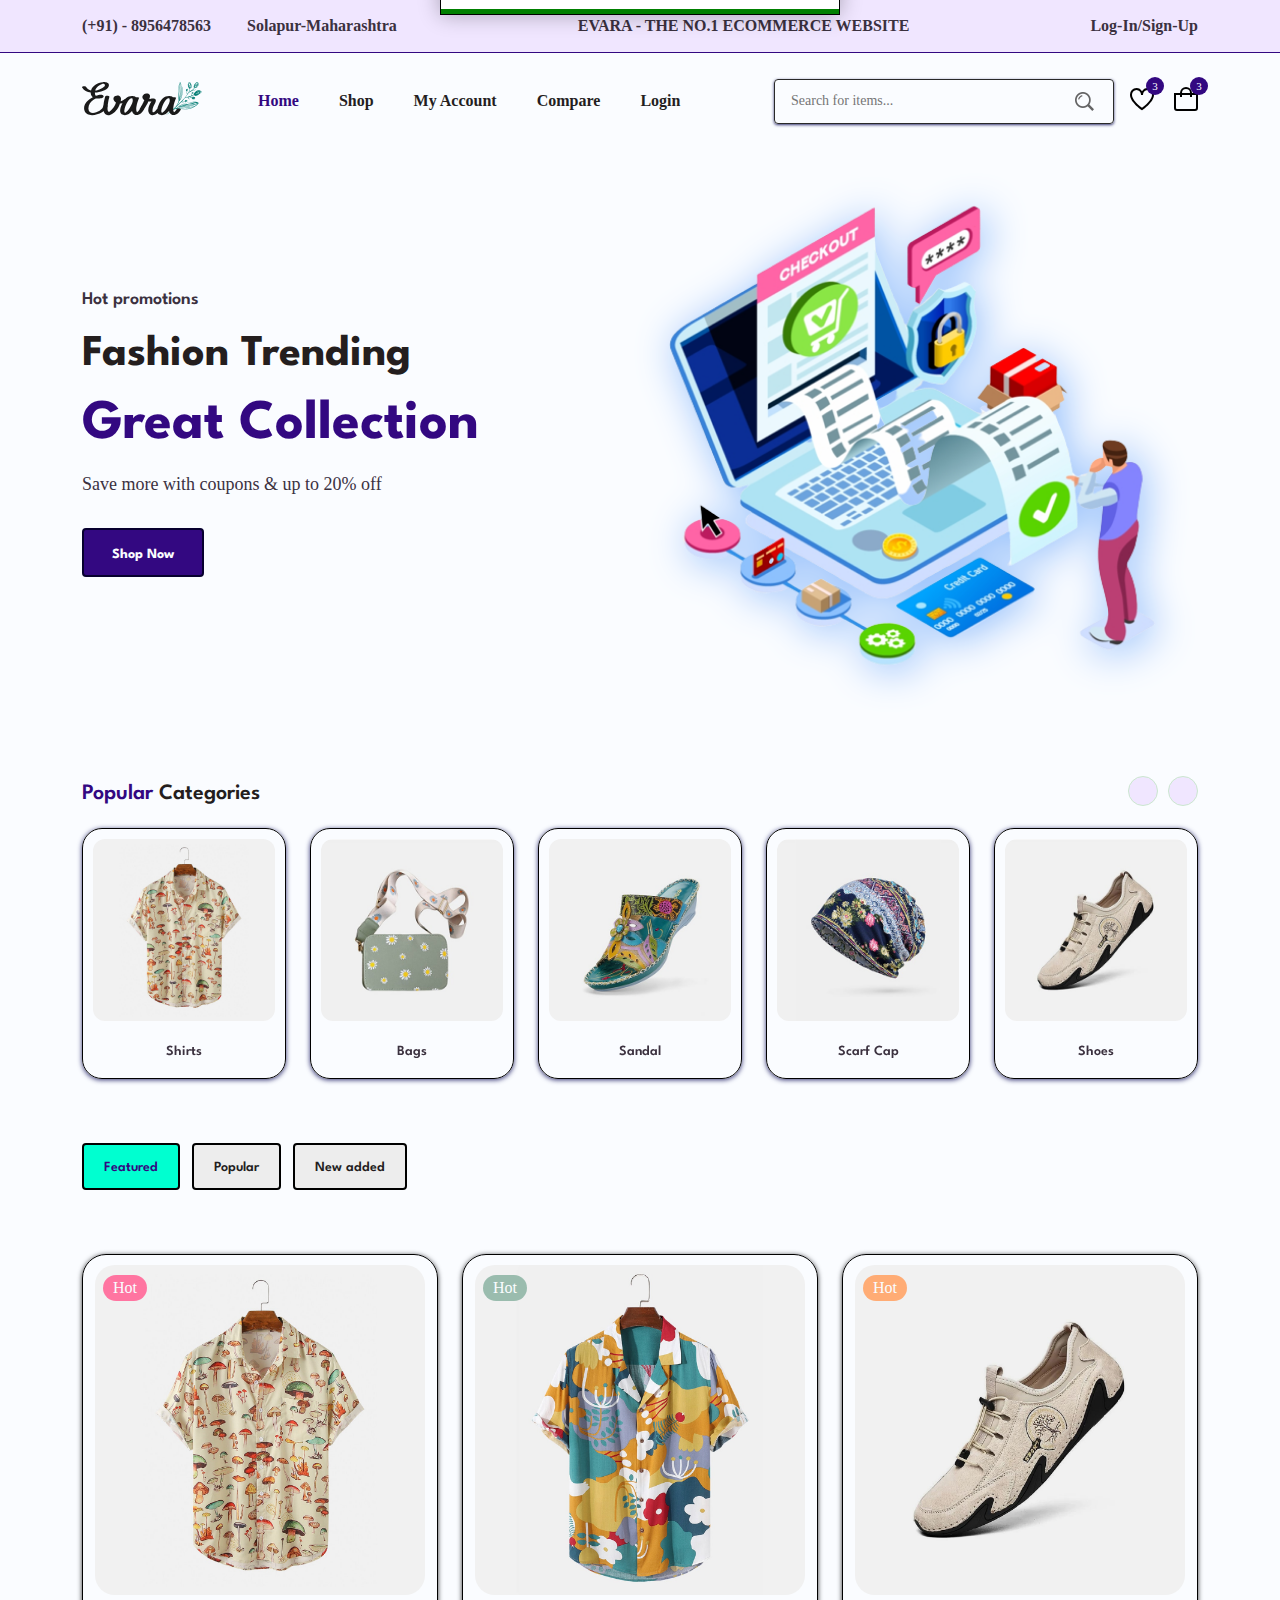
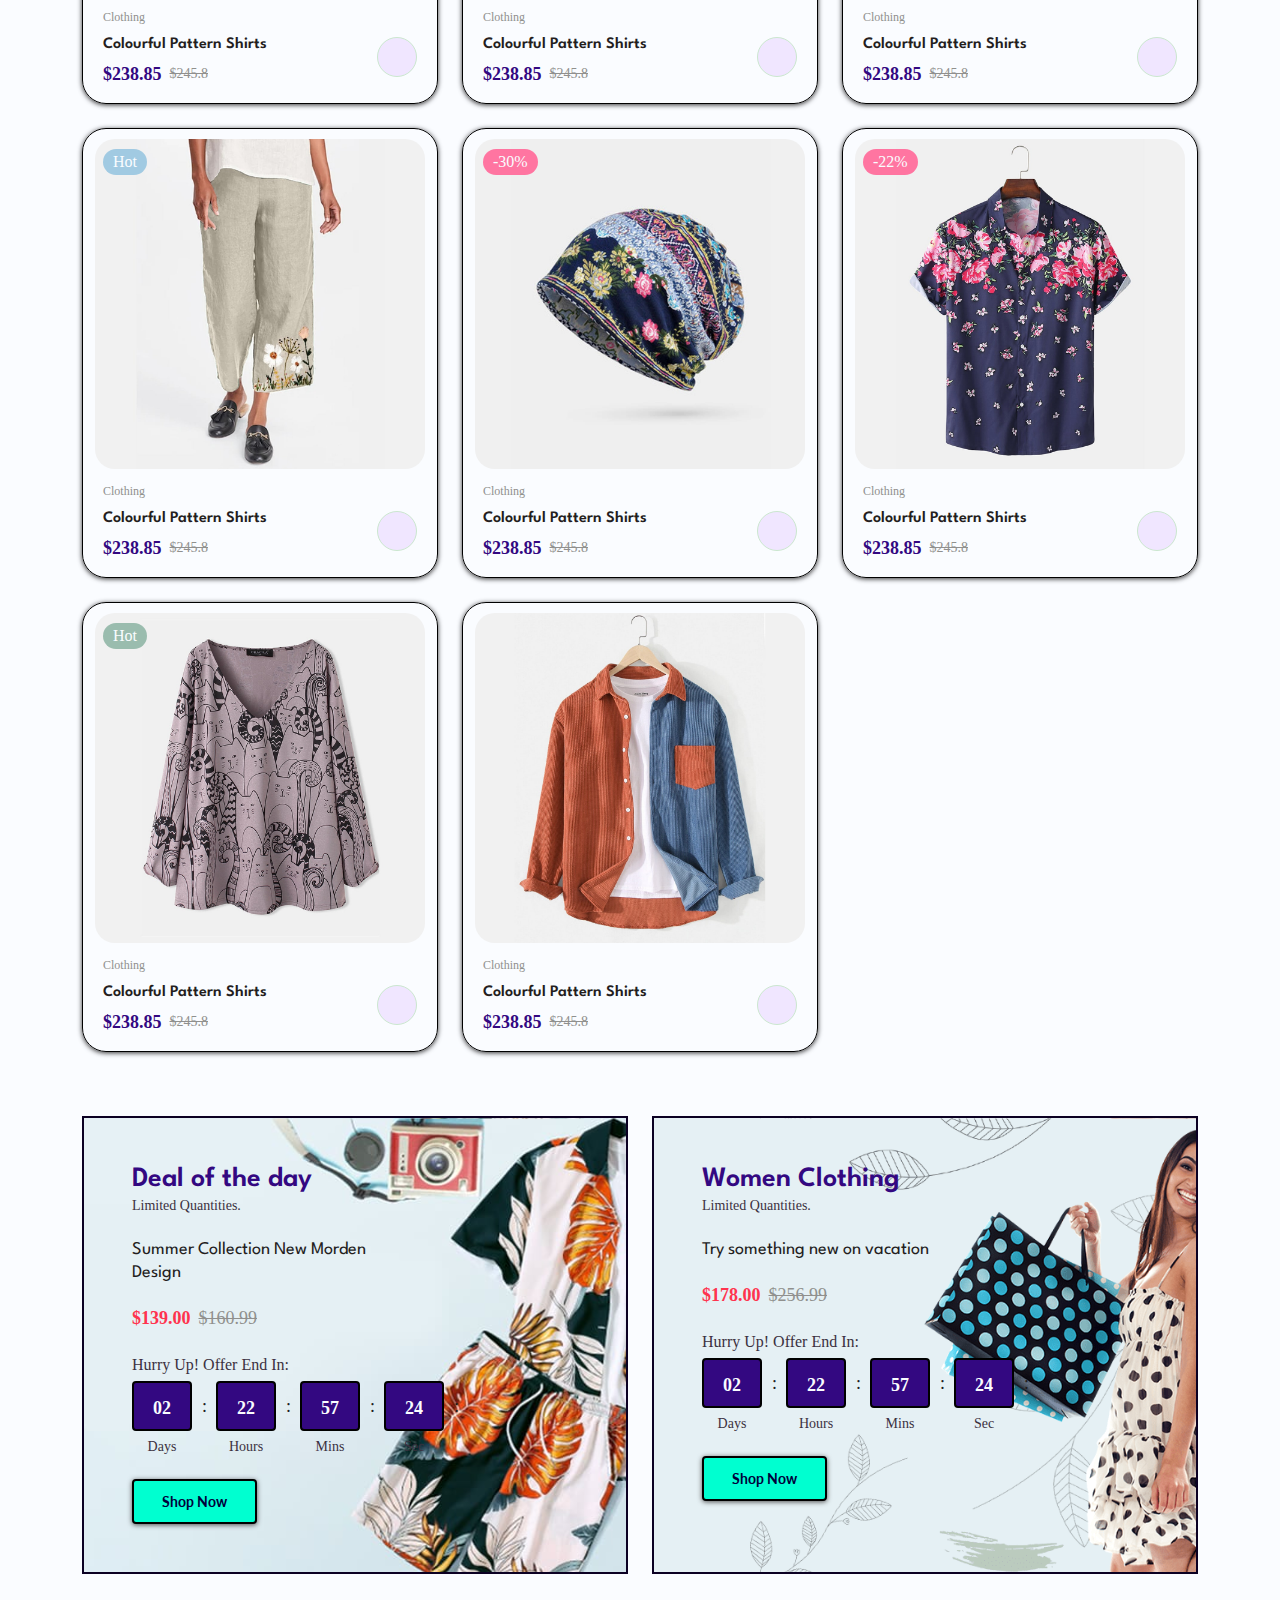
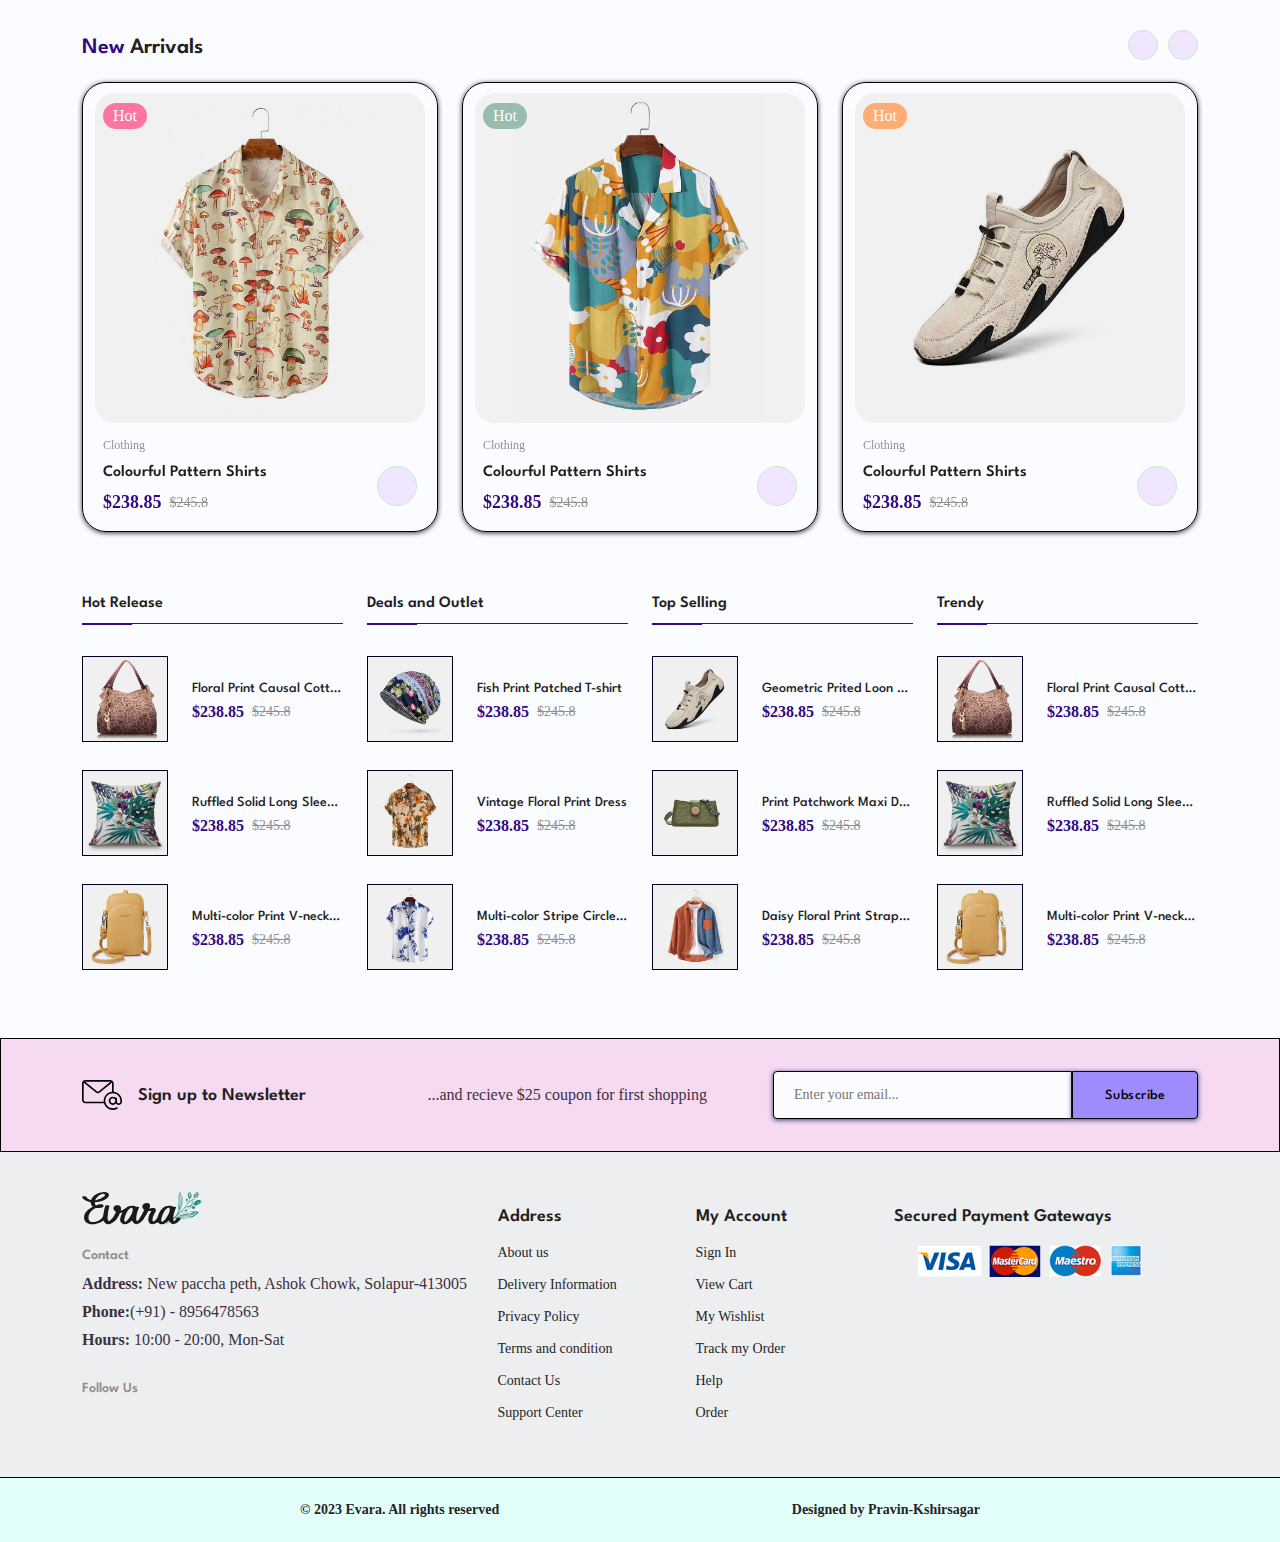
<file: index.html>
<!DOCTYPE html>
<html lang="en">
  <head>
    <meta charset="UTF-8" />
    <meta name="viewport" content="width=device-width, initial-scale=1.0" />
    <style>
      /*********  TOAST NOTIFICATION ************/

      .toast i {
        margin: 0 20px;
        font-size: 35px;
        color: green;
      }

      #toast1::after {
        content: "";
        position: absolute;
        left: 0;
        bottom: 0;
        width: 100%;
        height: 5px;
        background: green;
        animation: anim 3.8s linear forwards;
      }

      @keyframes anim {
        100% {
          width: 0;
        }
      }

      /*Responsive*/

      #toastBox {
        position: fixed;
        width: 100%;
        justify-self: center;
        display: flex;
        justify-content: center;
        align-items: center;
        flex-direction: column;
        overflow: hidden;
        z-index: 1000;
      }
      #toast1 {
        width: 400px;
        height: 80px;
        background: #fff;
        font-weight: 500;
        font-size: var(--h3-font-size);
        margin: 15px 0;
        box-shadow: 0 0 20px rgba(0, 0, 0, 0.3);
        display: flex;
        align-items: center;
        justify-content: center;
        border: 1px solid black;
        position: relative;
        transform: translateY(-100%);
        animation: moveleft 0.6s linear forwards;
        z-index: 1000;
      }

      @keyframes moveleft {
        100% {
          transform: translateY(0);
        }
      }

      .Notification {
        top: 10px;
        position: relative;
        display: flex;
        align-items: center;
        justify-content: center;
        border: 1px solid black;
        height: 8rem;
        width: 100%;
      }
    </style>

    <!--=============== FLATICON ===============-->
    <link
      rel="stylesheet"
      href="https://cdn-uicons.flaticon.com/uicons-regular-straight/css/uicons-regular-straight.css"
    />
    <link
      rel="stylesheet"
      href="https://cdn-uicons.flaticon.com/uicons-brands/css/uicons-brands.css"
    />

    <!--=============== SWIPER CSS ===============-->
    <link
      rel="stylesheet"
      href="https://cdn.jsdelivr.net/npm/swiper@10/swiper-bundle.min.css"
    />

    <!--=============== CSS ===============-->
    <link rel="stylesheet" href="assets/css/styles.css" />

    <title>Ecommerce Website</title>
  </head>
  <body>
    <div id="toastBox">
      <div class="toast1" id="toast1">Welcome to our website!</div>
    </div>
    <!--=============== HEADER ===============-->
    <header class="header">
      <div class="header__top">
        <div class="header__container container">
          <div class="header__contact">
            <span>(+91) - 8956478563</span>
            <span>Solapur-Maharashtra</span>
          </div>
          <p class="header__alert-news">EVARA - THE NO.1 ECOMMERCE WEBSITE</p>

          <a href="login-register.html" class="header__top-action"
            >Log-In/Sign-Up</a
          >
        </div>
      </div>

      <nav class="nav container">
        <a href="index.html" class="nav__logo-img">
          <img src="assets/img/logo.svg" alt="Error" />
        </a>

        <div class="nav__menu" id="nav-menu">
          <div class="nav__menu-top">
            <a href="index.html" class="nav__menu-logo">
              <img src="assets/img/logo.svg" alt="" />
            </a>

            <div class="nav__close" id="nav-close">
              <i class="fi fi-rs-cross-small"></i>
            </div>
          </div>

          <ul class="nav__list">
            <li class="nav__item">
              <a href="index.html" class="nav__link active-link">Home</a>
            </li>
            <li class="nav__item">
              <a href="shop.html" class="nav__link">Shop</a>
            </li>
            <li class="nav__item">
              <a href="accounts.html" class="nav__link">My Account</a>
            </li>
            <li class="nav__item">
              <a href="compare.html" class="nav__link">Compare</a>
            </li>
            <li class="nav__item">
              <a href="login-register.html" class="nav__link">Login</a>
            </li>
          </ul>

          <div class="header__search">
            <input
              type="text"
              placeholder="Search for items..."
              class="form__input"
            />
            <button class="search__btn">
              <img src="assets/img/search.png" alt="" />
            </button>
          </div>
        </div>

        <div class="header__user-actions">
          <a href="wishlist.html" class="header__action-btn">
            <img src="assets/img/icon-heart.svg" alt="" />
            <span class="count">3</span>
          </a>
          <a href="cart.html" class="header__action-btn">
            <img src="assets/img/icon-cart.svg" alt="" />
            <span class="count">3</span>
          </a>

          <div class="header__action-btn nav__toggle" id="nav-toggle">
            <img src="assets/img/menu-burger.svg" alt="" />
          </div>
        </div>
      </nav>
    </header>

    <!--=============== MAIN ===============-->
    <main class="main">
      <!--=============== HOME ===============-->
      <section class="home section--lg">
        <div class="home__container container grid">
          <div class="home__content">
            <span class="home__subtitle">Hot promotions</span>
            <h1 class="home__title">
              Fashion Trending <span>Great Collection</span>
            </h1>
            <p class="home__description">
              Save more with coupons & up to 20% off
            </p>
            <a href="shop.html" class="btn">Shop Now</a>
          </div>

          <img src="assets/img/home-img.png" alt="" class="home__img" />
        </div>
      </section>

      <!--=============== CATEGORIES ===============-->
      <section class="categories container section">
        <h3 class="section__title"><span>Popular </span>Categories</h3>

        <div class="categories__container swiper">
          <div class="swiper-wrapper">
            <a href="shop.html" class="category__item swiper-slide">
              <img
                src="assets/img/category-1.jpg"
                alt=""
                class="category__img"
              />

              <h3 class="category__title">Shirts</h3>
            </a>
            <a href="shop.html" class="category__item swiper-slide">
              <img
                src="assets/img/category-2.jpg"
                alt=""
                class="category__img"
              />

              <h3 class="category__title">Bags</h3>
            </a>
            <a href="shop.html" class="category__item swiper-slide">
              <img
                src="assets/img/category-3.jpg"
                alt=""
                class="category__img"
              />

              <h3 class="category__title">Sandal</h3>
            </a>
            <a href="shop.html" class="category__item swiper-slide">
              <img
                src="assets/img/category-4.jpg"
                alt=""
                class="category__img"
              />

              <h3 class="category__title">Scarf Cap</h3>
            </a>
            <a href="shop.html" class="category__item swiper-slide">
              <img
                src="assets/img/category-5.jpg"
                alt=""
                class="category__img"
              />

              <h3 class="category__title">Shoes</h3>
            </a>
            <a href="shop.html" class="category__item swiper-slide">
              <img
                src="assets/img/category-6.jpg"
                alt=""
                class="category__img"
              />

              <h3 class="category__title">Pillowcase</h3>
            </a>
            <a href="shop.html" class="category__item swiper-slide">
              <img
                src="assets/img/category-7.jpg"
                alt=""
                class="category__img"
              />

              <h3 class="category__title">Jumpsuit</h3>
            </a>
            <a href="shop.html" class="category__item swiper-slide">
              <img
                src="assets/img/category-8.jpg"
                alt=""
                class="category__img"
              />

              <h3 class="category__title">Hats</h3>
            </a>
          </div>

          <div class="swiper-button-next">
            <i class="fi fi-rs-angle-right"></i>
          </div>
          <div class="swiper-button-prev">
            <i class="fi fi-rs-angle-left"></i>
          </div>
        </div>
      </section>

      <!--=============== PRODUCTS ===============-->
      <section class="products section container">
        <div class="tab__btns">
          <span class="tab__btn active-tab" data-target="#featured"
            >Featured</span
          >
          <span class="tab__btn" data-target="#popular">Popular</span>
          <span class="tab__btn" data-target="#new-added">New added</span>
        </div>

        <div class="tab__items">
          <div class="tab__item active-tab" content id="featured">
            <div class="products__container grid">
              <div class="product__item">
                <div class="product__banner">
                  <a href="details.html" class="product__images">
                    <img
                      src="assets/img/product-1-1.jpg"
                      alt=""
                      class="product__img default"
                    />
                    <img
                      src="assets/img/product-1-2.jpg"
                      alt=""
                      class="product__img hover"
                    />
                  </a>

                  <div class="product__actions">
                    <a href="#" class="action__btn" aria-label="Quick View">
                      <i class="fi fi-rs-eye"></i>
                    </a>
                    <a
                      href="#"
                      class="action__btn"
                      aria-label="Add to Wishlist"
                    >
                      <i class="fi fi-rs-heart"></i>
                    </a>
                    <a href="#" class="action__btn" aria-label="Compare">
                      <i class="fi fi-rs-shuffle"></i>
                    </a>
                  </div>

                  <div class="product__badge light-pink">Hot</div>
                </div>

                <div class="product__content">
                  <span class="product__category">Clothing</span>
                  <a href="details.html">
                    <h3 class="product__title">Colourful Pattern Shirts</h3>
                  </a>
                  <div class="product__rating">
                    <i class="fi fi-rs-star"></i>
                    <i class="fi fi-rs-star"></i>
                    <i class="fi fi-rs-star"></i>
                    <i class="fi fi-rs-star"></i>
                    <i class="fi fi-rs-star"></i>
                  </div>

                  <div class="product__price flex">
                    <span class="new__price"> $238.85 </span>
                    <span class="old__price"> $245.8 </span>
                  </div>

                  <a
                    href="#"
                    class="action__btn cart__btn"
                    aria-label="Add To Cart"
                  >
                    <i class="fi fi-rs-shopping-bag-add"></i>
                  </a>
                </div>
              </div>

              <div class="product__item">
                <div class="product__banner">
                  <a href="details.html" class="product__images">
                    <img
                      src="assets/img/product-2-1.jpg"
                      alt=""
                      class="product__img default"
                    />
                    <img
                      src="assets/img/product-2-2.jpg"
                      alt=""
                      class="product__img hover"
                    />
                  </a>

                  <div class="product__actions">
                    <a href="#" class="action__btn" aria-label="Quick View">
                      <i class="fi fi-rs-eye"></i>
                    </a>
                    <a
                      href="#"
                      class="action__btn"
                      aria-label="Add to Wishlist"
                    >
                      <i class="fi fi-rs-heart"></i>
                    </a>
                    <a href="#" class="action__btn" aria-label="Compare">
                      <i class="fi fi-rs-shuffle"></i>
                    </a>
                  </div>

                  <div class="product__badge light-green">Hot</div>
                </div>

                <div class="product__content">
                  <span class="product__category">Clothing</span>
                  <a href="details.html">
                    <h3 class="product__title">Colourful Pattern Shirts</h3>
                  </a>
                  <div class="product__rating">
                    <i class="fi fi-rs-star"></i>
                    <i class="fi fi-rs-star"></i>
                    <i class="fi fi-rs-star"></i>
                    <i class="fi fi-rs-star"></i>
                    <i class="fi fi-rs-star"></i>
                  </div>

                  <div class="product__price flex">
                    <span class="new__price"> $238.85 </span>
                    <span class="old__price"> $245.8 </span>
                  </div>

                  <a
                    href="#"
                    class="action__btn cart__btn"
                    aria-label="Add To Cart"
                  >
                    <i class="fi fi-rs-shopping-bag-add"></i>
                  </a>
                </div>
              </div>

              <div class="product__item">
                <div class="product__banner">
                  <a href="details.html" class="product__images">
                    <img
                      src="assets/img/product-3-1.jpg"
                      alt=""
                      class="product__img default"
                    />
                    <img
                      src="assets/img/product-3-2.jpg"
                      alt=""
                      class="product__img hover"
                    />
                  </a>

                  <div class="product__actions">
                    <a href="#" class="action__btn" aria-label="Quick View">
                      <i class="fi fi-rs-eye"></i>
                    </a>
                    <a
                      href="#"
                      class="action__btn"
                      aria-label="Add to Wishlist"
                    >
                      <i class="fi fi-rs-heart"></i>
                    </a>
                    <a href="#" class="action__btn" aria-label="Compare">
                      <i class="fi fi-rs-shuffle"></i>
                    </a>
                  </div>

                  <div class="product__badge light-orange">Hot</div>
                </div>

                <div class="product__content">
                  <span class="product__category">Clothing</span>
                  <a href="details.html">
                    <h3 class="product__title">Colourful Pattern Shirts</h3>
                  </a>
                  <div class="product__rating">
                    <i class="fi fi-rs-star"></i>
                    <i class="fi fi-rs-star"></i>
                    <i class="fi fi-rs-star"></i>
                    <i class="fi fi-rs-star"></i>
                    <i class="fi fi-rs-star"></i>
                  </div>

                  <div class="product__price flex">
                    <span class="new__price"> $238.85 </span>
                    <span class="old__price"> $245.8 </span>
                  </div>

                  <a
                    href="#"
                    class="action__btn cart__btn"
                    aria-label="Add To Cart"
                  >
                    <i class="fi fi-rs-shopping-bag-add"></i>
                  </a>
                </div>
              </div>

              <div class="product__item">
                <div class="product__banner">
                  <a href="details.html" class="product__images">
                    <img
                      src="assets/img/product-4-1.jpg"
                      alt=""
                      class="product__img default"
                    />
                    <img
                      src="assets/img/product-4-2.jpg"
                      alt=""
                      class="product__img hover"
                    />
                  </a>

                  <div class="product__actions">
                    <a href="#" class="action__btn" aria-label="Quick View">
                      <i class="fi fi-rs-eye"></i>
                    </a>
                    <a
                      href="#"
                      class="action__btn"
                      aria-label="Add to Wishlist"
                    >
                      <i class="fi fi-rs-heart"></i>
                    </a>
                    <a href="#" class="action__btn" aria-label="Compare">
                      <i class="fi fi-rs-shuffle"></i>
                    </a>
                  </div>

                  <div class="product__badge light-blue">Hot</div>
                </div>

                <div class="product__content">
                  <span class="product__category">Clothing</span>
                  <a href="details.html">
                    <h3 class="product__title">Colourful Pattern Shirts</h3>
                  </a>
                  <div class="product__rating">
                    <i class="fi fi-rs-star"></i>
                    <i class="fi fi-rs-star"></i>
                    <i class="fi fi-rs-star"></i>
                    <i class="fi fi-rs-star"></i>
                    <i class="fi fi-rs-star"></i>
                  </div>

                  <div class="product__price flex">
                    <span class="new__price"> $238.85 </span>
                    <span class="old__price"> $245.8 </span>
                  </div>

                  <a
                    href="#"
                    class="action__btn cart__btn"
                    aria-label="Add To Cart"
                  >
                    <i class="fi fi-rs-shopping-bag-add"></i>
                  </a>
                </div>
              </div>

              <div class="product__item">
                <div class="product__banner">
                  <a href="details.html" class="product__images">
                    <img
                      src="assets/img/product-5-1.jpg"
                      alt=""
                      class="product__img default"
                    />
                    <img
                      src="assets/img/product-5-2.jpg"
                      alt=""
                      class="product__img hover"
                    />
                  </a>

                  <div class="product__actions">
                    <a href="#" class="action__btn" aria-label="Quick View">
                      <i class="fi fi-rs-eye"></i>
                    </a>
                    <a
                      href="#"
                      class="action__btn"
                      aria-label="Add to Wishlist"
                    >
                      <i class="fi fi-rs-heart"></i>
                    </a>
                    <a href="#" class="action__btn" aria-label="Compare">
                      <i class="fi fi-rs-shuffle"></i>
                    </a>
                  </div>

                  <div class="product__badge light-pink">-30%</div>
                </div>

                <div class="product__content">
                  <span class="product__category">Clothing</span>
                  <a href="details.html">
                    <h3 class="product__title">Colourful Pattern Shirts</h3>
                  </a>
                  <div class="product__rating">
                    <i class="fi fi-rs-star"></i>
                    <i class="fi fi-rs-star"></i>
                    <i class="fi fi-rs-star"></i>
                    <i class="fi fi-rs-star"></i>
                    <i class="fi fi-rs-star"></i>
                  </div>

                  <div class="product__price flex">
                    <span class="new__price"> $238.85 </span>
                    <span class="old__price"> $245.8 </span>
                  </div>

                  <a
                    href="#"
                    class="action__btn cart__btn"
                    aria-label="Add To Cart"
                  >
                    <i class="fi fi-rs-shopping-bag-add"></i>
                  </a>
                </div>
              </div>

              <div class="product__item">
                <div class="product__banner">
                  <a href="details.html" class="product__images">
                    <img
                      src="assets/img/product-6-1.jpg"
                      alt=""
                      class="product__img default"
                    />
                    <img
                      src="assets/img/product-6-2.jpg"
                      alt=""
                      class="product__img hover"
                    />
                  </a>

                  <div class="product__actions">
                    <a href="#" class="action__btn" aria-label="Quick View">
                      <i class="fi fi-rs-eye"></i>
                    </a>
                    <a
                      href="#"
                      class="action__btn"
                      aria-label="Add to Wishlist"
                    >
                      <i class="fi fi-rs-heart"></i>
                    </a>
                    <a href="#" class="action__btn" aria-label="Compare">
                      <i class="fi fi-rs-shuffle"></i>
                    </a>
                  </div>

                  <div class="product__badge light-pink">-22%</div>
                </div>

                <div class="product__content">
                  <span class="product__category">Clothing</span>
                  <a href="details.html">
                    <h3 class="product__title">Colourful Pattern Shirts</h3>
                  </a>
                  <div class="product__rating">
                    <i class="fi fi-rs-star"></i>
                    <i class="fi fi-rs-star"></i>
                    <i class="fi fi-rs-star"></i>
                    <i class="fi fi-rs-star"></i>
                    <i class="fi fi-rs-star"></i>
                  </div>

                  <div class="product__price flex">
                    <span class="new__price"> $238.85 </span>
                    <span class="old__price"> $245.8 </span>
                  </div>

                  <a
                    href="#"
                    class="action__btn cart__btn"
                    aria-label="Add To Cart"
                  >
                    <i class="fi fi-rs-shopping-bag-add"></i>
                  </a>
                </div>
              </div>

              <div class="product__item">
                <div class="product__banner">
                  <a href="details.html" class="product__images">
                    <img
                      src="assets/img/product-7-1.jpg"
                      alt=""
                      class="product__img default"
                    />
                    <img
                      src="assets/img/product-7-2.jpg"
                      alt=""
                      class="product__img hover"
                    />
                  </a>

                  <div class="product__actions">
                    <a href="#" class="action__btn" aria-label="Quick View">
                      <i class="fi fi-rs-eye"></i>
                    </a>
                    <a
                      href="#"
                      class="action__btn"
                      aria-label="Add to Wishlist"
                    >
                      <i class="fi fi-rs-heart"></i>
                    </a>
                    <a href="#" class="action__btn" aria-label="Compare">
                      <i class="fi fi-rs-shuffle"></i>
                    </a>
                  </div>

                  <div class="product__badge light-green">Hot</div>
                </div>

                <div class="product__content">
                  <span class="product__category">Clothing</span>
                  <a href="details.html">
                    <h3 class="product__title">Colourful Pattern Shirts</h3>
                  </a>
                  <div class="product__rating">
                    <i class="fi fi-rs-star"></i>
                    <i class="fi fi-rs-star"></i>
                    <i class="fi fi-rs-star"></i>
                    <i class="fi fi-rs-star"></i>
                    <i class="fi fi-rs-star"></i>
                  </div>

                  <div class="product__price flex">
                    <span class="new__price"> $238.85 </span>
                    <span class="old__price"> $245.8 </span>
                  </div>

                  <a
                    href="#"
                    class="action__btn cart__btn"
                    aria-label="Add To Cart"
                  >
                    <i class="fi fi-rs-shopping-bag-add"></i>
                  </a>
                </div>
              </div>

              <div class="product__item">
                <div class="product__banner">
                  <a href="details.html" class="product__images">
                    <img
                      src="assets/img/product-8-1.jpg"
                      alt=""
                      class="product__img default"
                    />
                    <img
                      src="assets/img/product-8-2.jpg"
                      alt=""
                      class="product__img hover"
                    />
                  </a>

                  <div class="product__actions">
                    <a href="#" class="action__btn" aria-label="Quick View">
                      <i class="fi fi-rs-eye"></i>
                    </a>
                    <a
                      href="#"
                      class="action__btn"
                      aria-label="Add to Wishlist"
                    >
                      <i class="fi fi-rs-heart"></i>
                    </a>
                    <a href="#" class="action__btn" aria-label="Compare">
                      <i class="fi fi-rs-shuffle"></i>
                    </a>
                  </div>
                </div>

                <div class="product__content">
                  <span class="product__category">Clothing</span>
                  <a href="details.html">
                    <h3 class="product__title">Colourful Pattern Shirts</h3>
                  </a>
                  <div class="product__rating">
                    <i class="fi fi-rs-star"></i>
                    <i class="fi fi-rs-star"></i>
                    <i class="fi fi-rs-star"></i>
                    <i class="fi fi-rs-star"></i>
                    <i class="fi fi-rs-star"></i>
                  </div>

                  <div class="product__price flex">
                    <span class="new__price"> $238.85 </span>
                    <span class="old__price"> $245.8 </span>
                  </div>

                  <a
                    href="#"
                    class="action__btn cart__btn"
                    aria-label="Add To Cart"
                  >
                    <i class="fi fi-rs-shopping-bag-add"></i>
                  </a>
                </div>
              </div>
            </div>
          </div>

          <div class="tab__item" content id="popular">
            <div class="products__container grid">
              <div class="product__item">
                <div class="product__banner">
                  <a href="details.html" class="product__images">
                    <img
                      src="assets/img/product-9-1.jpg"
                      alt=""
                      class="product__img default"
                    />
                    <img
                      src="assets/img/product-9-2.jpg"
                      alt=""
                      class="product__img hover"
                    />
                  </a>

                  <div class="product__actions">
                    <a href="#" class="action__btn" aria-label="Quick View">
                      <i class="fi fi-rs-eye"></i>
                    </a>
                    <a
                      href="#"
                      class="action__btn"
                      aria-label="Add to Wishlist"
                    >
                      <i class="fi fi-rs-heart"></i>
                    </a>
                    <a href="#" class="action__btn" aria-label="Compare">
                      <i class="fi fi-rs-shuffle"></i>
                    </a>
                  </div>

                  <div class="product__badge light-pink">Hot</div>
                </div>

                <div class="product__content">
                  <span class="product__category">Clothing</span>
                  <a href="details.html">
                    <h3 class="product__title">Colourful Pattern Shirts</h3>
                  </a>
                  <div class="product__rating">
                    <i class="fi fi-rs-star"></i>
                    <i class="fi fi-rs-star"></i>
                    <i class="fi fi-rs-star"></i>
                    <i class="fi fi-rs-star"></i>
                    <i class="fi fi-rs-star"></i>
                  </div>

                  <div class="product__price flex">
                    <span class="new__price"> $238.85 </span>
                    <span class="old__price"> $245.8 </span>
                  </div>

                  <a
                    href="#"
                    class="action__btn cart__btn"
                    aria-label="Add To Cart"
                  >
                    <i class="fi fi-rs-shopping-bag-add"></i>
                  </a>
                </div>
              </div>

              <div class="product__item">
                <div class="product__banner">
                  <a href="details.html" class="product__images">
                    <img
                      src="assets/img/product-2-1.jpg"
                      alt=""
                      class="product__img default"
                    />
                    <img
                      src="assets/img/product-2-2.jpg"
                      alt=""
                      class="product__img hover"
                    />
                  </a>

                  <div class="product__actions">
                    <a href="#" class="action__btn" aria-label="Quick View">
                      <i class="fi fi-rs-eye"></i>
                    </a>
                    <a
                      href="#"
                      class="action__btn"
                      aria-label="Add to Wishlist"
                    >
                      <i class="fi fi-rs-heart"></i>
                    </a>
                    <a href="#" class="action__btn" aria-label="Compare">
                      <i class="fi fi-rs-shuffle"></i>
                    </a>
                  </div>

                  <div class="product__badge light-green">Hot</div>
                </div>

                <div class="product__content">
                  <span class="product__category">Clothing</span>
                  <a href="details.html">
                    <h3 class="product__title">Colourful Pattern Shirts</h3>
                  </a>
                  <div class="product__rating">
                    <i class="fi fi-rs-star"></i>
                    <i class="fi fi-rs-star"></i>
                    <i class="fi fi-rs-star"></i>
                    <i class="fi fi-rs-star"></i>
                    <i class="fi fi-rs-star"></i>
                  </div>

                  <div class="product__price flex">
                    <span class="new__price"> $238.85 </span>
                    <span class="old__price"> $245.8 </span>
                  </div>

                  <a
                    href="#"
                    class="action__btn cart__btn"
                    aria-label="Add To Cart"
                  >
                    <i class="fi fi-rs-shopping-bag-add"></i>
                  </a>
                </div>
              </div>

              <div class="product__item">
                <div class="product__banner">
                  <a href="details.html" class="product__images">
                    <img
                      src="assets/img/product-10-1.jpg"
                      alt=""
                      class="product__img default"
                    />
                    <img
                      src="assets/img/product-10-2.jpg"
                      alt=""
                      class="product__img hover"
                    />
                  </a>

                  <div class="product__actions">
                    <a href="#" class="action__btn" aria-label="Quick View">
                      <i class="fi fi-rs-eye"></i>
                    </a>
                    <a
                      href="#"
                      class="action__btn"
                      aria-label="Add to Wishlist"
                    >
                      <i class="fi fi-rs-heart"></i>
                    </a>
                    <a href="#" class="action__btn" aria-label="Compare">
                      <i class="fi fi-rs-shuffle"></i>
                    </a>
                  </div>

                  <div class="product__badge light-orange">Hot</div>
                </div>

                <div class="product__content">
                  <span class="product__category">Clothing</span>
                  <a href="details.html">
                    <h3 class="product__title">Colourful Pattern Shirts</h3>
                  </a>
                  <div class="product__rating">
                    <i class="fi fi-rs-star"></i>
                    <i class="fi fi-rs-star"></i>
                    <i class="fi fi-rs-star"></i>
                    <i class="fi fi-rs-star"></i>
                    <i class="fi fi-rs-star"></i>
                  </div>

                  <div class="product__price flex">
                    <span class="new__price"> $238.85 </span>
                    <span class="old__price"> $245.8 </span>
                  </div>

                  <a
                    href="#"
                    class="action__btn cart__btn"
                    aria-label="Add To Cart"
                  >
                    <i class="fi fi-rs-shopping-bag-add"></i>
                  </a>
                </div>
              </div>

              <div class="product__item">
                <div class="product__banner">
                  <a href="details.html" class="product__images">
                    <img
                      src="assets/img/product-4-1.jpg"
                      alt=""
                      class="product__img default"
                    />
                    <img
                      src="assets/img/product-4-2.jpg"
                      alt=""
                      class="product__img hover"
                    />
                  </a>

                  <div class="product__actions">
                    <a href="#" class="action__btn" aria-label="Quick View">
                      <i class="fi fi-rs-eye"></i>
                    </a>
                    <a
                      href="#"
                      class="action__btn"
                      aria-label="Add to Wishlist"
                    >
                      <i class="fi fi-rs-heart"></i>
                    </a>
                    <a href="#" class="action__btn" aria-label="Compare">
                      <i class="fi fi-rs-shuffle"></i>
                    </a>
                  </div>

                  <div class="product__badge light-blue">Hot</div>
                </div>

                <div class="product__content">
                  <span class="product__category">Clothing</span>
                  <a href="details.html">
                    <h3 class="product__title">Colourful Pattern Shirts</h3>
                  </a>
                  <div class="product__rating">
                    <i class="fi fi-rs-star"></i>
                    <i class="fi fi-rs-star"></i>
                    <i class="fi fi-rs-star"></i>
                    <i class="fi fi-rs-star"></i>
                    <i class="fi fi-rs-star"></i>
                  </div>

                  <div class="product__price flex">
                    <span class="new__price"> $238.85 </span>
                    <span class="old__price"> $245.8 </span>
                  </div>

                  <a
                    href="#"
                    class="action__btn cart__btn"
                    aria-label="Add To Cart"
                  >
                    <i class="fi fi-rs-shopping-bag-add"></i>
                  </a>
                </div>
              </div>

              <div class="product__item">
                <div class="product__banner">
                  <a href="details.html" class="product__images">
                    <img
                      src="assets/img/product-11-1.jpg"
                      alt=""
                      class="product__img default"
                    />
                    <img
                      src="assets/img/product-11-2.jpg"
                      alt=""
                      class="product__img hover"
                    />
                  </a>

                  <div class="product__actions">
                    <a href="#" class="action__btn" aria-label="Quick View">
                      <i class="fi fi-rs-eye"></i>
                    </a>
                    <a
                      href="#"
                      class="action__btn"
                      aria-label="Add to Wishlist"
                    >
                      <i class="fi fi-rs-heart"></i>
                    </a>
                    <a href="#" class="action__btn" aria-label="Compare">
                      <i class="fi fi-rs-shuffle"></i>
                    </a>
                  </div>

                  <div class="product__badge light-pink">-30%</div>
                </div>

                <div class="product__content">
                  <span class="product__category">Clothing</span>
                  <a href="details.html">
                    <h3 class="product__title">Colourful Pattern Shirts</h3>
                  </a>
                  <div class="product__rating">
                    <i class="fi fi-rs-star"></i>
                    <i class="fi fi-rs-star"></i>
                    <i class="fi fi-rs-star"></i>
                    <i class="fi fi-rs-star"></i>
                    <i class="fi fi-rs-star"></i>
                  </div>

                  <div class="product__price flex">
                    <span class="new__price"> $238.85 </span>
                    <span class="old__price"> $245.8 </span>
                  </div>

                  <a
                    href="#"
                    class="action__btn cart__btn"
                    aria-label="Add To Cart"
                  >
                    <i class="fi fi-rs-shopping-bag-add"></i>
                  </a>
                </div>
              </div>

              <div class="product__item">
                <div class="product__banner">
                  <a href="details.html" class="product__images">
                    <img
                      src="assets/img/product-6-1.jpg"
                      alt=""
                      class="product__img default"
                    />
                    <img
                      src="assets/img/product-6-2.jpg"
                      alt=""
                      class="product__img hover"
                    />
                  </a>

                  <div class="product__actions">
                    <a href="#" class="action__btn" aria-label="Quick View">
                      <i class="fi fi-rs-eye"></i>
                    </a>
                    <a
                      href="#"
                      class="action__btn"
                      aria-label="Add to Wishlist"
                    >
                      <i class="fi fi-rs-heart"></i>
                    </a>
                    <a href="#" class="action__btn" aria-label="Compare">
                      <i class="fi fi-rs-shuffle"></i>
                    </a>
                  </div>

                  <div class="product__badge light-pink">-22%</div>
                </div>

                <div class="product__content">
                  <span class="product__category">Clothing</span>
                  <a href="details.html">
                    <h3 class="product__title">Colourful Pattern Shirts</h3>
                  </a>
                  <div class="product__rating">
                    <i class="fi fi-rs-star"></i>
                    <i class="fi fi-rs-star"></i>
                    <i class="fi fi-rs-star"></i>
                    <i class="fi fi-rs-star"></i>
                    <i class="fi fi-rs-star"></i>
                  </div>

                  <div class="product__price flex">
                    <span class="new__price"> $238.85 </span>
                    <span class="old__price"> $245.8 </span>
                  </div>

                  <a
                    href="#"
                    class="action__btn cart__btn"
                    aria-label="Add To Cart"
                  >
                    <i class="fi fi-rs-shopping-bag-add"></i>
                  </a>
                </div>
              </div>

              <div class="product__item">
                <div class="product__banner">
                  <a href="details.html" class="product__images">
                    <img
                      src="assets/img/product-12-1.jpg"
                      alt=""
                      class="product__img default"
                    />
                    <img
                      src="assets/img/product-12-2.jpg"
                      alt=""
                      class="product__img hover"
                    />
                  </a>

                  <div class="product__actions">
                    <a href="#" class="action__btn" aria-label="Quick View">
                      <i class="fi fi-rs-eye"></i>
                    </a>
                    <a
                      href="#"
                      class="action__btn"
                      aria-label="Add to Wishlist"
                    >
                      <i class="fi fi-rs-heart"></i>
                    </a>
                    <a href="#" class="action__btn" aria-label="Compare">
                      <i class="fi fi-rs-shuffle"></i>
                    </a>
                  </div>

                  <div class="product__badge light-green">Hot</div>
                </div>

                <div class="product__content">
                  <span class="product__category">Clothing</span>
                  <a href="details.html">
                    <h3 class="product__title">Colourful Pattern Shirts</h3>
                  </a>
                  <div class="product__rating">
                    <i class="fi fi-rs-star"></i>
                    <i class="fi fi-rs-star"></i>
                    <i class="fi fi-rs-star"></i>
                    <i class="fi fi-rs-star"></i>
                    <i class="fi fi-rs-star"></i>
                  </div>

                  <div class="product__price flex">
                    <span class="new__price"> $238.85 </span>
                    <span class="old__price"> $245.8 </span>
                  </div>

                  <a
                    href="#"
                    class="action__btn cart__btn"
                    aria-label="Add To Cart"
                  >
                    <i class="fi fi-rs-shopping-bag-add"></i>
                  </a>
                </div>
              </div>

              <div class="product__item">
                <div class="product__banner">
                  <a href="details.html" class="product__images">
                    <img
                      src="assets/img/product-8-1.jpg"
                      alt=""
                      class="product__img default"
                    />
                    <img
                      src="assets/img/product-8-2.jpg"
                      alt=""
                      class="product__img hover"
                    />
                  </a>

                  <div class="product__actions">
                    <a href="#" class="action__btn" aria-label="Quick View">
                      <i class="fi fi-rs-eye"></i>
                    </a>
                    <a
                      href="#"
                      class="action__btn"
                      aria-label="Add to Wishlist"
                    >
                      <i class="fi fi-rs-heart"></i>
                    </a>
                    <a href="#" class="action__btn" aria-label="Compare">
                      <i class="fi fi-rs-shuffle"></i>
                    </a>
                  </div>
                </div>

                <div class="product__content">
                  <span class="product__category">Clothing</span>
                  <a href="details.html">
                    <h3 class="product__title">Colourful Pattern Shirts</h3>
                  </a>
                  <div class="product__rating">
                    <i class="fi fi-rs-star"></i>
                    <i class="fi fi-rs-star"></i>
                    <i class="fi fi-rs-star"></i>
                    <i class="fi fi-rs-star"></i>
                    <i class="fi fi-rs-star"></i>
                  </div>

                  <div class="product__price flex">
                    <span class="new__price"> $238.85 </span>
                    <span class="old__price"> $245.8 </span>
                  </div>

                  <a
                    href="#"
                    class="action__btn cart__btn"
                    aria-label="Add To Cart"
                  >
                    <i class="fi fi-rs-shopping-bag-add"></i>
                  </a>
                </div>
              </div>
            </div>
          </div>

          <div class="tab__item" content id="new-added">
            <div class="products__container grid">
              <div class="product__item">
                <div class="product__banner">
                  <a href="details.html" class="product__images">
                    <img
                      src="assets/img/product-10-1.jpg"
                      alt=""
                      class="product__img default"
                    />
                    <img
                      src="assets/img/product-10-2.jpg"
                      alt=""
                      class="product__img hover"
                    />
                  </a>

                  <div class="product__actions">
                    <a href="#" class="action__btn" aria-label="Quick View">
                      <i class="fi fi-rs-eye"></i>
                    </a>
                    <a
                      href="#"
                      class="action__btn"
                      aria-label="Add to Wishlist"
                    >
                      <i class="fi fi-rs-heart"></i>
                    </a>
                    <a href="#" class="action__btn" aria-label="Compare">
                      <i class="fi fi-rs-shuffle"></i>
                    </a>
                  </div>

                  <div class="product__badge light-pink">Hot</div>
                </div>

                <div class="product__content">
                  <span class="product__category">Clothing</span>
                  <a href="details.html">
                    <h3 class="product__title">Colourful Pattern Shirts</h3>
                  </a>
                  <div class="product__rating">
                    <i class="fi fi-rs-star"></i>
                    <i class="fi fi-rs-star"></i>
                    <i class="fi fi-rs-star"></i>
                    <i class="fi fi-rs-star"></i>
                    <i class="fi fi-rs-star"></i>
                  </div>

                  <div class="product__price flex">
                    <span class="new__price"> $238.85 </span>
                    <span class="old__price"> $245.8 </span>
                  </div>

                  <a
                    href="#"
                    class="action__btn cart__btn"
                    aria-label="Add To Cart"
                  >
                    <i class="fi fi-rs-shopping-bag-add"></i>
                  </a>
                </div>
              </div>

              <div class="product__item">
                <div class="product__banner">
                  <a href="details.html" class="product__images">
                    <img
                      src="assets/img/product-2-1.jpg"
                      alt=""
                      class="product__img default"
                    />
                    <img
                      src="assets/img/product-2-2.jpg"
                      alt=""
                      class="product__img hover"
                    />
                  </a>

                  <div class="product__actions">
                    <a href="#" class="action__btn" aria-label="Quick View">
                      <i class="fi fi-rs-eye"></i>
                    </a>
                    <a
                      href="#"
                      class="action__btn"
                      aria-label="Add to Wishlist"
                    >
                      <i class="fi fi-rs-heart"></i>
                    </a>
                    <a href="#" class="action__btn" aria-label="Compare">
                      <i class="fi fi-rs-shuffle"></i>
                    </a>
                  </div>

                  <div class="product__badge light-green">Hot</div>
                </div>

                <div class="product__content">
                  <span class="product__category">Clothing</span>
                  <a href="details.html">
                    <h3 class="product__title">Colourful Pattern Shirts</h3>
                  </a>
                  <div class="product__rating">
                    <i class="fi fi-rs-star"></i>
                    <i class="fi fi-rs-star"></i>
                    <i class="fi fi-rs-star"></i>
                    <i class="fi fi-rs-star"></i>
                    <i class="fi fi-rs-star"></i>
                  </div>

                  <div class="product__price flex">
                    <span class="new__price"> $238.85 </span>
                    <span class="old__price"> $245.8 </span>
                  </div>

                  <a
                    href="#"
                    class="action__btn cart__btn"
                    aria-label="Add To Cart"
                  >
                    <i class="fi fi-rs-shopping-bag-add"></i>
                  </a>
                </div>
              </div>

              <div class="product__item">
                <div class="product__banner">
                  <a href="details.html" class="product__images">
                    <img
                      src="assets/img/product-11-1.jpg"
                      alt=""
                      class="product__img default"
                    />
                    <img
                      src="assets/img/product-11-2.jpg"
                      alt=""
                      class="product__img hover"
                    />
                  </a>

                  <div class="product__actions">
                    <a href="#" class="action__btn" aria-label="Quick View">
                      <i class="fi fi-rs-eye"></i>
                    </a>
                    <a
                      href="#"
                      class="action__btn"
                      aria-label="Add to Wishlist"
                    >
                      <i class="fi fi-rs-heart"></i>
                    </a>
                    <a href="#" class="action__btn" aria-label="Compare">
                      <i class="fi fi-rs-shuffle"></i>
                    </a>
                  </div>

                  <div class="product__badge light-orange">Hot</div>
                </div>

                <div class="product__content">
                  <span class="product__category">Clothing</span>
                  <a href="details.html">
                    <h3 class="product__title">Colourful Pattern Shirts</h3>
                  </a>
                  <div class="product__rating">
                    <i class="fi fi-rs-star"></i>
                    <i class="fi fi-rs-star"></i>
                    <i class="fi fi-rs-star"></i>
                    <i class="fi fi-rs-star"></i>
                    <i class="fi fi-rs-star"></i>
                  </div>

                  <div class="product__price flex">
                    <span class="new__price"> $238.85 </span>
                    <span class="old__price"> $245.8 </span>
                  </div>

                  <a
                    href="#"
                    class="action__btn cart__btn"
                    aria-label="Add To Cart"
                  >
                    <i class="fi fi-rs-shopping-bag-add"></i>
                  </a>
                </div>
              </div>

              <div class="product__item">
                <div class="product__banner">
                  <a href="details.html" class="product__images">
                    <img
                      src="assets/img/product-4-1.jpg"
                      alt=""
                      class="product__img default"
                    />
                    <img
                      src="assets/img/product-4-2.jpg"
                      alt=""
                      class="product__img hover"
                    />
                  </a>

                  <div class="product__actions">
                    <a href="#" class="action__btn" aria-label="Quick View">
                      <i class="fi fi-rs-eye"></i>
                    </a>
                    <a
                      href="#"
                      class="action__btn"
                      aria-label="Add to Wishlist"
                    >
                      <i class="fi fi-rs-heart"></i>
                    </a>
                    <a href="#" class="action__btn" aria-label="Compare">
                      <i class="fi fi-rs-shuffle"></i>
                    </a>
                  </div>

                  <div class="product__badge light-blue">Hot</div>
                </div>

                <div class="product__content">
                  <span class="product__category">Clothing</span>
                  <a href="details.html">
                    <h3 class="product__title">Colourful Pattern Shirts</h3>
                  </a>
                  <div class="product__rating">
                    <i class="fi fi-rs-star"></i>
                    <i class="fi fi-rs-star"></i>
                    <i class="fi fi-rs-star"></i>
                    <i class="fi fi-rs-star"></i>
                    <i class="fi fi-rs-star"></i>
                  </div>

                  <div class="product__price flex">
                    <span class="new__price"> $238.85 </span>
                    <span class="old__price"> $245.8 </span>
                  </div>

                  <a
                    href="#"
                    class="action__btn cart__btn"
                    aria-label="Add To Cart"
                  >
                    <i class="fi fi-rs-shopping-bag-add"></i>
                  </a>
                </div>
              </div>

              <div class="product__item">
                <div class="product__banner">
                  <a href="details.html" class="product__images">
                    <img
                      src="assets/img/product-12-1.jpg"
                      alt=""
                      class="product__img default"
                    />
                    <img
                      src="assets/img/product-12-2.jpg"
                      alt=""
                      class="product__img hover"
                    />
                  </a>

                  <div class="product__actions">
                    <a href="#" class="action__btn" aria-label="Quick View">
                      <i class="fi fi-rs-eye"></i>
                    </a>
                    <a
                      href="#"
                      class="action__btn"
                      aria-label="Add to Wishlist"
                    >
                      <i class="fi fi-rs-heart"></i>
                    </a>
                    <a href="#" class="action__btn" aria-label="Compare">
                      <i class="fi fi-rs-shuffle"></i>
                    </a>
                  </div>

                  <div class="product__badge light-pink">-30%</div>
                </div>

                <div class="product__content">
                  <span class="product__category">Clothing</span>
                  <a href="details.html">
                    <h3 class="product__title">Colourful Pattern Shirts</h3>
                  </a>
                  <div class="product__rating">
                    <i class="fi fi-rs-star"></i>
                    <i class="fi fi-rs-star"></i>
                    <i class="fi fi-rs-star"></i>
                    <i class="fi fi-rs-star"></i>
                    <i class="fi fi-rs-star"></i>
                  </div>

                  <div class="product__price flex">
                    <span class="new__price"> $238.85 </span>
                    <span class="old__price"> $245.8 </span>
                  </div>

                  <a
                    href="#"
                    class="action__btn cart__btn"
                    aria-label="Add To Cart"
                  >
                    <i class="fi fi-rs-shopping-bag-add"></i>
                  </a>
                </div>
              </div>

              <div class="product__item">
                <div class="product__banner">
                  <a href="details.html" class="product__images">
                    <img
                      src="assets/img/product-6-1.jpg"
                      alt=""
                      class="product__img default"
                    />
                    <img
                      src="assets/img/product-6-2.jpg"
                      alt=""
                      class="product__img hover"
                    />
                  </a>

                  <div class="product__actions">
                    <a href="#" class="action__btn" aria-label="Quick View">
                      <i class="fi fi-rs-eye"></i>
                    </a>
                    <a
                      href="#"
                      class="action__btn"
                      aria-label="Add to Wishlist"
                    >
                      <i class="fi fi-rs-heart"></i>
                    </a>
                    <a href="#" class="action__btn" aria-label="Compare">
                      <i class="fi fi-rs-shuffle"></i>
                    </a>
                  </div>

                  <div class="product__badge light-pink">-22%</div>
                </div>

                <div class="product__content">
                  <span class="product__category">Clothing</span>
                  <a href="details.html">
                    <h3 class="product__title">Colourful Pattern Shirts</h3>
                  </a>
                  <div class="product__rating">
                    <i class="fi fi-rs-star"></i>
                    <i class="fi fi-rs-star"></i>
                    <i class="fi fi-rs-star"></i>
                    <i class="fi fi-rs-star"></i>
                    <i class="fi fi-rs-star"></i>
                  </div>

                  <div class="product__price flex">
                    <span class="new__price"> $238.85 </span>
                    <span class="old__price"> $245.8 </span>
                  </div>

                  <a
                    href="#"
                    class="action__btn cart__btn"
                    aria-label="Add To Cart"
                  >
                    <i class="fi fi-rs-shopping-bag-add"></i>
                  </a>
                </div>
              </div>

              <div class="product__item">
                <div class="product__banner">
                  <a href="details.html" class="product__images">
                    <img
                      src="assets/img/product-13-1.jpg"
                      alt=""
                      class="product__img default"
                    />
                    <img
                      src="assets/img/product-13-2.jpg"
                      alt=""
                      class="product__img hover"
                    />
                  </a>

                  <div class="product__actions">
                    <a href="#" class="action__btn" aria-label="Quick View">
                      <i class="fi fi-rs-eye"></i>
                    </a>
                    <a
                      href="#"
                      class="action__btn"
                      aria-label="Add to Wishlist"
                    >
                      <i class="fi fi-rs-heart"></i>
                    </a>
                    <a href="#" class="action__btn" aria-label="Compare">
                      <i class="fi fi-rs-shuffle"></i>
                    </a>
                  </div>

                  <div class="product__badge light-green">Hot</div>
                </div>

                <div class="product__content">
                  <span class="product__category">Clothing</span>
                  <a href="details.html">
                    <h3 class="product__title">Colourful Pattern Shirts</h3>
                  </a>
                  <div class="product__rating">
                    <i class="fi fi-rs-star"></i>
                    <i class="fi fi-rs-star"></i>
                    <i class="fi fi-rs-star"></i>
                    <i class="fi fi-rs-star"></i>
                    <i class="fi fi-rs-star"></i>
                  </div>

                  <div class="product__price flex">
                    <span class="new__price"> $238.85 </span>
                    <span class="old__price"> $245.8 </span>
                  </div>

                  <a
                    href="#"
                    class="action__btn cart__btn"
                    aria-label="Add To Cart"
                  >
                    <i class="fi fi-rs-shopping-bag-add"></i>
                  </a>
                </div>
              </div>

              <div class="product__item">
                <div class="product__banner">
                  <a href="details.html" class="product__images">
                    <img
                      src="assets/img/product-8-1.jpg"
                      alt=""
                      class="product__img default"
                    />
                    <img
                      src="assets/img/product-8-2.jpg"
                      alt=""
                      class="product__img hover"
                    />
                  </a>

                  <div class="product__actions">
                    <a href="#" class="action__btn" aria-label="Quick View">
                      <i class="fi fi-rs-eye"></i>
                    </a>
                    <a
                      href="#"
                      class="action__btn"
                      aria-label="Add to Wishlist"
                    >
                      <i class="fi fi-rs-heart"></i>
                    </a>
                    <a href="#" class="action__btn" aria-label="Compare">
                      <i class="fi fi-rs-shuffle"></i>
                    </a>
                  </div>
                </div>

                <div class="product__content">
                  <span class="product__category">Clothing</span>
                  <a href="details.html">
                    <h3 class="product__title">Colourful Pattern Shirts</h3>
                  </a>
                  <div class="product__rating">
                    <i class="fi fi-rs-star"></i>
                    <i class="fi fi-rs-star"></i>
                    <i class="fi fi-rs-star"></i>
                    <i class="fi fi-rs-star"></i>
                    <i class="fi fi-rs-star"></i>
                  </div>

                  <div class="product__price flex">
                    <span class="new__price"> $238.85 </span>
                    <span class="old__price"> $245.8 </span>
                  </div>

                  <a
                    href="#"
                    class="action__btn cart__btn"
                    aria-label="Add To Cart"
                  >
                    <i class="fi fi-rs-shopping-bag-add"></i>
                  </a>
                </div>
              </div>
            </div>
          </div>
        </div>
      </section>

      <!--=============== DEALS ===============-->
      <section class="deals section">
        <div class="deals__container container grid">
          <div class="deals__item">
            <div class="deals__group">
              <h3 class="deals__brand">Deal of the day</h3>
              <span class="deals__category">Limited Quantities.</span>
            </div>
            <h4 class="deals__title">Summer Collection New Morden Design</h4>

            <div class="deals__price flex">
              <span class="new__price">$139.00</span>
              <span class="old__price">$160.99</span>
            </div>

            <div class="deals__group">
              <p class="deals__countdown-text">Hurry Up! Offer End In:</p>

              <div class="countdown">
                <div class="countdown__amount">
                  <p class="countdown__period">02</p>
                  <span class="unit">Days</span>
                </div>
                <div class="countdown__amount">
                  <p class="countdown__period">22</p>
                  <span class="unit">Hours</span>
                </div>
                <div class="countdown__amount">
                  <p class="countdown__period">57</p>
                  <span class="unit">Mins</span>
                </div>
                <div class="countdown__amount">
                  <p class="countdown__period">24</p>
                  <span class="unit">Sec</span>
                </div>
              </div>
            </div>

            <div class="deals__btn">
              <a href="details.html" class="btn btn--md">Shop Now</a>
            </div>
          </div>

          <div class="deals__item">
            <div class="deals__group">
              <h3 class="deals__brand">Women Clothing</h3>
              <span class="deals__category">Limited Quantities.</span>
            </div>
            <h4 class="deals__title">Try something new on vacation</h4>

            <div class="deals__price flex">
              <span class="new__price">$178.00</span>
              <span class="old__price">$256.99</span>
            </div>

            <div class="deals__group">
              <p class="deals__countdown-text">Hurry Up! Offer End In:</p>

              <div class="countdown">
                <div class="countdown__amount">
                  <p class="countdown__period">02</p>
                  <span class="unit">Days</span>
                </div>
                <div class="countdown__amount">
                  <p class="countdown__period">22</p>
                  <span class="unit">Hours</span>
                </div>
                <div class="countdown__amount">
                  <p class="countdown__period">57</p>
                  <span class="unit">Mins</span>
                </div>
                <div class="countdown__amount">
                  <p class="countdown__period">24</p>
                  <span class="unit">Sec</span>
                </div>
              </div>
            </div>

            <div class="deals__btn">
              <a href="details.html" class="btn btn--md">Shop Now</a>
            </div>
          </div>
        </div>
      </section>

      <!--=============== NEW ARRIVALS ===============-->
      <section class="new__arrivals section container">
        <h3 class="section__title"><span>New </span>Arrivals</h3>

        <div class="new__container swiper">
          <div class="swiper-wrapper">
            <div class="product__item swiper-slide">
              <div class="product__banner">
                <a href="details.html" class="product__images">
                  <img
                    src="assets/img/product-1-1.jpg"
                    alt=""
                    class="product__img default"
                  />
                  <img
                    src="assets/img/product-1-2.jpg"
                    alt=""
                    class="product__img hover"
                  />
                </a>

                <div class="product__actions">
                  <a href="#" class="action__btn" aria-label="Quick View">
                    <i class="fi fi-rs-eye"></i>
                  </a>
                  <a href="#" class="action__btn" aria-label="Add to Wishlist">
                    <i class="fi fi-rs-heart"></i>
                  </a>
                  <a href="#" class="action__btn" aria-label="Compare">
                    <i class="fi fi-rs-shuffle"></i>
                  </a>
                </div>

                <div class="product__badge light-pink">Hot</div>
              </div>

              <div class="product__content">
                <span class="product__category">Clothing</span>
                <a href="details.html">
                  <h3 class="product__title">Colourful Pattern Shirts</h3>
                </a>
                <div class="product__rating">
                  <i class="fi fi-rs-star"></i>
                  <i class="fi fi-rs-star"></i>
                  <i class="fi fi-rs-star"></i>
                  <i class="fi fi-rs-star"></i>
                  <i class="fi fi-rs-star"></i>
                </div>

                <div class="product__price flex">
                  <span class="new__price"> $238.85 </span>
                  <span class="old__price"> $245.8 </span>
                </div>

                <a
                  href="#"
                  class="action__btn cart__btn"
                  aria-label="Add To Cart"
                >
                  <i class="fi fi-rs-shopping-bag-add"></i>
                </a>
              </div>
            </div>

            <div class="product__item swiper-slide">
              <div class="product__banner">
                <a href="details.html" class="product__images">
                  <img
                    src="assets/img/product-2-1.jpg"
                    alt=""
                    class="product__img default"
                  />
                  <img
                    src="assets/img/product-2-2.jpg"
                    alt=""
                    class="product__img hover"
                  />
                </a>

                <div class="product__actions">
                  <a href="#" class="action__btn" aria-label="Quick View">
                    <i class="fi fi-rs-eye"></i>
                  </a>
                  <a href="#" class="action__btn" aria-label="Add to Wishlist">
                    <i class="fi fi-rs-heart"></i>
                  </a>
                  <a href="#" class="action__btn" aria-label="Compare">
                    <i class="fi fi-rs-shuffle"></i>
                  </a>
                </div>

                <div class="product__badge light-green">Hot</div>
              </div>

              <div class="product__content">
                <span class="product__category">Clothing</span>
                <a href="details.html">
                  <h3 class="product__title">Colourful Pattern Shirts</h3>
                </a>
                <div class="product__rating">
                  <i class="fi fi-rs-star"></i>
                  <i class="fi fi-rs-star"></i>
                  <i class="fi fi-rs-star"></i>
                  <i class="fi fi-rs-star"></i>
                  <i class="fi fi-rs-star"></i>
                </div>

                <div class="product__price flex">
                  <span class="new__price"> $238.85 </span>
                  <span class="old__price"> $245.8 </span>
                </div>

                <a
                  href="#"
                  class="action__btn cart__btn"
                  aria-label="Add To Cart"
                >
                  <i class="fi fi-rs-shopping-bag-add"></i>
                </a>
              </div>
            </div>

            <div class="product__item swiper-slide">
              <div class="product__banner">
                <a href="details.html" class="product__images">
                  <img
                    src="assets/img/product-3-1.jpg"
                    alt=""
                    class="product__img default"
                  />
                  <img
                    src="assets/img/product-3-2.jpg"
                    alt=""
                    class="product__img hover"
                  />
                </a>

                <div class="product__actions">
                  <a href="#" class="action__btn" aria-label="Quick View">
                    <i class="fi fi-rs-eye"></i>
                  </a>
                  <a href="#" class="action__btn" aria-label="Add to Wishlist">
                    <i class="fi fi-rs-heart"></i>
                  </a>
                  <a href="#" class="action__btn" aria-label="Compare">
                    <i class="fi fi-rs-shuffle"></i>
                  </a>
                </div>

                <div class="product__badge light-orange">Hot</div>
              </div>

              <div class="product__content">
                <span class="product__category">Clothing</span>
                <a href="details.html">
                  <h3 class="product__title">Colourful Pattern Shirts</h3>
                </a>
                <div class="product__rating">
                  <i class="fi fi-rs-star"></i>
                  <i class="fi fi-rs-star"></i>
                  <i class="fi fi-rs-star"></i>
                  <i class="fi fi-rs-star"></i>
                  <i class="fi fi-rs-star"></i>
                </div>

                <div class="product__price flex">
                  <span class="new__price"> $238.85 </span>
                  <span class="old__price"> $245.8 </span>
                </div>

                <a
                  href="#"
                  class="action__btn cart__btn"
                  aria-label="Add To Cart"
                >
                  <i class="fi fi-rs-shopping-bag-add"></i>
                </a>
              </div>
            </div>

            <div class="product__item swiper-slide">
              <div class="product__banner">
                <a href="details.html" class="product__images">
                  <img
                    src="assets/img/product-4-1.jpg"
                    alt=""
                    class="product__img default"
                  />
                  <img
                    src="assets/img/product-4-2.jpg"
                    alt=""
                    class="product__img hover"
                  />
                </a>

                <div class="product__actions">
                  <a href="#" class="action__btn" aria-label="Quick View">
                    <i class="fi fi-rs-eye"></i>
                  </a>
                  <a href="#" class="action__btn" aria-label="Add to Wishlist">
                    <i class="fi fi-rs-heart"></i>
                  </a>
                  <a href="#" class="action__btn" aria-label="Compare">
                    <i class="fi fi-rs-shuffle"></i>
                  </a>
                </div>

                <div class="product__badge light-blue">Hot</div>
              </div>

              <div class="product__content">
                <span class="product__category">Clothing</span>
                <a href="details.html">
                  <h3 class="product__title">Colourful Pattern Shirts</h3>
                </a>
                <div class="product__rating">
                  <i class="fi fi-rs-star"></i>
                  <i class="fi fi-rs-star"></i>
                  <i class="fi fi-rs-star"></i>
                  <i class="fi fi-rs-star"></i>
                  <i class="fi fi-rs-star"></i>
                </div>

                <div class="product__price flex">
                  <span class="new__price"> $238.85 </span>
                  <span class="old__price"> $245.8 </span>
                </div>

                <a
                  href="#"
                  class="action__btn cart__btn"
                  aria-label="Add To Cart"
                >
                  <i class="fi fi-rs-shopping-bag-add"></i>
                </a>
              </div>
            </div>

            <div class="product__item swiper-slide">
              <div class="product__banner">
                <a href="details.html" class="product__images">
                  <img
                    src="assets/img/product-5-1.jpg"
                    alt=""
                    class="product__img default"
                  />
                  <img
                    src="assets/img/product-5-2.jpg"
                    alt=""
                    class="product__img hover"
                  />
                </a>

                <div class="product__actions">
                  <a href="#" class="action__btn" aria-label="Quick View">
                    <i class="fi fi-rs-eye"></i>
                  </a>
                  <a href="#" class="action__btn" aria-label="Add to Wishlist">
                    <i class="fi fi-rs-heart"></i>
                  </a>
                  <a href="#" class="action__btn" aria-label="Compare">
                    <i class="fi fi-rs-shuffle"></i>
                  </a>
                </div>

                <div class="product__badge light-pink">-30%</div>
              </div>

              <div class="product__content">
                <span class="product__category">Clothing</span>
                <a href="details.html">
                  <h3 class="product__title">Colourful Pattern Shirts</h3>
                </a>
                <div class="product__rating">
                  <i class="fi fi-rs-star"></i>
                  <i class="fi fi-rs-star"></i>
                  <i class="fi fi-rs-star"></i>
                  <i class="fi fi-rs-star"></i>
                  <i class="fi fi-rs-star"></i>
                </div>

                <div class="product__price flex">
                  <span class="new__price"> $238.85 </span>
                  <span class="old__price"> $245.8 </span>
                </div>

                <a
                  href="#"
                  class="action__btn cart__btn"
                  aria-label="Add To Cart"
                >
                  <i class="fi fi-rs-shopping-bag-add"></i>
                </a>
              </div>
            </div>

            <div class="product__item swiper-slide">
              <div class="product__banner">
                <a href="details.html" class="product__images">
                  <img
                    src="assets/img/product-6-1.jpg"
                    alt=""
                    class="product__img default"
                  />
                  <img
                    src="assets/img/product-6-2.jpg"
                    alt=""
                    class="product__img hover"
                  />
                </a>

                <div class="product__actions">
                  <a href="#" class="action__btn" aria-label="Quick View">
                    <i class="fi fi-rs-eye"></i>
                  </a>
                  <a href="#" class="action__btn" aria-label="Add to Wishlist">
                    <i class="fi fi-rs-heart"></i>
                  </a>
                  <a href="#" class="action__btn" aria-label="Compare">
                    <i class="fi fi-rs-shuffle"></i>
                  </a>
                </div>

                <div class="product__badge light-pink">-22%</div>
              </div>

              <div class="product__content">
                <span class="product__category">Clothing</span>
                <a href="details.html">
                  <h3 class="product__title">Colourful Pattern Shirts</h3>
                </a>
                <div class="product__rating">
                  <i class="fi fi-rs-star"></i>
                  <i class="fi fi-rs-star"></i>
                  <i class="fi fi-rs-star"></i>
                  <i class="fi fi-rs-star"></i>
                  <i class="fi fi-rs-star"></i>
                </div>

                <div class="product__price flex">
                  <span class="new__price"> $238.85 </span>
                  <span class="old__price"> $245.8 </span>
                </div>

                <a
                  href="#"
                  class="action__btn cart__btn"
                  aria-label="Add To Cart"
                >
                  <i class="fi fi-rs-shopping-bag-add"></i>
                </a>
              </div>
            </div>

            <div class="product__item swiper-slide">
              <div class="product__banner">
                <a href="details.html" class="product__images">
                  <img
                    src="assets/img/product-7-1.jpg"
                    alt=""
                    class="product__img default"
                  />
                  <img
                    src="assets/img/product-7-2.jpg"
                    alt=""
                    class="product__img hover"
                  />
                </a>

                <div class="product__actions">
                  <a href="#" class="action__btn" aria-label="Quick View">
                    <i class="fi fi-rs-eye"></i>
                  </a>
                  <a href="#" class="action__btn" aria-label="Add to Wishlist">
                    <i class="fi fi-rs-heart"></i>
                  </a>
                  <a href="#" class="action__btn" aria-label="Compare">
                    <i class="fi fi-rs-shuffle"></i>
                  </a>
                </div>

                <div class="product__badge light-green">Hot</div>
              </div>

              <div class="product__content">
                <span class="product__category">Clothing</span>
                <a href="details.html">
                  <h3 class="product__title">Colourful Pattern Shirts</h3>
                </a>
                <div class="product__rating">
                  <i class="fi fi-rs-star"></i>
                  <i class="fi fi-rs-star"></i>
                  <i class="fi fi-rs-star"></i>
                  <i class="fi fi-rs-star"></i>
                  <i class="fi fi-rs-star"></i>
                </div>

                <div class="product__price flex">
                  <span class="new__price"> $238.85 </span>
                  <span class="old__price"> $245.8 </span>
                </div>

                <a
                  href="#"
                  class="action__btn cart__btn"
                  aria-label="Add To Cart"
                >
                  <i class="fi fi-rs-shopping-bag-add"></i>
                </a>
              </div>
            </div>

            <div class="product__item swiper-slide">
              <div class="product__banner">
                <a href="details.html" class="product__images">
                  <img
                    src="assets/img/product-8-1.jpg"
                    alt=""
                    class="product__img default"
                  />
                  <img
                    src="assets/img/product-8-2.jpg"
                    alt=""
                    class="product__img hover"
                  />
                </a>

                <div class="product__actions">
                  <a href="#" class="action__btn" aria-label="Quick View">
                    <i class="fi fi-rs-eye"></i>
                  </a>
                  <a href="#" class="action__btn" aria-label="Add to Wishlist">
                    <i class="fi fi-rs-heart"></i>
                  </a>
                  <a href="#" class="action__btn" aria-label="Compare">
                    <i class="fi fi-rs-shuffle"></i>
                  </a>
                </div>
              </div>

              <div class="product__content">
                <span class="product__category">Clothing</span>
                <a href="details.html">
                  <h3 class="product__title">Colourful Pattern Shirts</h3>
                </a>
                <div class="product__rating">
                  <i class="fi fi-rs-star"></i>
                  <i class="fi fi-rs-star"></i>
                  <i class="fi fi-rs-star"></i>
                  <i class="fi fi-rs-star"></i>
                  <i class="fi fi-rs-star"></i>
                </div>

                <div class="product__price flex">
                  <span class="new__price"> $238.85 </span>
                  <span class="old__price"> $245.8 </span>
                </div>

                <a
                  href="#"
                  class="action__btn cart__btn"
                  aria-label="Add To Cart"
                >
                  <i class="fi fi-rs-shopping-bag-add"></i>
                </a>
              </div>
            </div>
          </div>

          <div class="swiper-button-next">
            <i class="fi fi-rs-angle-right"></i>
          </div>
          <div class="swiper-button-prev">
            <i class="fi fi-rs-angle-left"></i>
          </div>
        </div>
      </section>

      <!--=============== SHOWCASE ===============-->
      <section class="showcase section">
        <div class="showcase__container container grid">
          <div class="showcase__wrapper">
            <h3 class="section__title">Hot Release</h3>
            <div class="showcase__item">
              <a href="details.html" class="showcase__img-box">
                <img
                  src="assets/img/showcase-img-1.jpg"
                  alt=""
                  class="showcase__img"
                />
              </a>

              <div class="showcase__content">
                <a href="details.html">
                  <h4 class="showcase__title">
                    Floral Print Causal Cotton Dress
                  </h4>
                </a>

                <div class="showcase__price flex">
                  <span class="new__price">$238.85</span>
                  <span class="old__price">$245.8</span>
                </div>
              </div>
            </div>
            <div class="showcase__item">
              <a href="details.html" class="showcase__img-box">
                <img
                  src="assets/img/showcase-img-2.jpg"
                  alt=""
                  class="showcase__img"
                />
              </a>

              <div class="showcase__content">
                <a href="details.html">
                  <h4 class="showcase__title">
                    Ruffled Solid Long Sleeve Blouse
                  </h4>
                </a>

                <div class="showcase__price flex">
                  <span class="new__price">$238.85</span>
                  <span class="old__price">$245.8</span>
                </div>
              </div>
            </div>
            <div class="showcase__item">
              <a href="details.html" class="showcase__img-box">
                <img
                  src="assets/img/showcase-img-3.jpg"
                  alt=""
                  class="showcase__img"
                />
              </a>

              <div class="showcase__content">
                <a href="details.html">
                  <h4 class="showcase__title">
                    Multi-color Print V-neck T-shirt
                  </h4>
                </a>

                <div class="showcase__price flex">
                  <span class="new__price">$238.85</span>
                  <span class="old__price">$245.8</span>
                </div>
              </div>
            </div>
          </div>

          <div class="showcase__wrapper">
            <h3 class="section__title">Deals and Outlet</h3>
            <div class="showcase__item">
              <a href="details.html" class="showcase__img-box">
                <img
                  src="assets/img/showcase-img-4.jpg"
                  alt=""
                  class="showcase__img"
                />
              </a>

              <div class="showcase__content">
                <a href="details.html">
                  <h4 class="showcase__title">Fish Print Patched T-shirt</h4>
                </a>

                <div class="showcase__price flex">
                  <span class="new__price">$238.85</span>
                  <span class="old__price">$245.8</span>
                </div>
              </div>
            </div>
            <div class="showcase__item">
              <a href="details.html" class="showcase__img-box">
                <img
                  src="assets/img/showcase-img-5.jpg"
                  alt=""
                  class="showcase__img"
                />
              </a>

              <div class="showcase__content">
                <a href="details.html">
                  <h4 class="showcase__title">Vintage Floral Print Dress</h4>
                </a>

                <div class="showcase__price flex">
                  <span class="new__price">$238.85</span>
                  <span class="old__price">$245.8</span>
                </div>
              </div>
            </div>
            <div class="showcase__item">
              <a href="details.html" class="showcase__img-box">
                <img
                  src="assets/img/showcase-img-6.jpg"
                  alt=""
                  class="showcase__img"
                />
              </a>

              <div class="showcase__content">
                <a href="details.html">
                  <h4 class="showcase__title">
                    Multi-color Stripe Circle T-Shirt
                  </h4>
                </a>

                <div class="showcase__price flex">
                  <span class="new__price">$238.85</span>
                  <span class="old__price">$245.8</span>
                </div>
              </div>
            </div>
          </div>

          <div class="showcase__wrapper">
            <h3 class="section__title">Top Selling</h3>
            <div class="showcase__item">
              <a href="details.html" class="showcase__img-box">
                <img
                  src="assets/img/showcase-img-7.jpg"
                  alt=""
                  class="showcase__img"
                />
              </a>

              <div class="showcase__content">
                <a href="details.html">
                  <h4 class="showcase__title">
                    Geometric Prited Loon Sleeve Blouse
                  </h4>
                </a>

                <div class="showcase__price flex">
                  <span class="new__price">$238.85</span>
                  <span class="old__price">$245.8</span>
                </div>
              </div>
            </div>
            <div class="showcase__item">
              <a href="details.html" class="showcase__img-box">
                <img
                  src="assets/img/showcase-img-8.jpg"
                  alt=""
                  class="showcase__img"
                />
              </a>

              <div class="showcase__content">
                <a href="details.html">
                  <h4 class="showcase__title">Print Patchwork Maxi Dress</h4>
                </a>

                <div class="showcase__price flex">
                  <span class="new__price">$238.85</span>
                  <span class="old__price">$245.8</span>
                </div>
              </div>
            </div>
            <div class="showcase__item">
              <a href="details.html" class="showcase__img-box">
                <img
                  src="assets/img/showcase-img-9.jpg"
                  alt=""
                  class="showcase__img"
                />
              </a>

              <div class="showcase__content">
                <a href="details.html">
                  <h4 class="showcase__title">
                    Daisy Floral Print Straps Jumpsuit
                  </h4>
                </a>

                <div class="showcase__price flex">
                  <span class="new__price">$238.85</span>
                  <span class="old__price">$245.8</span>
                </div>
              </div>
            </div>
          </div>

          <div class="showcase__wrapper">
            <h3 class="section__title">Trendy</h3>
            <div class="showcase__item">
              <a href="details.html" class="showcase__img-box">
                <img
                  src="assets/img/showcase-img-1.jpg"
                  alt=""
                  class="showcase__img"
                />
              </a>

              <div class="showcase__content">
                <a href="details.html">
                  <h4 class="showcase__title">
                    Floral Print Causal Cotton Dress
                  </h4>
                </a>

                <div class="showcase__price flex">
                  <span class="new__price">$238.85</span>
                  <span class="old__price">$245.8</span>
                </div>
              </div>
            </div>
            <div class="showcase__item">
              <a href="details.html" class="showcase__img-box">
                <img
                  src="assets/img/showcase-img-2.jpg"
                  alt=""
                  class="showcase__img"
                />
              </a>

              <div class="showcase__content">
                <a href="details.html">
                  <h4 class="showcase__title">
                    Ruffled Solid Long Sleeve Blouse
                  </h4>
                </a>

                <div class="showcase__price flex">
                  <span class="new__price">$238.85</span>
                  <span class="old__price">$245.8</span>
                </div>
              </div>
            </div>
            <div class="showcase__item">
              <a href="details.html" class="showcase__img-box">
                <img
                  src="assets/img/showcase-img-3.jpg"
                  alt=""
                  class="showcase__img"
                />
              </a>

              <div class="showcase__content">
                <a href="details.html">
                  <h4 class="showcase__title">
                    Multi-color Print V-neck T-shirt
                  </h4>
                </a>

                <div class="showcase__price flex">
                  <span class="new__price">$238.85</span>
                  <span class="old__price">$245.8</span>
                </div>
              </div>
            </div>
          </div>
        </div>
      </section>

      <!--=============== NEWSLETTER ===============-->
      <section class="newsletter section home__newsletter">
        <div class="newsletter__container container grid">
          <h3 class="newsletter__title flex">
            <img
              src="assets/img/icon-email.svg"
              alt=""
              class="newsletter__icon"
            />

            Sign up to Newsletter
          </h3>
          <p class="newsletter__description">
            ...and recieve $25 coupon for first shopping
          </p>

          <form action="" class="newsletter__form">
            <input
              type="email"
              placeholder="Enter your email..."
              class="newsletter__input"
              required
            />
            <button type="submit" class="newsletter__btn">Subscribe</button>
          </form>
        </div>
      </section>
    </main>

    <!--=============== FOOTER ===============-->
    <footer class="footer">
      <div class="footer__container grid container">
        <div class="footer__content">
          <a href="index.html" class="footer__logo">
            <img src="assets/img/logo.svg" alt="" class="footer__logo-img" />
          </a>

          <h4 class="footer__subtitle">Contact</h4>
          <p class="footer__description">
            <span>Address:</span> New paccha peth, Ashok Chowk, Solapur-413005
          </p>
          <p class="footer__description">
            <span>Phone:</span>(+91) - 8956478563
          </p>
          <p class="footer__description">
            <span>Hours:</span> 10:00 - 20:00, Mon-Sat
          </p>

          <div class="footer__social">
            <h4 class="footer__subtitle">Follow Us</h4>

            <div class="footer__social-links flex">
              <a href="https://www.facebook.com/"
                ><i class="fi fi-brands-facebook footer__social-icon face"></i
              ></a>
              <a href="https://www.instagram.com/"
                ><i class="fi fi-brands-instagram footer__social-icon inst"></i
              ></a>
              <a href="https://www.youtube.com/"
                ><i class="fi fi-brands-youtube footer__social-icon yout"></i
              ></a>
              <a href="https://twitter.com/i/flow/login"
                ><i class="fi fi-brands-twitter footer__social-icon twit"></i
              ></a>
              <a href="https://in.pinterest.com/"
                ><i class="fi fi-brands-pinterest footer__social-icon pint"></i
              ></a>
            </div>
          </div>
        </div>

        <div class="footer__content">
          <h3 class="footer__title">Address</h3>
          <ul class="footer__links">
            <li><a href="" class="footer__link">About us</a></li>
            <li><a href="" class="footer__link">Delivery Information</a></li>
            <li><a href="" class="footer__link">Privacy Policy</a></li>
            <li><a href="" class="footer__link">Terms and condition</a></li>
            <li><a href="" class="footer__link">Contact Us</a></li>
            <li><a href="" class="footer__link">Support Center</a></li>
          </ul>
        </div>
        <div class="footer__content">
          <h3 class="footer__title">My Account</h3>
          <ul class="footer__links">
            <li><a href="" class="footer__link">Sign In</a></li>
            <li><a href="" class="footer__link">View Cart</a></li>
            <li><a href="" class="footer__link">My Wishlist</a></li>
            <li><a href="" class="footer__link">Track my Order</a></li>
            <li><a href="" class="footer__link">Help</a></li>
            <li><a href="" class="footer__link">Order</a></li>
          </ul>
        </div>

        <div class="footer__content">
          <h3 class="footer__title">Secured Payment Gateways</h3>
          <img
            src="assets/img/payment-method.png"
            alt=""
            class="payment__img"
          />
        </div>
      </div>

      <div class="footer__bottom">
        <p class="copyright">&copy; 2023 Evara. All rights reserved</p>
        <span class="designer">Designed by Pravin-Kshirsagar</span>
      </div>
    </footer>

    <!--=============== SWIPER JS ===============-->
    <script src="https://cdn.jsdelivr.net/npm/swiper@10/swiper-bundle.min.js"></script>

    <!--=============== MAIN JS ===============-->
    <script src="assets/js/main.js"></script>
    <script>
      let refresh = 0;

document.addEventListener("DOMContentLoaded", function () {
  const toastElement = document.querySelector("#toast1");

  setTimeout(() => {
    toastElement.remove();
    refresh = 1;
  }, 4000);
});
    </script>
  </body>
</html>
</file>
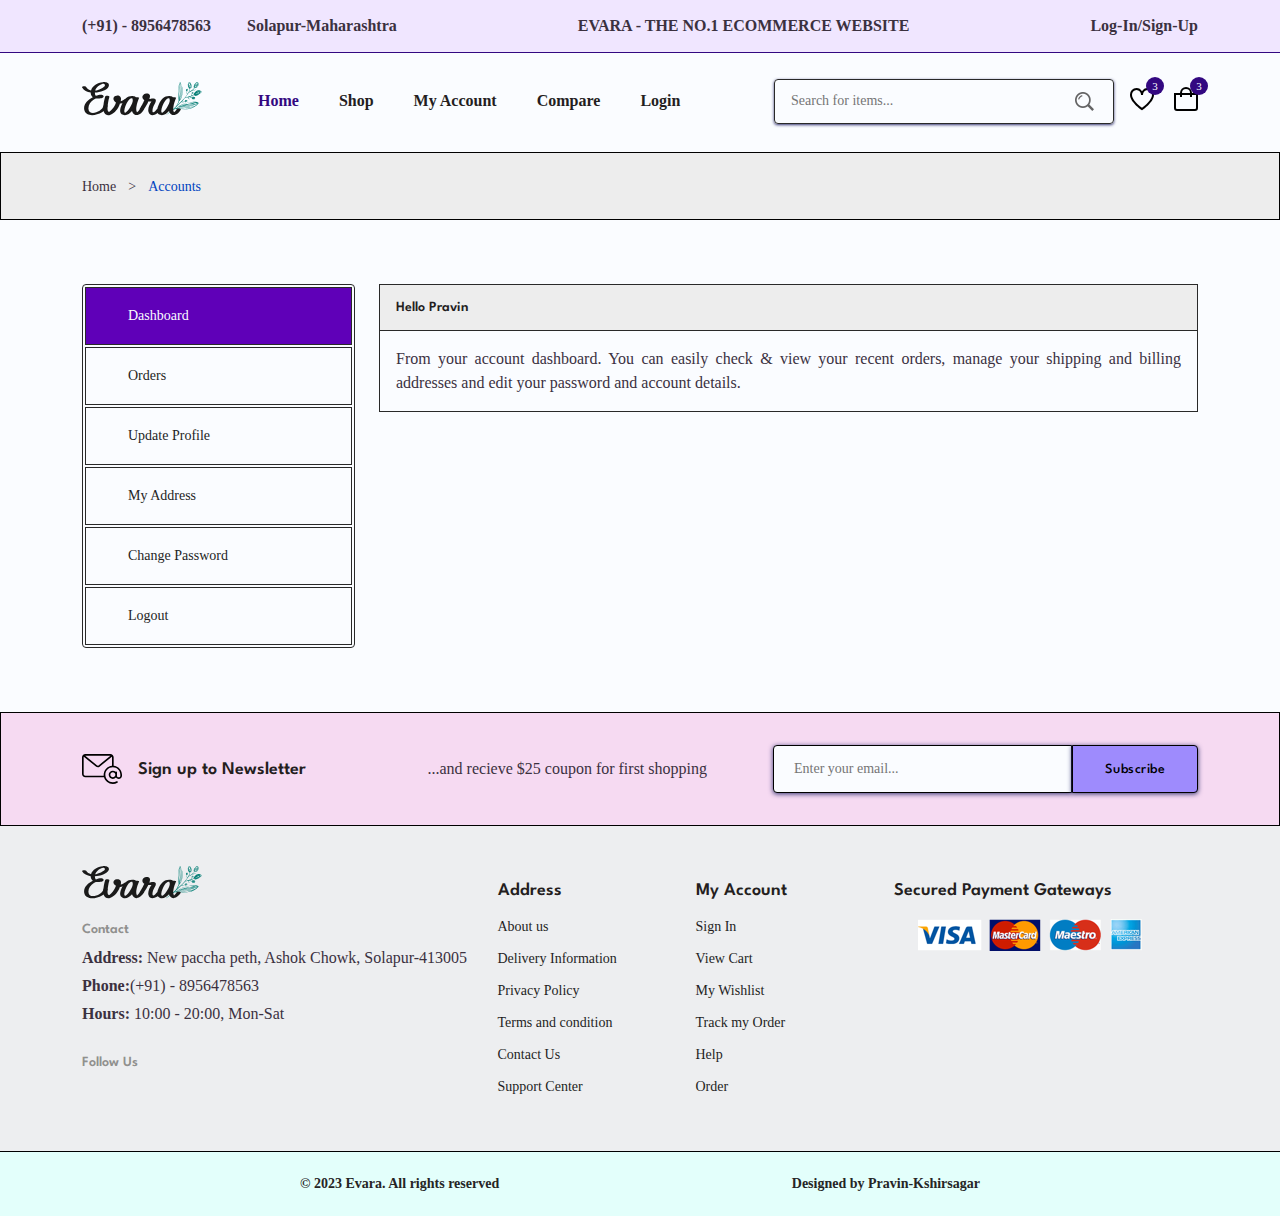
<file: accounts.html>
<!DOCTYPE html>
<html lang="en">
  <head>
    <meta charset="UTF-8" />
    <meta name="viewport" content="width=device-width, initial-scale=1.0" />

    <!--=============== FLATICON ===============-->
    <link
      rel="stylesheet"
      href="https://cdn-uicons.flaticon.com/uicons-regular-straight/css/uicons-regular-straight.css"
    />
    <link
      rel="stylesheet"
      href="https://cdn-uicons.flaticon.com/uicons-brands/css/uicons-brands.css"
    />

    <!--=============== SWIPER CSS ===============-->
    <link
      rel="stylesheet"
      href="https://cdn.jsdelivr.net/npm/swiper@10/swiper-bundle.min.css"
    />

    <!--=============== CSS ===============-->
    <link rel="stylesheet" href="assets/css/styles.css" />

    <title>Ecommerce Website</title>
  </head>
  <body>
    <!--=============== HEADER ===============-->
    <header class="header">
      <div class="header__top">
        <div class="header__container container">
          <div class="header__contact">
            <span>(+91) - 8956478563</span>
            <span>Solapur-Maharashtra</span>
          </div>
          <p class="header__alert-news">EVARA - THE NO.1 ECOMMERCE WEBSITE</p>

          <a href="login-register.html" class="header__top-action"
            >Log-In/Sign-Up</a
          >
        </div>
      </div>

      <nav class="nav container">
        <a href="index.html" class="nav__logo-img">
          <img src="assets/img/logo.svg" alt="Error" />
        </a>

        <div class="nav__menu" id="nav-menu">
          <div class="nav__menu-top">
            <a href="index.html" class="nav__menu-logo">
              <img src="assets/img/logo.svg" alt="" />
            </a>

            <div class="nav__close" id="nav-close">
              <i class="fi fi-rs-cross-small"></i>
            </div>
          </div>

          <ul class="nav__list">
            <li class="nav__item">
              <a href="index.html" class="nav__link active-link">Home</a>
            </li>
            <li class="nav__item">
              <a href="shop.html" class="nav__link">Shop</a>
            </li>
            <li class="nav__item">
              <a href="accounts.html" class="nav__link">My Account</a>
            </li>
            <li class="nav__item">
              <a href="compare.html" class="nav__link">Compare</a>
            </li>
            <li class="nav__item">
              <a href="login-register.html" class="nav__link">Login</a>
            </li>
          </ul>

          <div class="header__search">
            <input
              type="text"
              placeholder="Search for items..."
              class="form__input"
            />
            <button class="search__btn">
              <img src="assets/img/search.png" alt="" />
            </button>
          </div>
        </div>

        <div class="header__user-actions">
          <a href="wishlist.html" class="header__action-btn">
            <img src="assets/img/icon-heart.svg" alt="" />
            <span class="count">3</span>
          </a>
          <a href="cart.html" class="header__action-btn">
            <img src="assets/img/icon-cart.svg" alt="" />
            <span class="count">3</span>
          </a>

          <div class="header__action-btn nav__toggle" id="nav-toggle">
            <img src="assets/img/menu-burger.svg" alt="" />
          </div>
        </div>
      </nav>
    </header>

    <!--=============== MAIN ===============-->
    <main class="main">
      <!--=============== BREADCRUMB ===============-->
      <section class="breadcrumb">
        <ul class="breadcrumb__list flex container">
          <li><a href="index.html" class="breadcrumb__link">Home</a></li>
          <li><span class="breadcrumb__link">></span></li>
          <li>
            <a href="shop.html" class="breadcrumb__link shop">Accounts</a>
          </li>
        </ul>
      </section>

      <!--=============== ACCOUNTS ===============-->
      <section class="accounts section--lg">
        <div class="accounts__container container grid">
          <div class="account__tabs">
            <p class="account__tab active-tab" data-target="#dashboard">
              <i class="fi fi-rs-settings-sliders"></i> Dashboard
            </p>
            <p class="account__tab" data-target="#orders">
              <i class="fi fi-rs-shopping-bag"></i> Orders
            </p>
            <p class="account__tab" data-target="#update-profile">
              <i class="fi fi-rs-user"></i> Update Profile
            </p>
            <p class="account__tab" data-target="#address">
              <i class="fi fi-rs-marker"></i> My Address
            </p>
            <p class="account__tab" data-target="#change-password">
              <i class="fi fi-rs-password"></i> Change Password
            </p>
            <p class="account__tab"><i class="fi fi-rs-exit"></i> Logout</p>
          </div>

          <div class="tabs__content">
            <div class="tab__content active-tab" content id="dashboard">
              <h3 class="tab__header">Hello Pravin</h3>
              <div class="tab__body">
                <p class="tab__description">
                  From your account dashboard. You can easily check & view your
                  recent orders, manage your shipping and billing addresses and
                  edit your password and account details.
                </p>
              </div>
            </div>
            <div class="tab__content" content id="orders">
              <h3 class="tab__header">Your Orders</h3>
              <div class="tab__body">
                <table class="placed__order-table">
                  <tr>
                    <th>Orders</th>
                    <th>Date</th>
                    <th>Status</th>
                    <th>Total</th>
                    <th>Actions</th>
                  </tr>
                  <tr>
                    <td>#1357</td>
                    <td>March 25, 2023</td>
                    <td>Processing</td>
                    <td>$125.00</td>
                    <td>
                      <a href="" class="view__order">View</a>
                    </td>
                  </tr>
                  <tr>
                    <td>#2468</td>
                    <td>March 20, 2023</td>
                    <td>Completed</td>
                    <td>$365.00</td>
                    <td>
                      <a href="" class="view__order">View</a>
                    </td>
                  </tr>
                  <tr>
                    <td>#2366</td>
                    <td>August 22, 2022</td>
                    <td>Completed</td>
                    <td>$125.00</td>
                    <td>
                      <a href="" class="view__order">View</a>
                    </td>
                  </tr>
                </table>
              </div>
            </div>
            <div class="tab__content" content id="update-profile">
              <h3 class="tab__header">Update Profile</h3>
              <div class="tab__body">
                <form action="" class="form grid">
                  <input
                    type="text"
                    placeholder="Username"
                    class="form__input"
                  />

                  <div class="form__btn">
                    <button class="btn btn--md">Save</button>
                  </div>
                </form>
              </div>
            </div>
            <div class="tab__content" content id="address">
              <h3 class="tab__header">Shipping Address</h3>
              <div class="tab__body">
                <address class="address">
                  New Paccha Peth, <br />Ashok Chowk,<br />Solapur-413005.
                </address>
                <p class="city">Solapur-Maharashtra</p>
                <a href="" class="edit">Edit</a>
              </div>
            </div>
            <div class="tab__content" content id="change-password">
              <h3 class="tab__header">Change Password</h3>
              <div class="tab__body">
                <form action="" class="form grid">
                  <input
                    type="password"
                    placeholder="Current Password"
                    class="form__input"
                  />
                  <input
                    type="password"
                    placeholder="New Password"
                    class="form__input"
                  />

                  <input
                    type="password"
                    placeholder="Confirm Password"
                    class="form__input"
                  />

                  <div class="form__btn">
                    <button class="btn btn--md">Save</button>
                  </div>
                </form>
              </div>
            </div>
          </div>
        </div>
      </section>

      <!--=============== NEWSLETTER ===============-->
      <section class="newsletter section">
        <div class="newsletter__container container grid">
          <h3 class="newsletter__title flex">
            <img
              src="assets/img/icon-email.svg"
              alt=""
              class="newsletter__icon"
            />

            Sign up to Newsletter
          </h3>
          <p class="newsletter__description">
            ...and recieve $25 coupon for first shopping
          </p>

          <form action="" class="newsletter__form">
            <input
              type="email"
              placeholder="Enter your email..."
              class="newsletter__input"
              required
            />
            <button type="submit" class="newsletter__btn">Subscribe</button>
          </form>
        </div>
      </section>
    </main>

    <!--=============== FOOTER ===============-->
    <footer class="footer">
      <div class="footer__container grid container">
        <div class="footer__content">
          <a href="index.html" class="footer__logo">
            <img src="assets/img/logo.svg" alt="" class="footer__logo-img" />
          </a>

          <h4 class="footer__subtitle">Contact</h4>
          <p class="footer__description">
            <span>Address:</span> New paccha peth, Ashok Chowk, Solapur-413005
          </p>
          <p class="footer__description">
            <span>Phone:</span>(+91) - 8956478563
          </p>
          <p class="footer__description">
            <span>Hours:</span> 10:00 - 20:00, Mon-Sat
          </p>

          <div class="footer__social">
            <h4 class="footer__subtitle">Follow Us</h4>

            <div class="footer__social-links flex">
              <a href="https://www.facebook.com/"
                ><i class="fi fi-brands-facebook footer__social-icon face"></i
              ></a>
              <a href="https://www.instagram.com/"
                ><i class="fi fi-brands-instagram footer__social-icon inst"></i
              ></a>
              <a href="https://www.youtube.com/"
                ><i class="fi fi-brands-youtube footer__social-icon yout"></i
              ></a>
              <a href="https://twitter.com/i/flow/login"
                ><i class="fi fi-brands-twitter footer__social-icon twit"></i
              ></a>
              <a href="https://in.pinterest.com/"
                ><i class="fi fi-brands-pinterest footer__social-icon pint"></i
              ></a>
            </div>
          </div>
        </div>

        <div class="footer__content">
          <h3 class="footer__title">Address</h3>
          <ul class="footer__links">
            <li><a href="" class="footer__link">About us</a></li>
            <li><a href="" class="footer__link">Delivery Information</a></li>
            <li><a href="" class="footer__link">Privacy Policy</a></li>
            <li><a href="" class="footer__link">Terms and condition</a></li>
            <li><a href="" class="footer__link">Contact Us</a></li>
            <li><a href="" class="footer__link">Support Center</a></li>
          </ul>
        </div>
        <div class="footer__content">
          <h3 class="footer__title">My Account</h3>
          <ul class="footer__links">
            <li><a href="" class="footer__link">Sign In</a></li>
            <li><a href="" class="footer__link">View Cart</a></li>
            <li><a href="" class="footer__link">My Wishlist</a></li>
            <li><a href="" class="footer__link">Track my Order</a></li>
            <li><a href="" class="footer__link">Help</a></li>
            <li><a href="" class="footer__link">Order</a></li>
          </ul>
        </div>

        <div class="footer__content">
          <h3 class="footer__title">Secured Payment Gateways</h3>
          <img
            src="assets/img/payment-method.png"
            alt=""
            class="payment__img"
          />
        </div>
      </div>

      <div class="footer__bottom">
        <p class="copyright">&copy; 2023 Evara. All rights reserved</p>
        <span class="designer">Designed by Pravin-Kshirsagar</span>
      </div>
    </footer>

    <!--=============== SWIPER JS ===============-->
    <script src="https://cdn.jsdelivr.net/npm/swiper@10/swiper-bundle.min.js"></script>

    <!--=============== MAIN JS ===============-->
    <script src="assets/js/main.js"></script>
  </body>
</html>
</file>
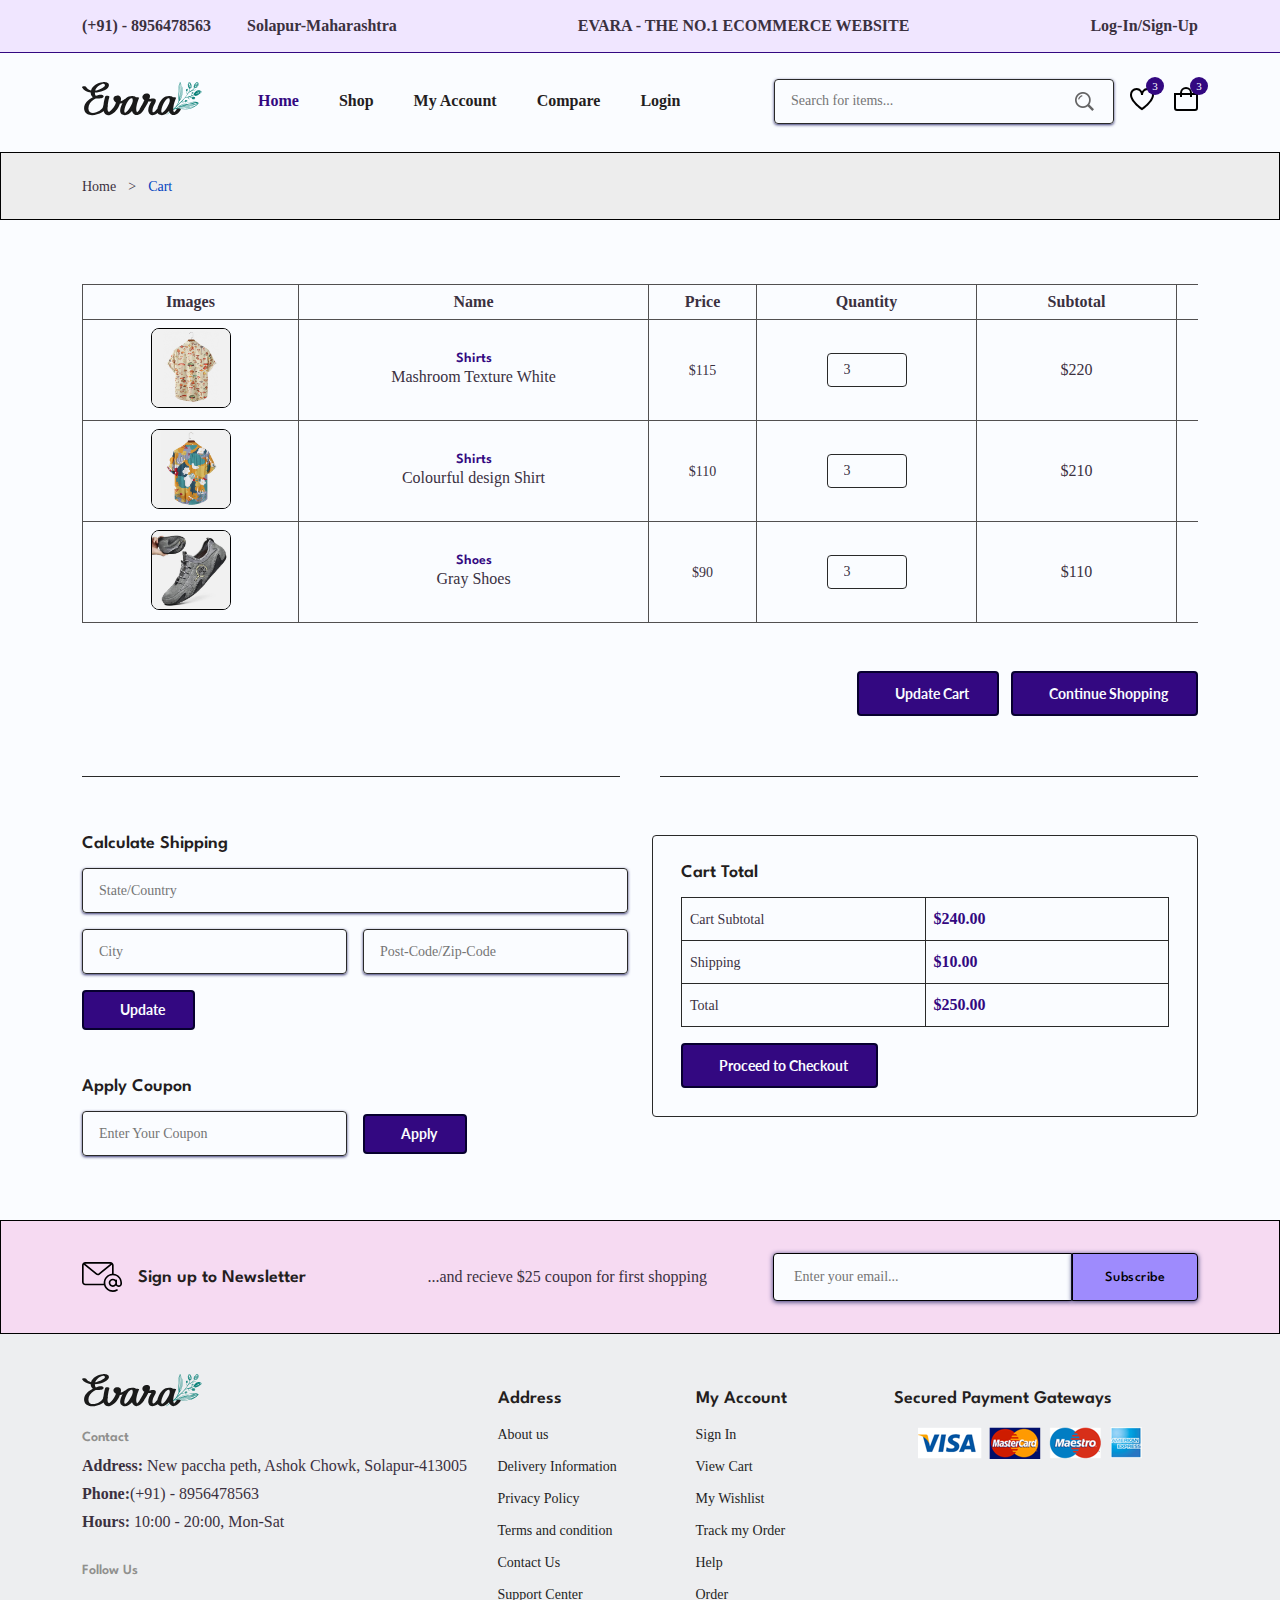
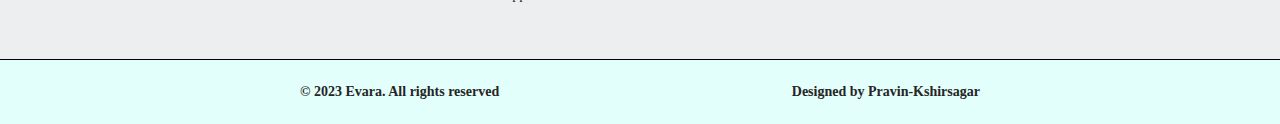
<file: cart.html>
<!DOCTYPE html>
<html lang="en">
  <head>
    <meta charset="UTF-8" />
    <meta name="viewport" content="width=device-width, initial-scale=1.0" />

    <!--=============== FLATICON ===============-->
    <link
      rel="stylesheet"
      href="https://cdn-uicons.flaticon.com/uicons-regular-straight/css/uicons-regular-straight.css"
    />
    <link
      rel="stylesheet"
      href="https://cdn-uicons.flaticon.com/uicons-brands/css/uicons-brands.css"
    />

    <!--=============== SWIPER CSS ===============-->
    <link
      rel="stylesheet"
      href="https://cdn.jsdelivr.net/npm/swiper@10/swiper-bundle.min.css"
    />

    <!--=============== CSS ===============-->
    <link rel="stylesheet" href="assets/css/styles.css" />

    <title>Ecommerce Website</title>
  </head>
  <body>
    <!--=============== HEADER ===============-->
    <header class="header">
      <div class="header__top">
        <div class="header__container container">
          <div class="header__contact">
            <span>(+91) - 8956478563</span>
            <span>Solapur-Maharashtra</span>
          </div>
          <p class="header__alert-news">EVARA - THE NO.1 ECOMMERCE WEBSITE</p>

          <a href="login-register.html" class="header__top-action"
            >Log-In/Sign-Up</a
          >
        </div>
      </div>

      <nav class="nav container">
        <a href="index.html" class="nav__logo-img">
          <img src="assets/img/logo.svg" alt="Error" />
        </a>

        <div class="nav__menu" id="nav-menu">
          <div class="nav__menu-top">
            <a href="index.html" class="nav__menu-logo">
              <img src="assets/img/logo.svg" alt="" />
            </a>

            <div class="nav__close" id="nav-close">
              <i class="fi fi-rs-cross-small"></i>
            </div>
          </div>

          <ul class="nav__list">
            <li class="nav__item">
              <a href="index.html" class="nav__link active-link">Home</a>
            </li>
            <li class="nav__item">
              <a href="shop.html" class="nav__link">Shop</a>
            </li>
            <li class="nav__item">
              <a href="accounts.html" class="nav__link">My Account</a>
            </li>
            <li class="nav__item">
              <a href="compare.html" class="nav__link">Compare</a>
            </li>
            <li class="nav__item">
              <a href="login-register.html" class="nav__link">Login</a>
            </li>
          </ul>

          <div class="header__search">
            <input
              type="text"
              placeholder="Search for items..."
              class="form__input"
            />
            <button class="search__btn">
              <img src="assets/img/search.png" alt="" />
            </button>
          </div>
        </div>

        <div class="header__user-actions">
          <a href="wishlist.html" class="header__action-btn">
            <img src="assets/img/icon-heart.svg" alt="" />
            <span class="count">3</span>
          </a>
          <a href="cart.html" class="header__action-btn">
            <img src="assets/img/icon-cart.svg" alt="" />
            <span class="count">3</span>
          </a>

          <div class="header__action-btn nav__toggle" id="nav-toggle">
            <img src="assets/img/menu-burger.svg" alt="" />
          </div>
        </div>
      </nav>
    </header>

    <!--=============== MAIN ===============-->
    <main class="main">
      <!--=============== BREADCRUMB ===============-->
      <section class="breadcrumb">
        <ul class="breadcrumb__list flex container">
          <li><a href="index.html" class="breadcrumb__link">Home</a></li>
          <li><span class="breadcrumb__link">></span></li>
          <li>
            <a href="cart.html" class="breadcrumb__link shop">Cart</a>
          </li>
        </ul>
      </section>

      <!--=============== CART ===============-->
      <section class="cart section--lg container">
        <div class="table__container">
          <table class="table">
            <tr>
              <th>Images</th>
              <th>Name</th>
              <th>Price</th>
              <th>Quantity</th>
              <th>Subtotal</th>
              <th>Remove</th>
            </tr>

            <tr>
              <td>
                <img
                  src="assets/img/product-1-2.jpg"
                  alt=""
                  class="table__img"
                />
              </td>
              <td>
                <h3 class="table__title">Shirts</h3>
                <p class="table__desscription">Mashroom Texture White</p>
              </td>
              <td><span class="table__price">$115</span></td>

              <td><input type="number" value="3" class="quantity" /></td>
              <td><span class="table__subtotal">$220</span></td>
              <td><i class="fi fi-rs-trash table__trash"></i></td>
            </tr>

            <tr>
              <td>
                <img
                  src="assets/img/product-2-2.jpg"
                  alt=""
                  class="table__img"
                />
              </td>
              <td>
                <h3 class="table__title">Shirts</h3>
                <p class="table__desscription">Colourful design Shirt</p>
              </td>
              <td><span class="table__price">$110</span></td>

              <td><input type="number" value="3" class="quantity" /></td>
              <td><span class="table__subtotal">$210</span></td>
              <td><i class="fi fi-rs-trash table__trash"></i></td>
            </tr>

            <tr>
              <td>
                <img
                  src="assets/img/product-3-2.jpg"
                  alt=""
                  class="table__img"
                />
              </td>
              <td>
                <h3 class="table__title">Shoes</h3>
                <p class="table__desscription">Gray Shoes</p>
              </td>
              <td><span class="table__price">$90</span></td>

              <td><input type="number" value="3" class="quantity" /></td>
              <td><span class="table__subtotal">$110</span></td>
              <td><i class="fi fi-rs-trash table__trash"></i></td>
            </tr>
          </table>
        </div>

        <div class="cart__action">
          <a href="" class="btn flex btn--md">
            <i class="fi-rs-shuffle"></i> Update Cart
          </a>

          <a href="" class="btn flex btn--md">
            <i class="fi-rs-shopping-bag"></i> Continue Shopping
          </a>
        </div>

        <div class="divider">
          <i class="fi fi-rs-fingerprint"></i>
        </div>

        <div class="cart__group grid">
          <div>
            <div class="cart__shipping">
              <h3 class="section__title">Calculate Shipping</h3>

              <form action="" class="form grid">
                <input
                  type="text"
                  class="form__input"
                  placeholder="State/Country"
                />

                <div class="form__group grid">
                  <input type="text" class="form__input" placeholder="City" />

                  <input
                    type="text"
                    class="form__input"
                    placeholder="Post-Code/Zip-Code"
                  />
                </div>

                <div class="form__btn">
                  <button class="btn flex btn--sm">
                    <i class="fi-rs-shuffle"></i> Update
                  </button>
                </div>
              </form>
            </div>

            <div class="cart__coupon">
              <h3 class="section__title">Apply Coupon</h3>

              <form action="" class="coupon__form form grid">
                <div class="form__group grid">
                  <input
                    type="text"
                    placeholder="Enter Your Coupon"
                    class="form__input"
                  />

                  <div class="form__btn">
                    <button class="btn flex btn--sm">
                      <i class="fi-rs-label"></i> Apply
                    </button>
                  </div>
                </div>
              </form>
            </div>
          </div>

          <div class="cart__total">
            <h3 class="section__title">Cart Total</h3>

            <table class="cart__total-table">
              <tr>
                <td><span class="cart__total-title">Cart Subtotal</span></td>
                <td><span class="cart__total-price">$240.00</span></td>
              </tr>
              <tr>
                <td><span class="cart__total-title">Shipping</span></td>
                <td><span class="cart__total-price">$10.00</span></td>
              </tr>
              <tr>
                <td><span class="cart__total-title">Total</span></td>
                <td><span class="cart__total-price">$250.00</span></td>
              </tr>
            </table>

            <a href="checkout.html" class="btn flex btn--md">
              <i class="fi fi-rs-box-alt"></i> Proceed to Checkout
            </a>
          </div>
        </div>
      </section>

      <!--=============== NEWSLETTER ===============-->
      <section class="newsletter section">
        <div class="newsletter__container container grid">
          <h3 class="newsletter__title flex">
            <img
              src="assets/img/icon-email.svg"
              alt=""
              class="newsletter__icon"
            />

            Sign up to Newsletter
          </h3>
          <p class="newsletter__description">
            ...and recieve $25 coupon for first shopping
          </p>

          <form action="" class="newsletter__form">
            <input
              type="email"
              placeholder="Enter your email..."
              class="newsletter__input"
              required
            />
            <button type="submit" class="newsletter__btn">Subscribe</button>
          </form>
        </div>
      </section>
    </main>

    <!--=============== FOOTER ===============-->
    <footer class="footer">
      <div class="footer__container grid container">
        <div class="footer__content">
          <a href="index.html" class="footer__logo">
            <img src="assets/img/logo.svg" alt="" class="footer__logo-img" />
          </a>

          <h4 class="footer__subtitle">Contact</h4>
          <p class="footer__description">
            <span>Address:</span> New paccha peth, Ashok Chowk, Solapur-413005
          </p>
          <p class="footer__description">
            <span>Phone:</span>(+91) - 8956478563
          </p>
          <p class="footer__description">
            <span>Hours:</span> 10:00 - 20:00, Mon-Sat
          </p>

          <div class="footer__social">
            <h4 class="footer__subtitle">Follow Us</h4>

            <div class="footer__social-links flex">
              <a href="https://www.facebook.com/"
                ><i class="fi fi-brands-facebook footer__social-icon face"></i
              ></a>
              <a href="https://www.instagram.com/"
                ><i class="fi fi-brands-instagram footer__social-icon inst"></i
              ></a>
              <a href="https://www.youtube.com/"
                ><i class="fi fi-brands-youtube footer__social-icon yout"></i
              ></a>
              <a href="https://twitter.com/i/flow/login"
                ><i class="fi fi-brands-twitter footer__social-icon twit"></i
              ></a>
              <a href="https://in.pinterest.com/"
                ><i class="fi fi-brands-pinterest footer__social-icon pint"></i
              ></a>
            </div>
          </div>
        </div>

        <div class="footer__content">
          <h3 class="footer__title">Address</h3>
          <ul class="footer__links">
            <li><a href="" class="footer__link">About us</a></li>
            <li><a href="" class="footer__link">Delivery Information</a></li>
            <li><a href="" class="footer__link">Privacy Policy</a></li>
            <li><a href="" class="footer__link">Terms and condition</a></li>
            <li><a href="" class="footer__link">Contact Us</a></li>
            <li><a href="" class="footer__link">Support Center</a></li>
          </ul>
        </div>
        <div class="footer__content">
          <h3 class="footer__title">My Account</h3>
          <ul class="footer__links">
            <li><a href="" class="footer__link">Sign In</a></li>
            <li><a href="" class="footer__link">View Cart</a></li>
            <li><a href="" class="footer__link">My Wishlist</a></li>
            <li><a href="" class="footer__link">Track my Order</a></li>
            <li><a href="" class="footer__link">Help</a></li>
            <li><a href="" class="footer__link">Order</a></li>
          </ul>
        </div>

        <div class="footer__content">
          <h3 class="footer__title">Secured Payment Gateways</h3>
          <img
            src="assets/img/payment-method.png"
            alt=""
            class="payment__img"
          />
        </div>
      </div>

      <div class="footer__bottom">
        <p class="copyright">&copy; 2023 Evara. All rights reserved</p>
        <span class="designer">Designed by Pravin-Kshirsagar</span>
      </div>
    </footer>

    <!--=============== SWIPER JS ===============-->
    <script src="https://cdn.jsdelivr.net/npm/swiper@10/swiper-bundle.min.js"></script>

    <!--=============== MAIN JS ===============-->
    <script src="assets/js/main.js"></script>
  </body>
</html>
</file>
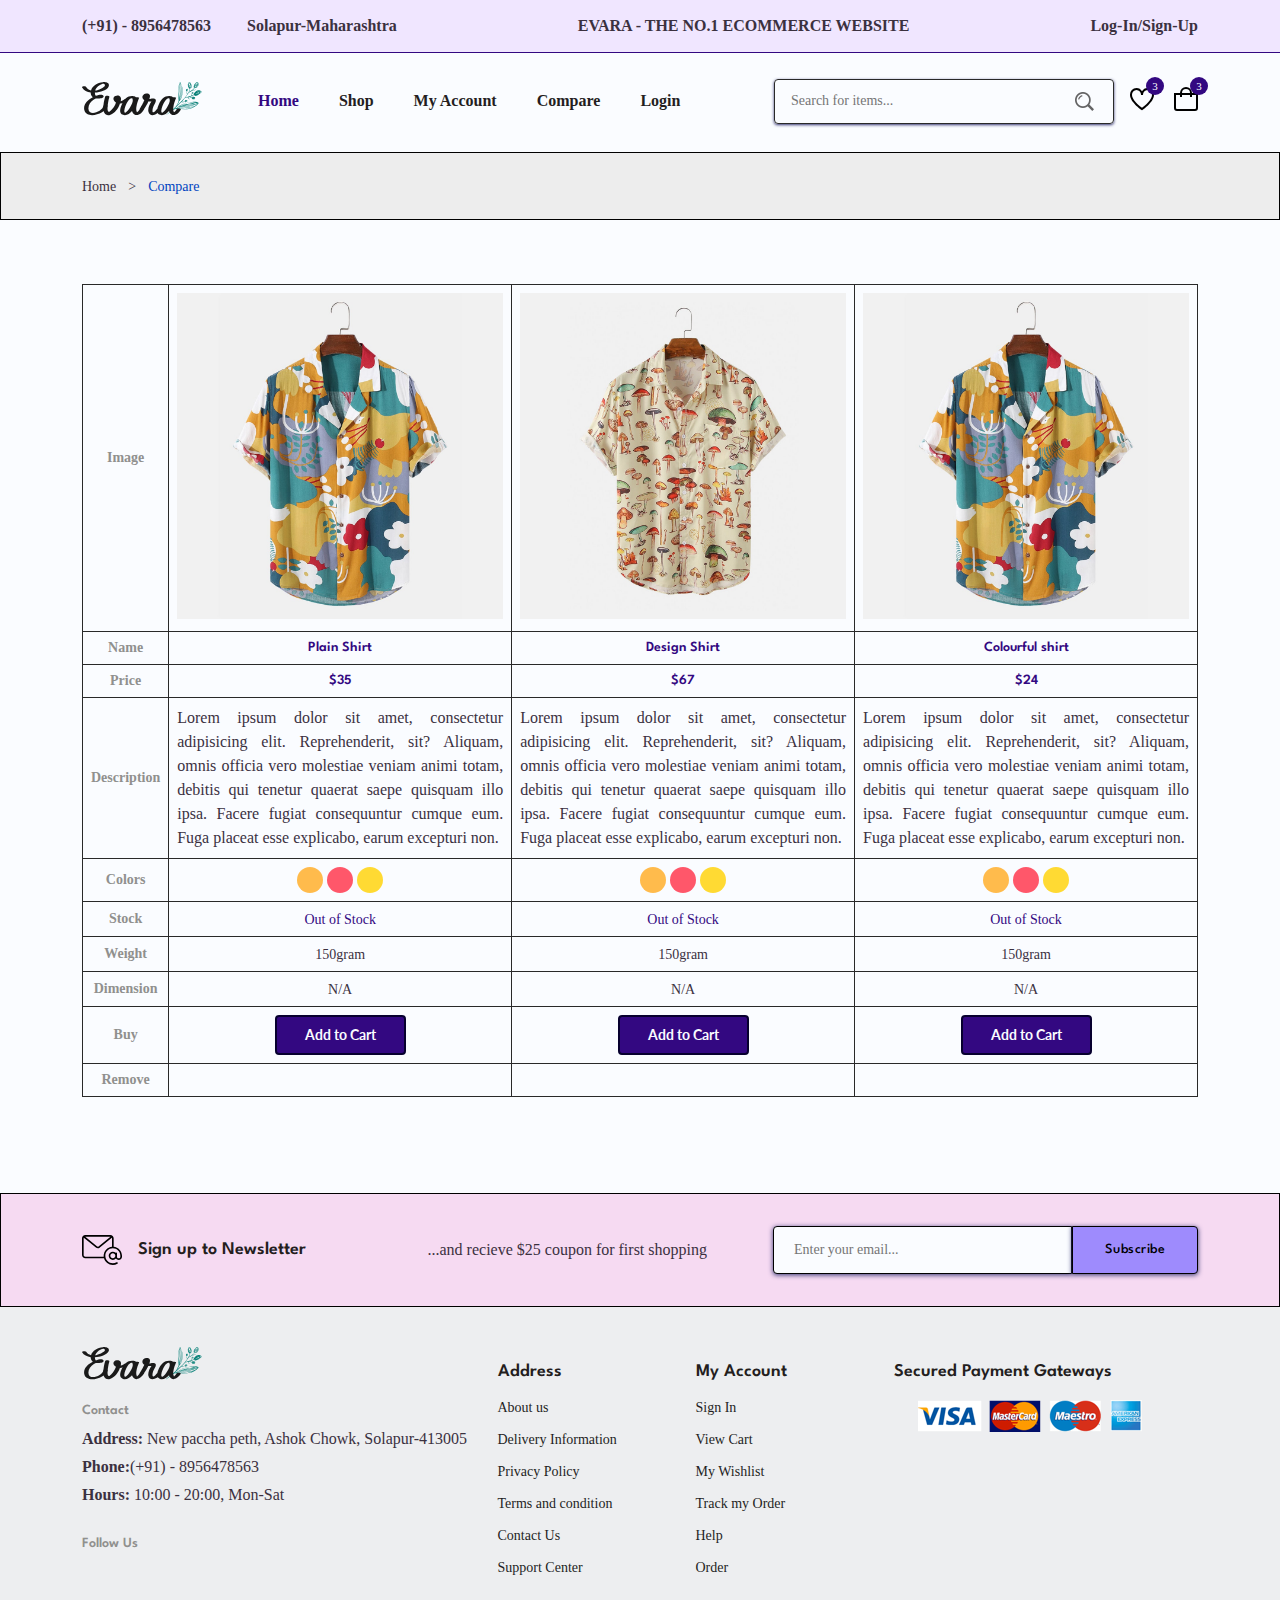
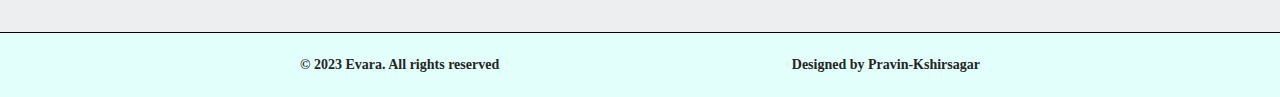
<file: compare.html>
<!DOCTYPE html>
<html lang="en">
  <head>
    <meta charset="UTF-8" />
    <meta name="viewport" content="width=device-width, initial-scale=1.0" />

    <!--=============== FLATICON ===============-->
    <link
      rel="stylesheet"
      href="https://cdn-uicons.flaticon.com/uicons-regular-straight/css/uicons-regular-straight.css"
    />
    <link
      rel="stylesheet"
      href="https://cdn-uicons.flaticon.com/uicons-brands/css/uicons-brands.css"
    />

    <!--=============== SWIPER CSS ===============-->
    <link
      rel="stylesheet"
      href="https://cdn.jsdelivr.net/npm/swiper@10/swiper-bundle.min.css"
    />

    <!--=============== CSS ===============-->
    <link rel="stylesheet" href="assets/css/styles.css" />

    <title>Ecommerce Website</title>
  </head>
  <body>
    <!--=============== HEADER ===============-->
    <header class="header">
      <div class="header__top">
        <div class="header__container container">
          <div class="header__contact">
            <span>(+91) - 8956478563</span>
            <span>Solapur-Maharashtra</span>
          </div>
          <p class="header__alert-news">EVARA - THE NO.1 ECOMMERCE WEBSITE</p>

          <a href="login-register.html" class="header__top-action"
            >Log-In/Sign-Up</a
          >
        </div>
      </div>

      <nav class="nav container">
        <a href="index.html" class="nav__logo-img">
          <img src="assets/img/logo.svg" alt="Error" />
        </a>

        <div class="nav__menu" id="nav-menu">
          <div class="nav__menu-top">
            <a href="index.html" class="nav__menu-logo">
              <img src="assets/img/logo.svg" alt="" />
            </a>

            <div class="nav__close" id="nav-close">
              <i class="fi fi-rs-cross-small"></i>
            </div>
          </div>

          <ul class="nav__list">
            <li class="nav__item">
              <a href="index.html" class="nav__link active-link">Home</a>
            </li>
            <li class="nav__item">
              <a href="shop.html" class="nav__link">Shop</a>
            </li>
            <li class="nav__item">
              <a href="accounts.html" class="nav__link">My Account</a>
            </li>
            <li class="nav__item">
              <a href="compare.html" class="nav__link">Compare</a>
            </li>
            <li class="nav__item">
              <a href="login-register.html" class="nav__link">Login</a>
            </li>
          </ul>

          <div class="header__search">
            <input
              type="text"
              placeholder="Search for items..."
              class="form__input"
            />
            <button class="search__btn">
              <img src="assets/img/search.png" alt="" />
            </button>
          </div>
        </div>

        <div class="header__user-actions">
          <a href="wishlist.html" class="header__action-btn">
            <img src="assets/img/icon-heart.svg" alt="" />
            <span class="count">3</span>
          </a>
          <a href="cart.html" class="header__action-btn">
            <img src="assets/img/icon-cart.svg" alt="" />
            <span class="count">3</span>
          </a>

          <div class="header__action-btn nav__toggle" id="nav-toggle">
            <img src="assets/img/menu-burger.svg" alt="" />
          </div>
        </div>
      </nav>
    </header>

    <!--=============== MAIN ===============-->
    <main class="main">
      <!--=============== BREADCRUMB ===============-->
      <section class="breadcrumb">
        <ul class="breadcrumb__list flex container">
          <li><a href="index.html" class="breadcrumb__link">Home</a></li>
          <li><span class="breadcrumb__link">></span></li>
          <li>
            <a href="compare.html" class="breadcrumb__link shop">Compare</a>
          </li>
        </ul>
      </section>

      <!--=============== COMPARE ===============-->
      <section class="compare container section--lg">
        <table class="compare__table">
          <tr>
            <th>Image</th>
            <td>
              <img
                src="assets/img/product-2-1.jpg"
                alt=""
                class="compare__img"
              />
            </td>
            <td>
              <img
                src="assets/img/product-1-1.jpg"
                alt=""
                class="compare__img"
              />
            </td>
            <td>
              <img
                src="assets/img/product-2-1.jpg"
                alt=""
                class="compare__img"
              />
            </td>
          </tr>

          <tr>
            <th>Name</th>
            <td><h3 class="table__title">Plain Shirt</h3></td>
            <td><h3 class="table__title">Design Shirt</h3></td>
            <td><h3 class="table__title">Colourful shirt</h3></td>
          </tr>
          <tr>
            <th>Price</th>
            <td><h3 class="table__title">$35</h3></td>
            <td><h3 class="table__title">$67</h3></td>
            <td><h3 class="table__title">$24</h3></td>
          </tr>

          <tr>
            <th>Description</th>
            <td>
              <p class="compare__p">
                Lorem ipsum dolor sit amet, consectetur adipisicing elit.
                Reprehenderit, sit? Aliquam, omnis officia vero molestiae veniam
                animi totam, debitis qui tenetur quaerat saepe quisquam illo
                ipsa. Facere fugiat consequuntur cumque eum. Fuga placeat esse
                explicabo, earum excepturi non.
              </p>
            </td>

            <td>
              <p class="compare__p">
                Lorem ipsum dolor sit amet, consectetur adipisicing elit.
                Reprehenderit, sit? Aliquam, omnis officia vero molestiae veniam
                animi totam, debitis qui tenetur quaerat saepe quisquam illo
                ipsa. Facere fugiat consequuntur cumque eum. Fuga placeat esse
                explicabo, earum excepturi non.
              </p>
            </td>
            <td>
              <p class="compare__p">
                Lorem ipsum dolor sit amet, consectetur adipisicing elit.
                Reprehenderit, sit? Aliquam, omnis officia vero molestiae veniam
                animi totam, debitis qui tenetur quaerat saepe quisquam illo
                ipsa. Facere fugiat consequuntur cumque eum. Fuga placeat esse
                explicabo, earum excepturi non.
              </p>
            </td>
          </tr>

          <tr>
            <th>Colors</th>
            <td>
              <ul class="color__list compare__colors">
                <li>
                  <a
                    href="#"
                    class="color__link"
                    style="background-color: hsl(37, 100%, 65%)"
                  ></a>
                </li>
                <li>
                  <a
                    href="#"
                    class="color__link"
                    style="background-color: hsl(353, 100%, 67%)"
                  ></a>
                </li>
                <li>
                  <a
                    href="#"
                    class="color__link"
                    style="background-color: hsl(49, 100%, 60%)"
                  ></a>
                </li>
              </ul>
            </td>

            <td>
              <ul class="color__list compare__colors">
                <li>
                  <a
                    href="#"
                    class="color__link"
                    style="background-color: hsl(37, 100%, 65%)"
                  ></a>
                </li>
                <li>
                  <a
                    href="#"
                    class="color__link"
                    style="background-color: hsl(353, 100%, 67%)"
                  ></a>
                </li>
                <li>
                  <a
                    href="#"
                    class="color__link"
                    style="background-color: hsl(49, 100%, 60%)"
                  ></a>
                </li>
              </ul>
            </td>

            <td>
              <ul class="color__list compare__colors">
                <li>
                  <a
                    href="#"
                    class="color__link"
                    style="background-color: hsl(37, 100%, 65%)"
                  ></a>
                </li>
                <li>
                  <a
                    href="#"
                    class="color__link"
                    style="background-color: hsl(353, 100%, 67%)"
                  ></a>
                </li>
                <li>
                  <a
                    href="#"
                    class="color__link"
                    style="background-color: hsl(49, 100%, 60%)"
                  ></a>
                </li>
              </ul>
            </td>
          </tr>

          <tr>
            <th>Stock</th>
            <td><span class="table__stock">Out of Stock</span></td>
            <td><span class="table__stock">Out of Stock</span></td>
            <td><span class="table__stock">Out of Stock</span></td>
          </tr>

          <tr>
            <th>Weight</th>
            <td><span class="table__weight">150gram</span></td>
            <td><span class="table__weight">150gram</span></td>
            <td><span class="table__weight">150gram</span></td>
          </tr>

          <tr>
            <th>Dimension</th>
            <td><span class="table__dimension">N/A</span></td>
            <td><span class="table__dimension">N/A</span></td>
            <td><span class="table__dimension">N/A</span></td>
          </tr>

          <tr>
            <th>Buy</th>
            <td><a href="cart.html" class="btn btn--sm">Add to Cart</a></td>
            <td><a href="cart.html" class="btn btn--sm">Add to Cart</a></td>
            <td><a href="cart.html" class="btn btn--sm">Add to Cart</a></td>
          </tr>

          <tr>
            <th>Remove</th>
            <td><i class="fi fi-rs-trash table__trash"></i></td>
            <td><i class="fi fi-rs-trash table__trash"></i></td>
            <td><i class="fi fi-rs-trash table__trash"></i></td>
          </tr>
        </table>
      </section>

      <!--=============== NEWSLETTER ===============-->
      <section class="newsletter section home__newsletter">
        <div class="newsletter__container container grid">
          <h3 class="newsletter__title flex">
            <img
              src="assets/img/icon-email.svg"
              alt=""
              class="newsletter__icon"
            />

            Sign up to Newsletter
          </h3>
          <p class="newsletter__description">
            ...and recieve $25 coupon for first shopping
          </p>

          <form action="" class="newsletter__form">
            <input
              type="email"
              placeholder="Enter your email..."
              class="newsletter__input"
              required
            />
            <button type="submit" class="newsletter__btn">Subscribe</button>
          </form>
        </div>
      </section>
    </main>

    <!--=============== FOOTER ===============-->
    <footer class="footer">
      <div class="footer__container grid container">
        <div class="footer__content">
          <a href="index.html" class="footer__logo">
            <img src="assets/img/logo.svg" alt="" class="footer__logo-img" />
          </a>

          <h4 class="footer__subtitle">Contact</h4>
          <p class="footer__description">
            <span>Address:</span> New paccha peth, Ashok Chowk, Solapur-413005
          </p>
          <p class="footer__description">
            <span>Phone:</span>(+91) - 8956478563
          </p>
          <p class="footer__description">
            <span>Hours:</span> 10:00 - 20:00, Mon-Sat
          </p>

          <div class="footer__social">
            <h4 class="footer__subtitle">Follow Us</h4>

            <div class="footer__social-links flex">
              <a href="https://www.facebook.com/"
                ><i class="fi fi-brands-facebook footer__social-icon face"></i
              ></a>
              <a href="https://www.instagram.com/"
                ><i class="fi fi-brands-instagram footer__social-icon inst"></i
              ></a>
              <a href="https://www.youtube.com/"
                ><i class="fi fi-brands-youtube footer__social-icon yout"></i
              ></a>
              <a href="https://twitter.com/i/flow/login"
                ><i class="fi fi-brands-twitter footer__social-icon twit"></i
              ></a>
              <a href="https://in.pinterest.com/"
                ><i class="fi fi-brands-pinterest footer__social-icon pint"></i
              ></a>
            </div>
          </div>
        </div>

        <div class="footer__content">
          <h3 class="footer__title">Address</h3>
          <ul class="footer__links">
            <li><a href="" class="footer__link">About us</a></li>
            <li><a href="" class="footer__link">Delivery Information</a></li>
            <li><a href="" class="footer__link">Privacy Policy</a></li>
            <li><a href="" class="footer__link">Terms and condition</a></li>
            <li><a href="" class="footer__link">Contact Us</a></li>
            <li><a href="" class="footer__link">Support Center</a></li>
          </ul>
        </div>
        <div class="footer__content">
          <h3 class="footer__title">My Account</h3>
          <ul class="footer__links">
            <li><a href="" class="footer__link">Sign In</a></li>
            <li><a href="" class="footer__link">View Cart</a></li>
            <li><a href="" class="footer__link">My Wishlist</a></li>
            <li><a href="" class="footer__link">Track my Order</a></li>
            <li><a href="" class="footer__link">Help</a></li>
            <li><a href="" class="footer__link">Order</a></li>
          </ul>
        </div>

        <div class="footer__content">
          <h3 class="footer__title">Secured Payment Gateways</h3>
          <img
            src="assets/img/payment-method.png"
            alt=""
            class="payment__img"
          />
        </div>
      </div>

      <div class="footer__bottom">
        <p class="copyright">&copy; 2023 Evara. All rights reserved</p>
        <span class="designer">Designed by Pravin-Kshirsagar</span>
      </div>
    </footer>

    <!--=============== SWIPER JS ===============-->
    <script src="https://cdn.jsdelivr.net/npm/swiper@10/swiper-bundle.min.js"></script>

    <!--=============== MAIN JS ===============-->
    <script src="assets/js/main.js">
      const online = documnet.getElementById("online");
    </script>
  </body>
</html>
</file>
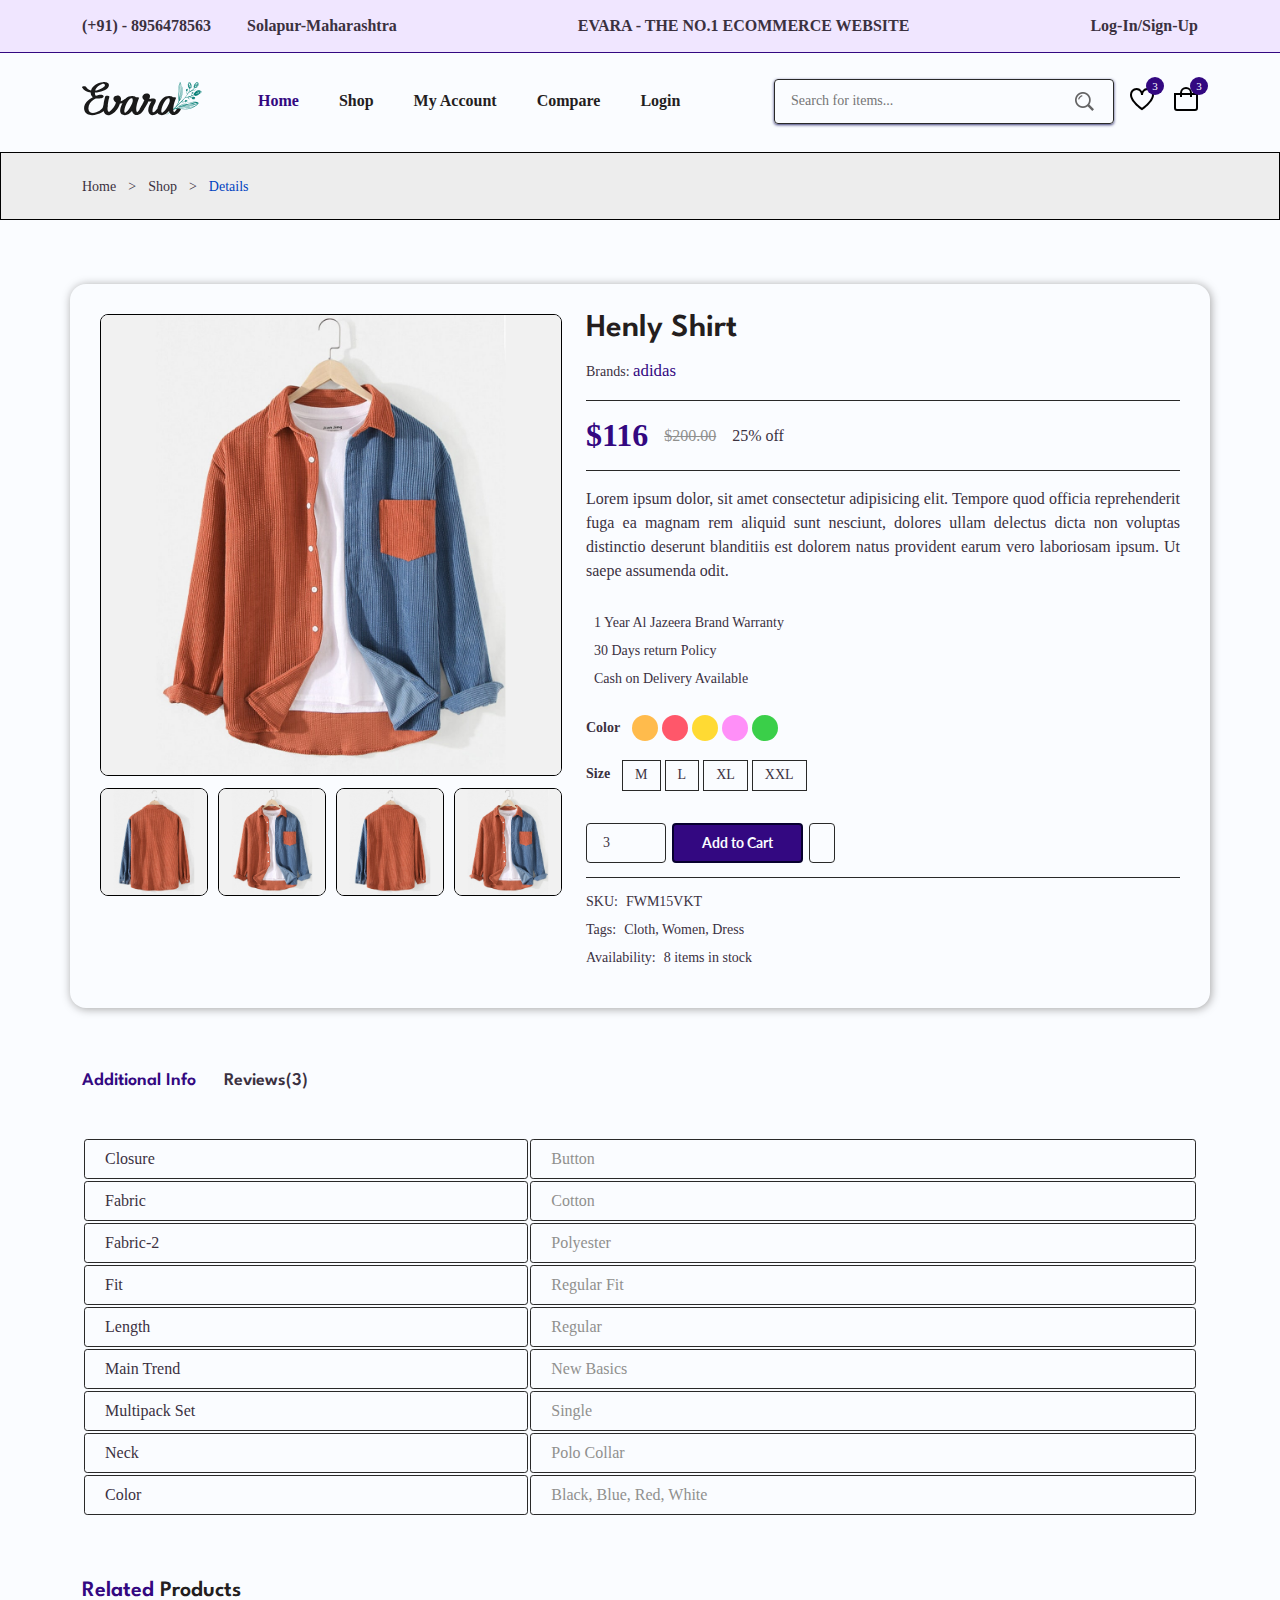
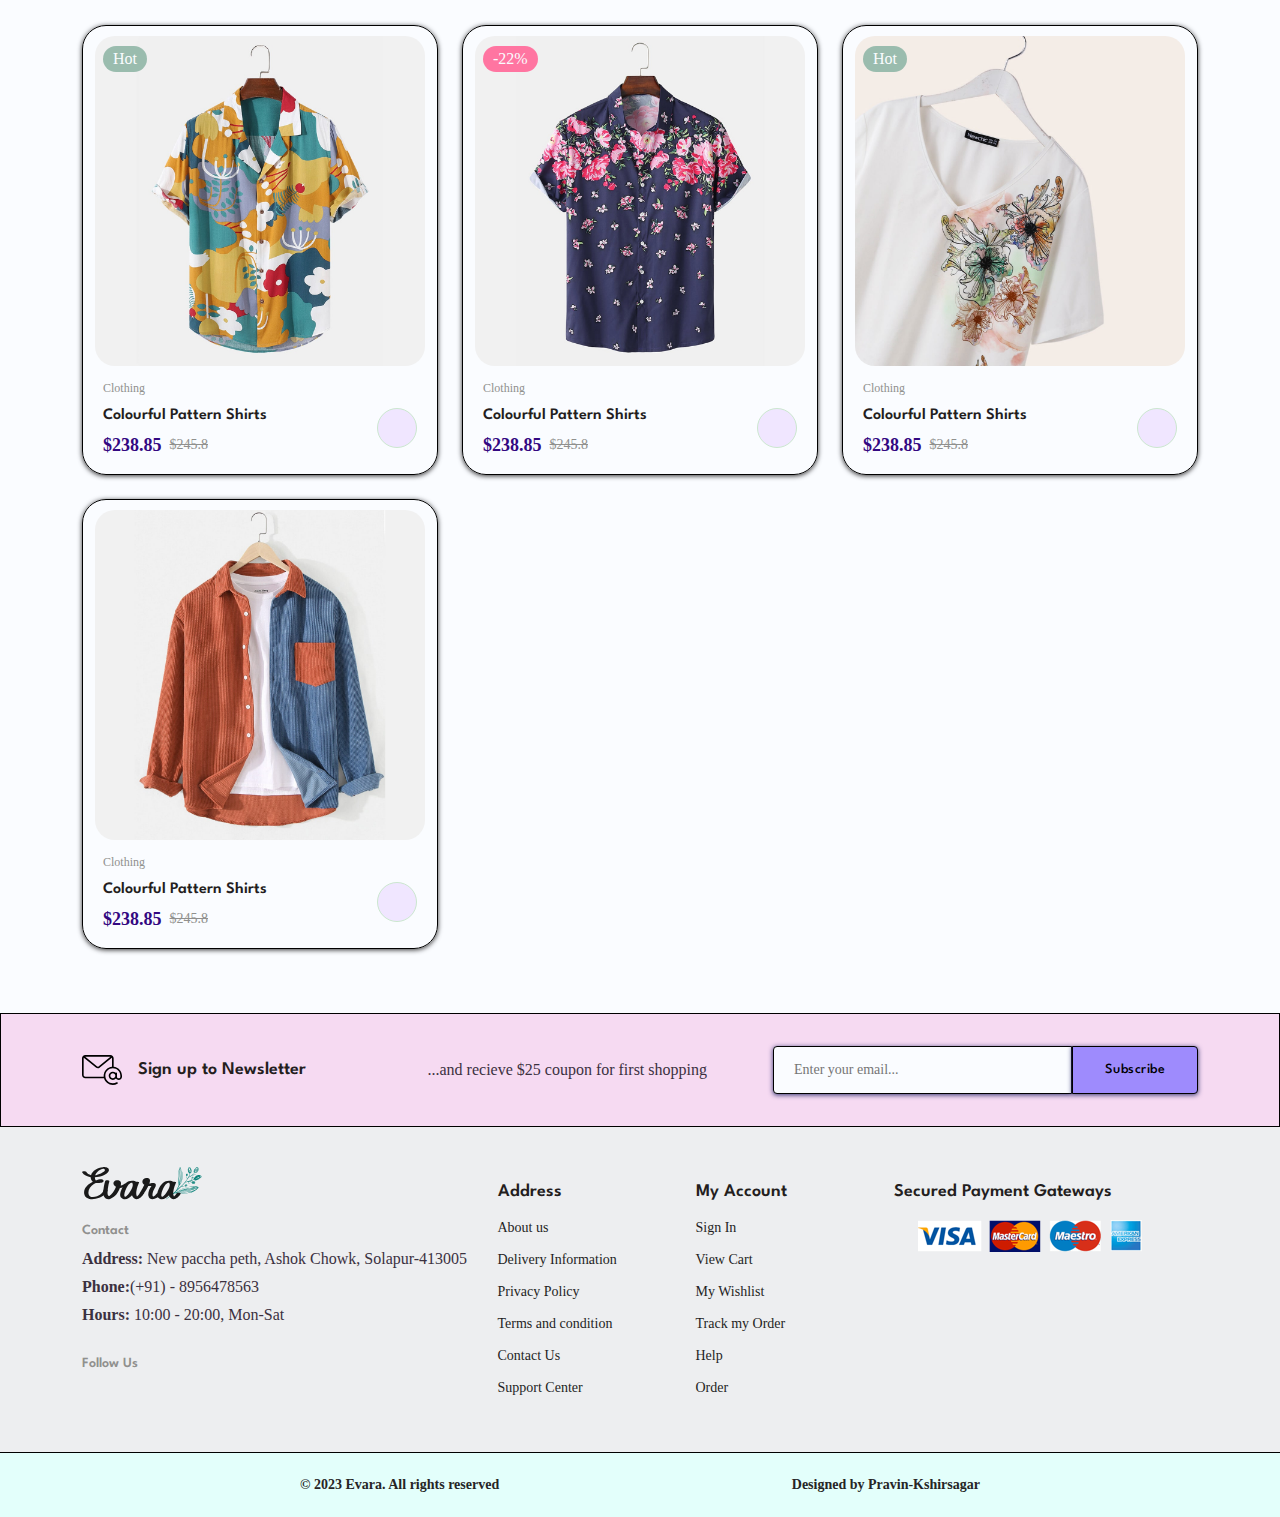
<file: details.html>
<!DOCTYPE html>
<html lang="en">
  <head>
    <meta charset="UTF-8" />
    <meta name="viewport" content="width=device-width, initial-scale=1.0" />

    <!--=============== FLATICON ===============-->
    <link
      rel="stylesheet"
      href="https://cdn-uicons.flaticon.com/uicons-regular-straight/css/uicons-regular-straight.css"
    />
    <link
      rel="stylesheet"
      href="https://cdn-uicons.flaticon.com/uicons-brands/css/uicons-brands.css"
    />

    <!--=============== SWIPER CSS ===============-->
    <link
      rel="stylesheet"
      href="https://cdn.jsdelivr.net/npm/swiper@10/swiper-bundle.min.css"
    />

    <!--=============== CSS ===============-->
    <link rel="stylesheet" href="assets/css/styles.css" />

    <title>Ecommerce Website</title>
  </head>
  <body>
    <!--=============== HEADER ===============-->
    <header class="header">
      <div class="header__top">
        <div class="header__container container">
          <div class="header__contact">
            <span>(+91) - 8956478563</span>
            <span>Solapur-Maharashtra</span>
          </div>
          <p class="header__alert-news">EVARA - THE NO.1 ECOMMERCE WEBSITE</p>

          <a href="login-register.html" class="header__top-action"
            >Log-In/Sign-Up</a
          >
        </div>
      </div>

      <nav class="nav container">
        <a href="index.html" class="nav__logo-img">
          <img src="assets/img/logo.svg" alt="Error" />
        </a>

        <div class="nav__menu" id="nav-menu">
          <div class="nav__menu-top">
            <a href="index.html" class="nav__menu-logo">
              <img src="assets/img/logo.svg" alt="" />
            </a>

            <div class="nav__close" id="nav-close">
              <i class="fi fi-rs-cross-small"></i>
            </div>
          </div>

          <ul class="nav__list">
            <li class="nav__item">
              <a href="index.html" class="nav__link active-link">Home</a>
            </li>
            <li class="nav__item">
              <a href="shop.html" class="nav__link">Shop</a>
            </li>
            <li class="nav__item">
              <a href="accounts.html" class="nav__link">My Account</a>
            </li>
            <li class="nav__item">
              <a href="compare.html" class="nav__link">Compare</a>
            </li>
            <li class="nav__item">
              <a href="login-register.html" class="nav__link">Login</a>
            </li>
          </ul>

          <div class="header__search">
            <input
              type="text"
              placeholder="Search for items..."
              class="form__input"
            />
            <button class="search__btn">
              <img src="assets/img/search.png" alt="" />
            </button>
          </div>
        </div>

        <div class="header__user-actions">
          <a href="wishlist.html" class="header__action-btn">
            <img src="assets/img/icon-heart.svg" alt="" />
            <span class="count">3</span>
          </a>
          <a href="cart.html" class="header__action-btn">
            <img src="assets/img/icon-cart.svg" alt="" />
            <span class="count">3</span>
          </a>

          <div class="header__action-btn nav__toggle" id="nav-toggle">
            <img src="assets/img/menu-burger.svg" alt="" />
          </div>
        </div>
      </nav>
    </header>

    <!--=============== MAIN ===============-->
    <main class="main">
      <!--=============== BREADCRUMB ===============-->
      <section class="breadcrumb">
        <ul class="breadcrumb__list flex container">
          <li><a href="index.html" class="breadcrumb__link">Home</a></li>
          <li><span class="breadcrumb__link">></span></li>
          <li><a href="shop.html" class="breadcrumb__link">Shop</a></li>
          <li><span class="breadcrumb__link">></span></li>
          <li>
            <a href="details.html" class="breadcrumb__link shop">Details</a>
          </li>
        </ul>
      </section>

      <!--=============== DETAILS ===============-->
      <section class="details section--lg">
        <div class="details__container container grid">
          <div class="details__group">
            <img src="assets/img/product-8-1.jpg" alt="" class="details__img" />
            <div class="details__small-images grid">
              <img
                src="assets/img/product-8-2.jpg"
                alt=""
                class="details__small-img"
              />
              <img
                src="assets/img/product-8-1.jpg"
                alt=""
                class="details__small-img"
              />
              <img
                src="assets/img/product-8-2.jpg"
                alt=""
                class="details__small-img"
              />
              <img
                src="assets/img/product-8-1.jpg"
                alt=""
                class="details__small-img"
              />
            </div>
          </div>

          <div class="details__group">
            <h3 class="details__title">Henly Shirt</h3>
            <p class="details__brand">Brands: <span>adidas</span></p>
            <div class="details__price flex">
              <span class="new__price">$116</span>
              <span class="old__price">$200.00</span>
              <span class="save__price">25% off</span>
            </div>

            <p class="short__description">
              Lorem ipsum dolor, sit amet consectetur adipisicing elit. Tempore
              quod officia reprehenderit fuga ea magnam rem aliquid sunt
              nesciunt, dolores ullam delectus dicta non voluptas distinctio
              deserunt blanditiis est dolorem natus provident earum vero
              laboriosam ipsum. Ut saepe assumenda odit.
            </p>

            <ul class="product__list">
              <li class="list__item flex">
                <i class="fi-rs-crown"></i> 1 Year Al Jazeera Brand Warranty
              </li>
              <li class="list__item flex">
                <i class="fi-rs-refresh"></i> 30 Days return Policy
              </li>
              <li class="list__item flex">
                <i class="fi-rs-credit-card"></i> Cash on Delivery Available
              </li>
            </ul>

            <div class="details__color flex">
              <span class="details__color-title">Color</span>

              <ul class="color__list">
                <li>
                  <a
                    href="#"
                    class="color__link"
                    style="background-color: hsl(37, 100%, 65%)"
                  ></a>
                </li>
                <li>
                  <a
                    href="#"
                    class="color__link"
                    style="background-color: hsl(353, 100%, 67%)"
                  ></a>
                </li>
                <li>
                  <a
                    href="#"
                    class="color__link"
                    style="background-color: hsl(49, 100%, 60%)"
                  ></a>
                </li>
                <li>
                  <a
                    href="#"
                    class="color__link"
                    style="background-color: hsl(304, 100%, 78%)"
                  ></a>
                </li>
                <li>
                  <a
                    href="#"
                    class="color__link"
                    style="background-color: hsl(126, 61%, 52%)"
                  ></a>
                </li>
              </ul>
            </div>

            <div class="details__size flex">
              <span class="details__size-title">Size</span>

              <ul class="size__list">
                <li>
                  <a href="#" class="size__link">M</a>
                </li>
                <li>
                  <a href="#" class="size__link">L</a>
                </li>
                <li>
                  <a href="#" class="size__link">XL</a>
                </li>
                <li>
                  <a href="#" class="size__link">XXL</a>
                </li>
              </ul>
            </div>

            <div class="details__action">
              <input type="number" class="quantity" value="3" />
              <a href="#" class="btn btn--sm">Add to Cart</a>
              <a href="#" class="details__action-btn"
                ><i class="fi fi-rs-heart"></i
              ></a>
            </div>

            <ul class="details__meta">
              <li class="meta__list flex"><span>SKU:</span> FWM15VKT</li>
              <li class="meta__list flex">
                <span>Tags:</span> Cloth, Women, Dress
              </li>
              <li class="meta__list flex">
                <span>Availability:</span> 8 items in stock
              </li>
            </ul>
          </div>
        </div>
      </section>

      <!--=============== DETAILS TAB ===============-->
      <section class="details__tab container">
        <div class="detail__tabs">
          <span class="detail__tab active-tab" data-target="#info"
            >Additional Info</span
          >
          <span class="detail__tab" data-target="#reviews">Reviews(3)</span>
        </div>

        <div class="details__tabs-content">
          <div class="details__tab-content active-tab" content id="info">
            <table class="info__table">
              <tr>
                <th>Closure</th>
                <td>Button</td>
              </tr>
              <tr>
                <th>Fabric</th>
                <td>Cotton</td>
              </tr>
              <tr>
                <th>Fabric-2</th>
                <td>Polyester</td>
              </tr>
              <tr>
                <th>Fit</th>
                <td>Regular Fit</td>
              </tr>
              <tr>
                <th>Length</th>
                <td>Regular</td>
              </tr>
              <tr>
                <th>Main Trend</th>
                <td>New Basics</td>
              </tr>
              <tr>
                <th>Multipack Set</th>
                <td>Single</td>
              </tr>
              <tr>
                <th>Neck</th>
                <td>Polo Collar</td>
              </tr>
              <tr>
                <th>Color</th>
                <td>Black, Blue, Red, White</td>
              </tr>
            </table>
          </div>

          <div class="details__tab-content" content id="reviews">
            <div class="review__container grid">
              <div class="review__single">
                <div>
                  <img
                    src="assets/img/avatar-1.jpg"
                    alt=""
                    class="review__img"
                  />
                  <h4 class="review__title">Jacky Chan</h4>
                </div>
                <div class="review__data">
                  <div class="review__rating">
                    <i class="fi fi-rs-star"></i>
                    <i class="fi fi-rs-star"></i>
                    <i class="fi fi-rs-star"></i>
                    <i class="fi fi-rs-star"></i>
                    <i class="fi fi-rs-star"></i>
                  </div>

                  <p class="review__description">
                    Thank you! Very fast shipping.
                  </p>

                  <span class="review__date">August 13,2023 at 7:49pm</span>
                </div>
              </div>
              <div class="review__single">
                <div>
                  <img
                    src="assets/img/avatar-2.jpg"
                    alt=""
                    class="review__img"
                  />
                  <h4 class="review__title">Susmita Sen</h4>
                </div>
                <div class="review__data">
                  <div class="review__rating">
                    <i class="fi fi-rs-star"></i>
                    <i class="fi fi-rs-star"></i>
                    <i class="fi fi-rs-star"></i>
                    <i class="fi fi-rs-star"></i>
                    <i class="fi fi-rs-star"></i>
                  </div>

                  <p class="review__description">
                    Very Fast Delivery and Low Price.
                  </p>

                  <span class="review__date">August 3,2023 at 2:30pm</span>
                </div>
              </div>
              <div class="review__single">
                <div>
                  <img
                    src="assets/img/avatar-3.jpg"
                    alt=""
                    class="review__img"
                  />
                  <h4 class="review__title">Anand Joe</h4>
                </div>
                <div class="review__data">
                  <div class="review__rating">
                    <i class="fi fi-rs-star"></i>
                    <i class="fi fi-rs-star"></i>
                    <i class="fi fi-rs-star"></i>
                    <i class="fi fi-rs-star"></i>
                    <i class="fi fi-rs-star"></i>
                  </div>

                  <p class="review__description">Great Site.</p>

                  <span class="review__date">July 27,2023 at 10:10pm</span>
                </div>
              </div>
            </div>

            <div class="review__form">
              <h4 class="review__form-title">Add a review</h4>

              <div class="rate__product">
                <i class="fi fi-rs-star"></i>
                <i class="fi fi-rs-star"></i>
                <i class="fi fi-rs-star"></i>
                <i class="fi fi-rs-star"></i>
                <i class="fi fi-rs-star"></i>
              </div>

              <form action="" class="form grid">
                <textarea
                  class="form__input textarea"
                  placeholder="Write Comment"
                ></textarea>

                <div class="form__group grid">
                  <input type="text" placeholder="Name" class="form__input" />
                  <input type="email" placeholder="Email" class="form__input" />
                </div>

                <div class="form__btn">
                  <button class="btn">Submit Review</button>
                </div>
              </form>
            </div>
          </div>
        </div>
      </section>

      <!--=============== PRODUCTS ===============-->
      <section class="products container section--lg">
        <h3 class="section__title"><span>Related</span> Products</h3>

        <div class="products__container grid">
          <div class="product__item">
            <div class="product__banner">
              <a href="details.html" class="product__images">
                <img
                  src="assets/img/product-2-1.jpg"
                  alt=""
                  class="product__img default"
                />
                <img
                  src="assets/img/product-2-2.jpg"
                  alt=""
                  class="product__img hover"
                />
              </a>

              <div class="product__actions">
                <a href="#" class="action__btn" aria-label="Quick View">
                  <i class="fi fi-rs-eye"></i>
                </a>
                <a href="#" class="action__btn" aria-label="Add to Wishlist">
                  <i class="fi fi-rs-heart"></i>
                </a>
                <a href="#" class="action__btn" aria-label="Compare">
                  <i class="fi fi-rs-shuffle"></i>
                </a>
              </div>

              <div class="product__badge light-green">Hot</div>
            </div>

            <div class="product__content">
              <span class="product__category">Clothing</span>
              <a href="details.html">
                <h3 class="product__title">Colourful Pattern Shirts</h3>
              </a>
              <div class="product__rating">
                <i class="fi fi-rs-star"></i>
                <i class="fi fi-rs-star"></i>
                <i class="fi fi-rs-star"></i>
                <i class="fi fi-rs-star"></i>
                <i class="fi fi-rs-star"></i>
              </div>

              <div class="product__price flex">
                <span class="new__price"> $238.85 </span>
                <span class="old__price"> $245.8 </span>
              </div>

              <a
                href="#"
                class="action__btn cart__btn"
                aria-label="Add To Cart"
              >
                <i class="fi fi-rs-shopping-bag-add"></i>
              </a>
            </div>
          </div>

          <div class="product__item">
            <div class="product__banner">
              <a href="details.html" class="product__images">
                <img
                  src="assets/img/product-6-1.jpg"
                  alt=""
                  class="product__img default"
                />
                <img
                  src="assets/img/product-6-2.jpg"
                  alt=""
                  class="product__img hover"
                />
              </a>

              <div class="product__actions">
                <a href="#" class="action__btn" aria-label="Quick View">
                  <i class="fi fi-rs-eye"></i>
                </a>
                <a href="#" class="action__btn" aria-label="Add to Wishlist">
                  <i class="fi fi-rs-heart"></i>
                </a>
                <a href="#" class="action__btn" aria-label="Compare">
                  <i class="fi fi-rs-shuffle"></i>
                </a>
              </div>

              <div class="product__badge light-pink">-22%</div>
            </div>

            <div class="product__content">
              <span class="product__category">Clothing</span>
              <a href="details.html">
                <h3 class="product__title">Colourful Pattern Shirts</h3>
              </a>
              <div class="product__rating">
                <i class="fi fi-rs-star"></i>
                <i class="fi fi-rs-star"></i>
                <i class="fi fi-rs-star"></i>
                <i class="fi fi-rs-star"></i>
                <i class="fi fi-rs-star"></i>
              </div>

              <div class="product__price flex">
                <span class="new__price"> $238.85 </span>
                <span class="old__price"> $245.8 </span>
              </div>

              <a
                href="#"
                class="action__btn cart__btn"
                aria-label="Add To Cart"
              >
                <i class="fi fi-rs-shopping-bag-add"></i>
              </a>
            </div>
          </div>

          <div class="product__item">
            <div class="product__banner">
              <a href="details.html" class="product__images">
                <img
                  src="assets/img/product-12-1.jpg"
                  alt=""
                  class="product__img default"
                />
                <img
                  src="assets/img/product-12-2.jpg"
                  alt=""
                  class="product__img hover"
                />
              </a>

              <div class="product__actions">
                <a href="#" class="action__btn" aria-label="Quick View">
                  <i class="fi fi-rs-eye"></i>
                </a>
                <a href="#" class="action__btn" aria-label="Add to Wishlist">
                  <i class="fi fi-rs-heart"></i>
                </a>
                <a href="#" class="action__btn" aria-label="Compare">
                  <i class="fi fi-rs-shuffle"></i>
                </a>
              </div>

              <div class="product__badge light-green">Hot</div>
            </div>

            <div class="product__content">
              <span class="product__category">Clothing</span>
              <a href="details.html">
                <h3 class="product__title">Colourful Pattern Shirts</h3>
              </a>
              <div class="product__rating">
                <i class="fi fi-rs-star"></i>
                <i class="fi fi-rs-star"></i>
                <i class="fi fi-rs-star"></i>
                <i class="fi fi-rs-star"></i>
                <i class="fi fi-rs-star"></i>
              </div>

              <div class="product__price flex">
                <span class="new__price"> $238.85 </span>
                <span class="old__price"> $245.8 </span>
              </div>

              <a
                href="#"
                class="action__btn cart__btn"
                aria-label="Add To Cart"
              >
                <i class="fi fi-rs-shopping-bag-add"></i>
              </a>
            </div>
          </div>

          <div class="product__item">
            <div class="product__banner">
              <a href="details.html" class="product__images">
                <img
                  src="assets/img/product-8-1.jpg"
                  alt=""
                  class="product__img default"
                />
                <img
                  src="assets/img/product-8-2.jpg"
                  alt=""
                  class="product__img hover"
                />
              </a>

              <div class="product__actions">
                <a href="#" class="action__btn" aria-label="Quick View">
                  <i class="fi fi-rs-eye"></i>
                </a>
                <a href="#" class="action__btn" aria-label="Add to Wishlist">
                  <i class="fi fi-rs-heart"></i>
                </a>
                <a href="#" class="action__btn" aria-label="Compare">
                  <i class="fi fi-rs-shuffle"></i>
                </a>
              </div>
            </div>

            <div class="product__content">
              <span class="product__category">Clothing</span>
              <a href="details.html">
                <h3 class="product__title">Colourful Pattern Shirts</h3>
              </a>
              <div class="product__rating">
                <i class="fi fi-rs-star"></i>
                <i class="fi fi-rs-star"></i>
                <i class="fi fi-rs-star"></i>
                <i class="fi fi-rs-star"></i>
                <i class="fi fi-rs-star"></i>
              </div>

              <div class="product__price flex">
                <span class="new__price"> $238.85 </span>
                <span class="old__price"> $245.8 </span>
              </div>

              <a
                href="#"
                class="action__btn cart__btn"
                aria-label="Add To Cart"
              >
                <i class="fi fi-rs-shopping-bag-add"></i>
              </a>
            </div>
          </div>
        </div>
      </section>

      <!--=============== NEWSLETTER ===============-->
      <section class="newsletter section">
        <div class="newsletter__container container grid">
          <h3 class="newsletter__title flex">
            <img
              src="assets/img/icon-email.svg"
              alt=""
              class="newsletter__icon"
            />

            Sign up to Newsletter
          </h3>
          <p class="newsletter__description">
            ...and recieve $25 coupon for first shopping
          </p>

          <form action="" class="newsletter__form">
            <input
              type="email"
              placeholder="Enter your email..."
              class="newsletter__input"
              required
            />
            <button type="submit" class="newsletter__btn">Subscribe</button>
          </form>
        </div>
      </section>
    </main>

    <!--=============== FOOTER ===============-->
    <footer class="footer">
      <div class="footer__container grid container">
        <div class="footer__content">
          <a href="index.html" class="footer__logo">
            <img src="assets/img/logo.svg" alt="" class="footer__logo-img" />
          </a>

          <h4 class="footer__subtitle">Contact</h4>
          <p class="footer__description">
            <span>Address:</span> New paccha peth, Ashok Chowk, Solapur-413005
          </p>
          <p class="footer__description">
            <span>Phone:</span>(+91) - 8956478563
          </p>
          <p class="footer__description">
            <span>Hours:</span> 10:00 - 20:00, Mon-Sat
          </p>

          <div class="footer__social">
            <h4 class="footer__subtitle">Follow Us</h4>

            <div class="footer__social-links flex">
              <a href="https://www.facebook.com/"
                ><i class="fi fi-brands-facebook footer__social-icon face"></i
              ></a>
              <a href="https://www.instagram.com/"
                ><i class="fi fi-brands-instagram footer__social-icon inst"></i
              ></a>
              <a href="https://www.youtube.com/"
                ><i class="fi fi-brands-youtube footer__social-icon yout"></i
              ></a>
              <a href="https://twitter.com/i/flow/login"
                ><i class="fi fi-brands-twitter footer__social-icon twit"></i
              ></a>
              <a href="https://in.pinterest.com/"
                ><i class="fi fi-brands-pinterest footer__social-icon pint"></i
              ></a>
            </div>
          </div>
        </div>

        <div class="footer__content">
          <h3 class="footer__title">Address</h3>
          <ul class="footer__links">
            <li><a href="" class="footer__link">About us</a></li>
            <li><a href="" class="footer__link">Delivery Information</a></li>
            <li><a href="" class="footer__link">Privacy Policy</a></li>
            <li><a href="" class="footer__link">Terms and condition</a></li>
            <li><a href="" class="footer__link">Contact Us</a></li>
            <li><a href="" class="footer__link">Support Center</a></li>
          </ul>
        </div>
        <div class="footer__content">
          <h3 class="footer__title">My Account</h3>
          <ul class="footer__links">
            <li><a href="" class="footer__link">Sign In</a></li>
            <li><a href="" class="footer__link">View Cart</a></li>
            <li><a href="" class="footer__link">My Wishlist</a></li>
            <li><a href="" class="footer__link">Track my Order</a></li>
            <li><a href="" class="footer__link">Help</a></li>
            <li><a href="" class="footer__link">Order</a></li>
          </ul>
        </div>

        <div class="footer__content">
          <h3 class="footer__title">Secured Payment Gateways</h3>
          <img
            src="assets/img/payment-method.png"
            alt=""
            class="payment__img"
          />
        </div>
      </div>

      <div class="footer__bottom">
        <p class="copyright">&copy; 2023 Evara. All rights reserved</p>
        <span class="designer">Designed by Pravin-Kshirsagar</span>
      </div>
    </footer>

    <!--=============== SWIPER JS ===============-->
    <script src="https://cdn.jsdelivr.net/npm/swiper@10/swiper-bundle.min.js"></script>

    <!--=============== MAIN JS ===============-->
    <script src="assets/js/main.js"></script>
  </body>
</html>
</file>
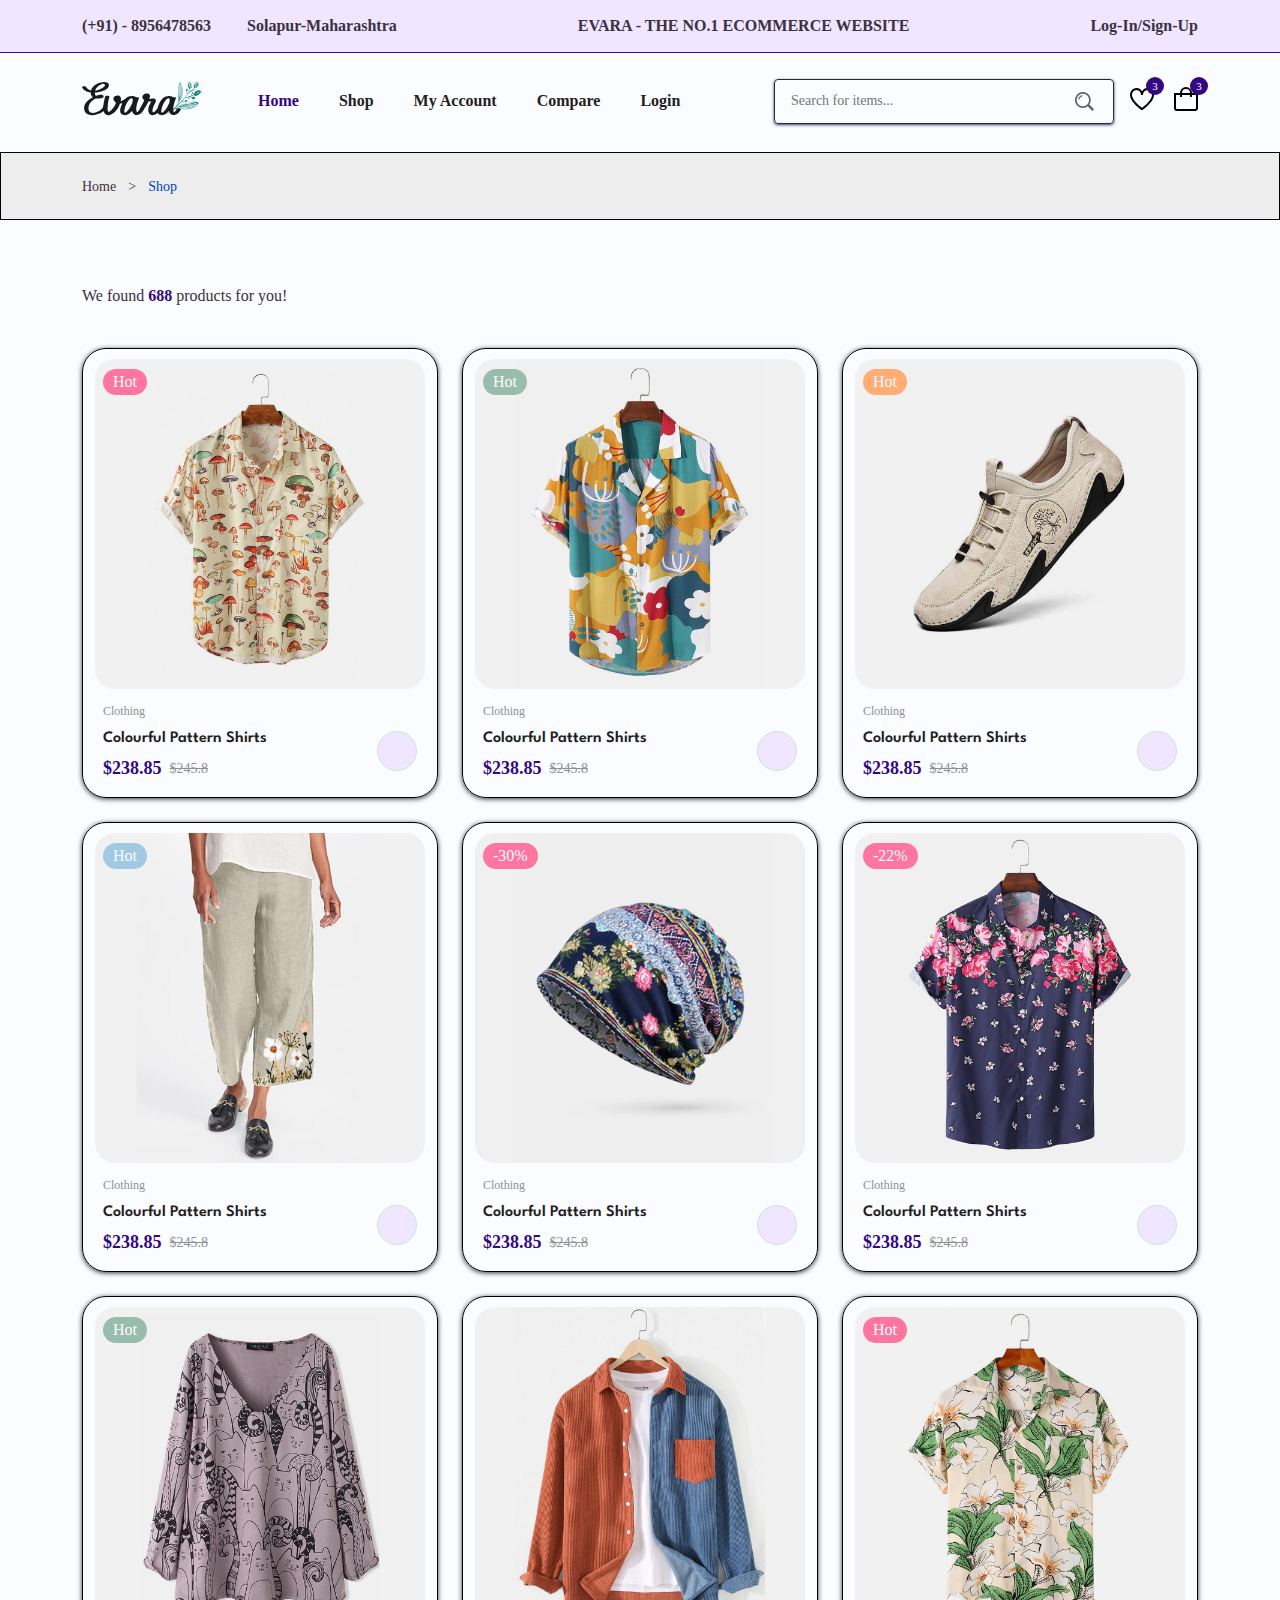
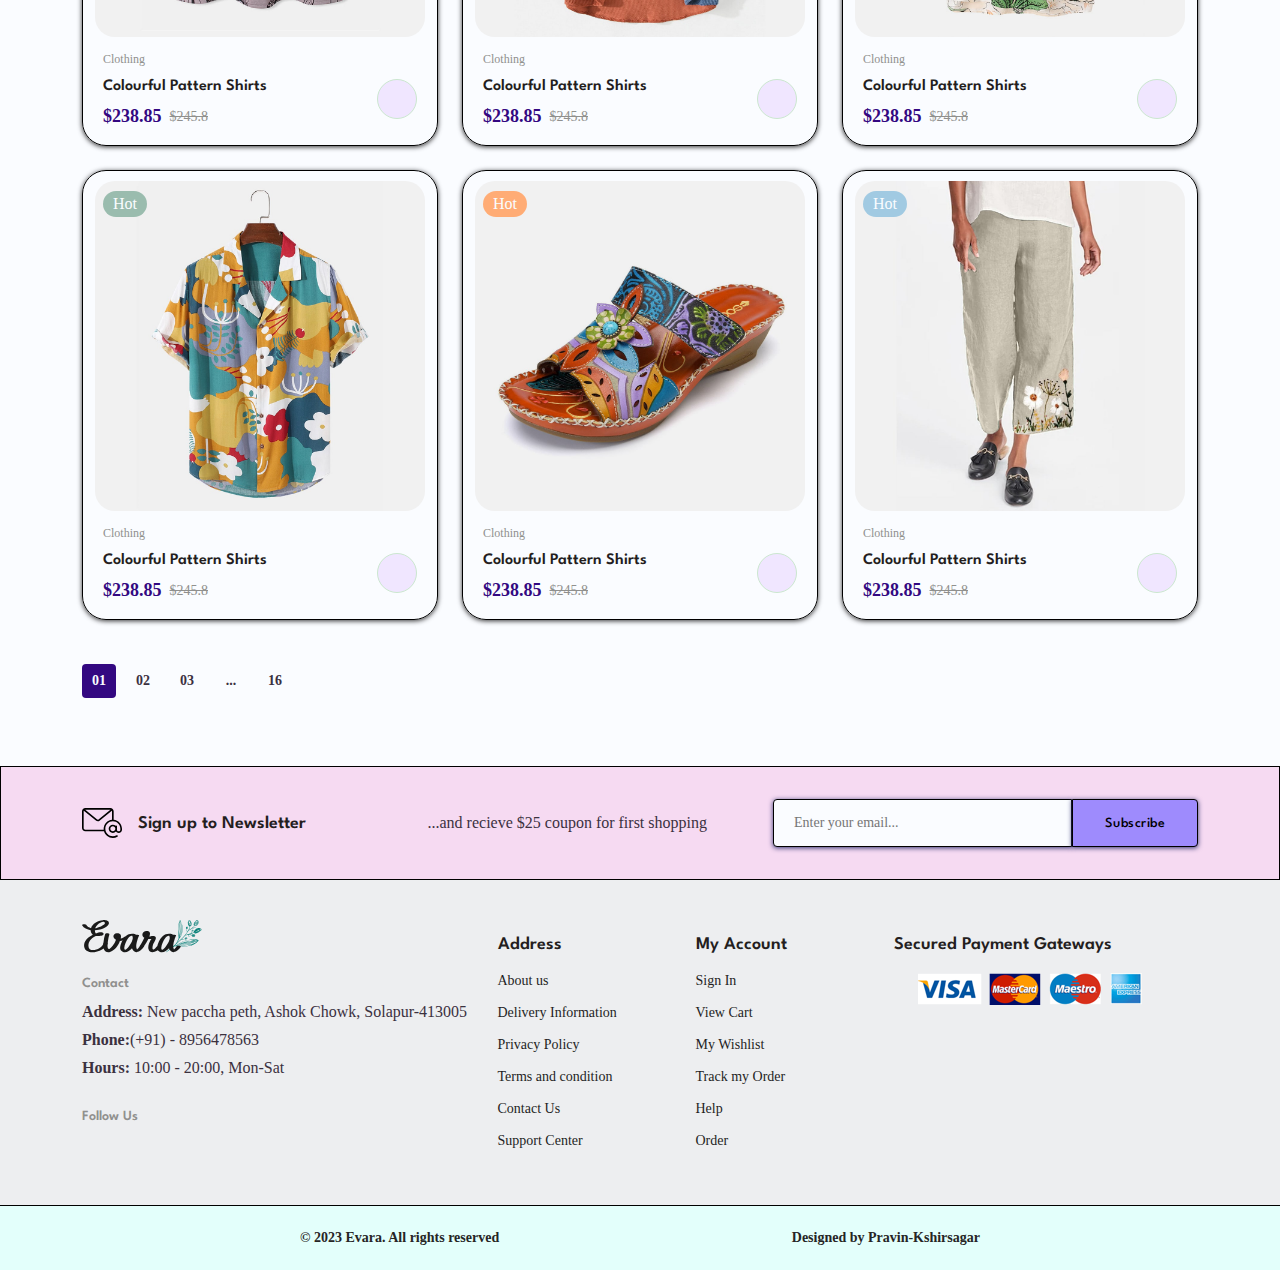
<file: shop.html>
<!DOCTYPE html>
<html lang="en">
  <head>
    <meta charset="UTF-8" />
    <meta name="viewport" content="width=device-width, initial-scale=1.0" />

    <!--=============== FLATICON ===============-->
    <link
      rel="stylesheet"
      href="https://cdn-uicons.flaticon.com/uicons-regular-straight/css/uicons-regular-straight.css"
    />
    <link
      rel="stylesheet"
      href="https://cdn-uicons.flaticon.com/uicons-brands/css/uicons-brands.css"
    />

    <!--=============== SWIPER CSS ===============-->
    <link
      rel="stylesheet"
      href="https://cdn.jsdelivr.net/npm/swiper@10/swiper-bundle.min.css"
    />

    <!--=============== CSS ===============-->
    <link rel="stylesheet" href="assets/css/styles.css" />

    <title>Ecommerce Website</title>
  </head>
  <body>
    <!--=============== HEADER ===============-->
    <header class="header">
      <div class="header__top">
        <div class="header__container container">
          <div class="header__contact">
            <span>(+91) - 8956478563</span>
            <span>Solapur-Maharashtra</span>
          </div>
          <p class="header__alert-news">EVARA - THE NO.1 ECOMMERCE WEBSITE</p>

          <a href="login-register.html" class="header__top-action"
            >Log-In/Sign-Up</a
          >
        </div>
      </div>

      <nav class="nav container">
        <a href="index.html" class="nav__logo-img">
          <img src="assets/img/logo.svg" alt="Error" />
        </a>

        <div class="nav__menu" id="nav-menu">
          <div class="nav__menu-top">
            <a href="index.html" class="nav__menu-logo">
              <img src="assets/img/logo.svg" alt="" />
            </a>

            <div class="nav__close" id="nav-close">
              <i class="fi fi-rs-cross-small"></i>
            </div>
          </div>

          <ul class="nav__list">
            <li class="nav__item">
              <a href="index.html" class="nav__link active-link">Home</a>
            </li>
            <li class="nav__item">
              <a href="shop.html" class="nav__link">Shop</a>
            </li>
            <li class="nav__item">
              <a href="accounts.html" class="nav__link">My Account</a>
            </li>
            <li class="nav__item">
              <a href="compare.html" class="nav__link">Compare</a>
            </li>
            <li class="nav__item">
              <a href="login-register.html" class="nav__link">Login</a>
            </li>
          </ul>

          <div class="header__search">
            <input
              type="text"
              placeholder="Search for items..."
              class="form__input"
            />
            <button class="search__btn">
              <img src="assets/img/search.png" alt="" />
            </button>
          </div>
        </div>

        <div class="header__user-actions">
          <a href="wishlist.html" class="header__action-btn">
            <img src="assets/img/icon-heart.svg" alt="" />
            <span class="count">3</span>
          </a>
          <a href="cart.html" class="header__action-btn">
            <img src="assets/img/icon-cart.svg" alt="" />
            <span class="count">3</span>
          </a>

          <div class="header__action-btn nav__toggle" id="nav-toggle">
            <img src="assets/img/menu-burger.svg" alt="" />
          </div>
        </div>
      </nav>
    </header>

    <!--=============== MAIN ===============-->
    <main class="main">
      <!--=============== BREADCRUMB ===============-->
      <section class="breadcrumb">
        <ul class="breadcrumb__list flex container">
          <li><a href="index.html" class="breadcrumb__link">Home</a></li>
          <li><span class="breadcrumb__link">></span></li>
          <li><a href="shop.html" class="breadcrumb__link shop">Shop</a></li>
        </ul>
      </section>

      <!--=============== PRODUCTS ===============-->
      <section class="products section--lg container">
        <p class="total__products">
          We found <span>688</span> products for you!
        </p>
        <div class="products__container grid">
          <div class="product__item">
            <div class="product__banner">
              <a href="details.html" class="product__images">
                <img
                  src="assets/img/product-1-1.jpg"
                  alt=""
                  class="product__img default"
                />
                <img
                  src="assets/img/product-1-2.jpg"
                  alt=""
                  class="product__img hover"
                />
              </a>

              <div class="product__actions">
                <a href="#" class="action__btn" aria-label="Quick View">
                  <i class="fi fi-rs-eye"></i>
                </a>
                <a href="#" class="action__btn" aria-label="Add to Wishlist">
                  <i class="fi fi-rs-heart"></i>
                </a>
                <a href="#" class="action__btn" aria-label="Compare">
                  <i class="fi fi-rs-shuffle"></i>
                </a>
              </div>

              <div class="product__badge light-pink">Hot</div>
            </div>

            <div class="product__content">
              <span class="product__category">Clothing</span>
              <a href="details.html">
                <h3 class="product__title">Colourful Pattern Shirts</h3>
              </a>
              <div class="product__rating">
                <i class="fi fi-rs-star"></i>
                <i class="fi fi-rs-star"></i>
                <i class="fi fi-rs-star"></i>
                <i class="fi fi-rs-star"></i>
                <i class="fi fi-rs-star"></i>
              </div>

              <div class="product__price flex">
                <span class="new__price"> $238.85 </span>
                <span class="old__price"> $245.8 </span>
              </div>

              <a
                href="#"
                class="action__btn cart__btn"
                aria-label="Add To Cart"
              >
                <i class="fi fi-rs-shopping-bag-add"></i>
              </a>
            </div>
          </div>

          <div class="product__item">
            <div class="product__banner">
              <a href="details.html" class="product__images">
                <img
                  src="assets/img/product-2-1.jpg"
                  alt=""
                  class="product__img default"
                />
                <img
                  src="assets/img/product-2-2.jpg"
                  alt=""
                  class="product__img hover"
                />
              </a>

              <div class="product__actions">
                <a href="#" class="action__btn" aria-label="Quick View">
                  <i class="fi fi-rs-eye"></i>
                </a>
                <a href="#" class="action__btn" aria-label="Add to Wishlist">
                  <i class="fi fi-rs-heart"></i>
                </a>
                <a href="#" class="action__btn" aria-label="Compare">
                  <i class="fi fi-rs-shuffle"></i>
                </a>
              </div>

              <div class="product__badge light-green">Hot</div>
            </div>

            <div class="product__content">
              <span class="product__category">Clothing</span>
              <a href="details.html">
                <h3 class="product__title">Colourful Pattern Shirts</h3>
              </a>
              <div class="product__rating">
                <i class="fi fi-rs-star"></i>
                <i class="fi fi-rs-star"></i>
                <i class="fi fi-rs-star"></i>
                <i class="fi fi-rs-star"></i>
                <i class="fi fi-rs-star"></i>
              </div>

              <div class="product__price flex">
                <span class="new__price"> $238.85 </span>
                <span class="old__price"> $245.8 </span>
              </div>

              <a
                href="#"
                class="action__btn cart__btn"
                aria-label="Add To Cart"
              >
                <i class="fi fi-rs-shopping-bag-add"></i>
              </a>
            </div>
          </div>

          <div class="product__item">
            <div class="product__banner">
              <a href="details.html" class="product__images">
                <img
                  src="assets/img/product-3-1.jpg"
                  alt=""
                  class="product__img default"
                />
                <img
                  src="assets/img/product-3-2.jpg"
                  alt=""
                  class="product__img hover"
                />
              </a>

              <div class="product__actions">
                <a href="#" class="action__btn" aria-label="Quick View">
                  <i class="fi fi-rs-eye"></i>
                </a>
                <a href="#" class="action__btn" aria-label="Add to Wishlist">
                  <i class="fi fi-rs-heart"></i>
                </a>
                <a href="#" class="action__btn" aria-label="Compare">
                  <i class="fi fi-rs-shuffle"></i>
                </a>
              </div>

              <div class="product__badge light-orange">Hot</div>
            </div>

            <div class="product__content">
              <span class="product__category">Clothing</span>
              <a href="details.html">
                <h3 class="product__title">Colourful Pattern Shirts</h3>
              </a>
              <div class="product__rating">
                <i class="fi fi-rs-star"></i>
                <i class="fi fi-rs-star"></i>
                <i class="fi fi-rs-star"></i>
                <i class="fi fi-rs-star"></i>
                <i class="fi fi-rs-star"></i>
              </div>

              <div class="product__price flex">
                <span class="new__price"> $238.85 </span>
                <span class="old__price"> $245.8 </span>
              </div>

              <a
                href="#"
                class="action__btn cart__btn"
                aria-label="Add To Cart"
              >
                <i class="fi fi-rs-shopping-bag-add"></i>
              </a>
            </div>
          </div>

          <div class="product__item">
            <div class="product__banner">
              <a href="details.html" class="product__images">
                <img
                  src="assets/img/product-4-1.jpg"
                  alt=""
                  class="product__img default"
                />
                <img
                  src="assets/img/product-4-2.jpg"
                  alt=""
                  class="product__img hover"
                />
              </a>

              <div class="product__actions">
                <a href="#" class="action__btn" aria-label="Quick View">
                  <i class="fi fi-rs-eye"></i>
                </a>
                <a href="#" class="action__btn" aria-label="Add to Wishlist">
                  <i class="fi fi-rs-heart"></i>
                </a>
                <a href="#" class="action__btn" aria-label="Compare">
                  <i class="fi fi-rs-shuffle"></i>
                </a>
              </div>

              <div class="product__badge light-blue">Hot</div>
            </div>

            <div class="product__content">
              <span class="product__category">Clothing</span>
              <a href="details.html">
                <h3 class="product__title">Colourful Pattern Shirts</h3>
              </a>
              <div class="product__rating">
                <i class="fi fi-rs-star"></i>
                <i class="fi fi-rs-star"></i>
                <i class="fi fi-rs-star"></i>
                <i class="fi fi-rs-star"></i>
                <i class="fi fi-rs-star"></i>
              </div>

              <div class="product__price flex">
                <span class="new__price"> $238.85 </span>
                <span class="old__price"> $245.8 </span>
              </div>

              <a
                href="#"
                class="action__btn cart__btn"
                aria-label="Add To Cart"
              >
                <i class="fi fi-rs-shopping-bag-add"></i>
              </a>
            </div>
          </div>

          <div class="product__item">
            <div class="product__banner">
              <a href="details.html" class="product__images">
                <img
                  src="assets/img/product-5-1.jpg"
                  alt=""
                  class="product__img default"
                />
                <img
                  src="assets/img/product-5-2.jpg"
                  alt=""
                  class="product__img hover"
                />
              </a>

              <div class="product__actions">
                <a href="#" class="action__btn" aria-label="Quick View">
                  <i class="fi fi-rs-eye"></i>
                </a>
                <a href="#" class="action__btn" aria-label="Add to Wishlist">
                  <i class="fi fi-rs-heart"></i>
                </a>
                <a href="#" class="action__btn" aria-label="Compare">
                  <i class="fi fi-rs-shuffle"></i>
                </a>
              </div>

              <div class="product__badge light-pink">-30%</div>
            </div>

            <div class="product__content">
              <span class="product__category">Clothing</span>
              <a href="details.html">
                <h3 class="product__title">Colourful Pattern Shirts</h3>
              </a>
              <div class="product__rating">
                <i class="fi fi-rs-star"></i>
                <i class="fi fi-rs-star"></i>
                <i class="fi fi-rs-star"></i>
                <i class="fi fi-rs-star"></i>
                <i class="fi fi-rs-star"></i>
              </div>

              <div class="product__price flex">
                <span class="new__price"> $238.85 </span>
                <span class="old__price"> $245.8 </span>
              </div>

              <a
                href="#"
                class="action__btn cart__btn"
                aria-label="Add To Cart"
              >
                <i class="fi fi-rs-shopping-bag-add"></i>
              </a>
            </div>
          </div>

          <div class="product__item">
            <div class="product__banner">
              <a href="details.html" class="product__images">
                <img
                  src="assets/img/product-6-1.jpg"
                  alt=""
                  class="product__img default"
                />
                <img
                  src="assets/img/product-6-2.jpg"
                  alt=""
                  class="product__img hover"
                />
              </a>

              <div class="product__actions">
                <a href="#" class="action__btn" aria-label="Quick View">
                  <i class="fi fi-rs-eye"></i>
                </a>
                <a href="#" class="action__btn" aria-label="Add to Wishlist">
                  <i class="fi fi-rs-heart"></i>
                </a>
                <a href="#" class="action__btn" aria-label="Compare">
                  <i class="fi fi-rs-shuffle"></i>
                </a>
              </div>

              <div class="product__badge light-pink">-22%</div>
            </div>

            <div class="product__content">
              <span class="product__category">Clothing</span>
              <a href="details.html">
                <h3 class="product__title">Colourful Pattern Shirts</h3>
              </a>
              <div class="product__rating">
                <i class="fi fi-rs-star"></i>
                <i class="fi fi-rs-star"></i>
                <i class="fi fi-rs-star"></i>
                <i class="fi fi-rs-star"></i>
                <i class="fi fi-rs-star"></i>
              </div>

              <div class="product__price flex">
                <span class="new__price"> $238.85 </span>
                <span class="old__price"> $245.8 </span>
              </div>

              <a
                href="#"
                class="action__btn cart__btn"
                aria-label="Add To Cart"
              >
                <i class="fi fi-rs-shopping-bag-add"></i>
              </a>
            </div>
          </div>

          <div class="product__item">
            <div class="product__banner">
              <a href="details.html" class="product__images">
                <img
                  src="assets/img/product-7-1.jpg"
                  alt=""
                  class="product__img default"
                />
                <img
                  src="assets/img/product-7-2.jpg"
                  alt=""
                  class="product__img hover"
                />
              </a>

              <div class="product__actions">
                <a href="#" class="action__btn" aria-label="Quick View">
                  <i class="fi fi-rs-eye"></i>
                </a>
                <a href="#" class="action__btn" aria-label="Add to Wishlist">
                  <i class="fi fi-rs-heart"></i>
                </a>
                <a href="#" class="action__btn" aria-label="Compare">
                  <i class="fi fi-rs-shuffle"></i>
                </a>
              </div>

              <div class="product__badge light-green">Hot</div>
            </div>

            <div class="product__content">
              <span class="product__category">Clothing</span>
              <a href="details.html">
                <h3 class="product__title">Colourful Pattern Shirts</h3>
              </a>
              <div class="product__rating">
                <i class="fi fi-rs-star"></i>
                <i class="fi fi-rs-star"></i>
                <i class="fi fi-rs-star"></i>
                <i class="fi fi-rs-star"></i>
                <i class="fi fi-rs-star"></i>
              </div>

              <div class="product__price flex">
                <span class="new__price"> $238.85 </span>
                <span class="old__price"> $245.8 </span>
              </div>

              <a
                href="#"
                class="action__btn cart__btn"
                aria-label="Add To Cart"
              >
                <i class="fi fi-rs-shopping-bag-add"></i>
              </a>
            </div>
          </div>

          <div class="product__item">
            <div class="product__banner">
              <a href="details.html" class="product__images">
                <img
                  src="assets/img/product-8-1.jpg"
                  alt=""
                  class="product__img default"
                />
                <img
                  src="assets/img/product-8-2.jpg"
                  alt=""
                  class="product__img hover"
                />
              </a>

              <div class="product__actions">
                <a href="#" class="action__btn" aria-label="Quick View">
                  <i class="fi fi-rs-eye"></i>
                </a>
                <a href="#" class="action__btn" aria-label="Add to Wishlist">
                  <i class="fi fi-rs-heart"></i>
                </a>
                <a href="#" class="action__btn" aria-label="Compare">
                  <i class="fi fi-rs-shuffle"></i>
                </a>
              </div>
            </div>

            <div class="product__content">
              <span class="product__category">Clothing</span>
              <a href="details.html">
                <h3 class="product__title">Colourful Pattern Shirts</h3>
              </a>
              <div class="product__rating">
                <i class="fi fi-rs-star"></i>
                <i class="fi fi-rs-star"></i>
                <i class="fi fi-rs-star"></i>
                <i class="fi fi-rs-star"></i>
                <i class="fi fi-rs-star"></i>
              </div>

              <div class="product__price flex">
                <span class="new__price"> $238.85 </span>
                <span class="old__price"> $245.8 </span>
              </div>

              <a
                href="#"
                class="action__btn cart__btn"
                aria-label="Add To Cart"
              >
                <i class="fi fi-rs-shopping-bag-add"></i>
              </a>
            </div>
          </div>

          <div class="product__item">
            <div class="product__banner">
              <a href="details.html" class="product__images">
                <img
                  src="assets/img/product-9-1.jpg"
                  alt=""
                  class="product__img default"
                />
                <img
                  src="assets/img/product-9-2.jpg"
                  alt=""
                  class="product__img hover"
                />
              </a>

              <div class="product__actions">
                <a href="#" class="action__btn" aria-label="Quick View">
                  <i class="fi fi-rs-eye"></i>
                </a>
                <a href="#" class="action__btn" aria-label="Add to Wishlist">
                  <i class="fi fi-rs-heart"></i>
                </a>
                <a href="#" class="action__btn" aria-label="Compare">
                  <i class="fi fi-rs-shuffle"></i>
                </a>
              </div>

              <div class="product__badge light-pink">Hot</div>
            </div>

            <div class="product__content">
              <span class="product__category">Clothing</span>
              <a href="details.html">
                <h3 class="product__title">Colourful Pattern Shirts</h3>
              </a>
              <div class="product__rating">
                <i class="fi fi-rs-star"></i>
                <i class="fi fi-rs-star"></i>
                <i class="fi fi-rs-star"></i>
                <i class="fi fi-rs-star"></i>
                <i class="fi fi-rs-star"></i>
              </div>

              <div class="product__price flex">
                <span class="new__price"> $238.85 </span>
                <span class="old__price"> $245.8 </span>
              </div>

              <a
                href="#"
                class="action__btn cart__btn"
                aria-label="Add To Cart"
              >
                <i class="fi fi-rs-shopping-bag-add"></i>
              </a>
            </div>
          </div>

          <div class="product__item">
            <div class="product__banner">
              <a href="details.html" class="product__images">
                <img
                  src="assets/img/product-2-1.jpg"
                  alt=""
                  class="product__img default"
                />
                <img
                  src="assets/img/product-2-2.jpg"
                  alt=""
                  class="product__img hover"
                />
              </a>

              <div class="product__actions">
                <a href="#" class="action__btn" aria-label="Quick View">
                  <i class="fi fi-rs-eye"></i>
                </a>
                <a href="#" class="action__btn" aria-label="Add to Wishlist">
                  <i class="fi fi-rs-heart"></i>
                </a>
                <a href="#" class="action__btn" aria-label="Compare">
                  <i class="fi fi-rs-shuffle"></i>
                </a>
              </div>

              <div class="product__badge light-green">Hot</div>
            </div>

            <div class="product__content">
              <span class="product__category">Clothing</span>
              <a href="details.html">
                <h3 class="product__title">Colourful Pattern Shirts</h3>
              </a>
              <div class="product__rating">
                <i class="fi fi-rs-star"></i>
                <i class="fi fi-rs-star"></i>
                <i class="fi fi-rs-star"></i>
                <i class="fi fi-rs-star"></i>
                <i class="fi fi-rs-star"></i>
              </div>

              <div class="product__price flex">
                <span class="new__price"> $238.85 </span>
                <span class="old__price"> $245.8 </span>
              </div>

              <a
                href="#"
                class="action__btn cart__btn"
                aria-label="Add To Cart"
              >
                <i class="fi fi-rs-shopping-bag-add"></i>
              </a>
            </div>
          </div>

          <div class="product__item">
            <div class="product__banner">
              <a href="details.html" class="product__images">
                <img
                  src="assets/img/product-10-1.jpg"
                  alt=""
                  class="product__img default"
                />
                <img
                  src="assets/img/product-10-2.jpg"
                  alt=""
                  class="product__img hover"
                />
              </a>

              <div class="product__actions">
                <a href="#" class="action__btn" aria-label="Quick View">
                  <i class="fi fi-rs-eye"></i>
                </a>
                <a href="#" class="action__btn" aria-label="Add to Wishlist">
                  <i class="fi fi-rs-heart"></i>
                </a>
                <a href="#" class="action__btn" aria-label="Compare">
                  <i class="fi fi-rs-shuffle"></i>
                </a>
              </div>

              <div class="product__badge light-orange">Hot</div>
            </div>

            <div class="product__content">
              <span class="product__category">Clothing</span>
              <a href="details.html">
                <h3 class="product__title">Colourful Pattern Shirts</h3>
              </a>
              <div class="product__rating">
                <i class="fi fi-rs-star"></i>
                <i class="fi fi-rs-star"></i>
                <i class="fi fi-rs-star"></i>
                <i class="fi fi-rs-star"></i>
                <i class="fi fi-rs-star"></i>
              </div>

              <div class="product__price flex">
                <span class="new__price"> $238.85 </span>
                <span class="old__price"> $245.8 </span>
              </div>

              <a
                href="#"
                class="action__btn cart__btn"
                aria-label="Add To Cart"
              >
                <i class="fi fi-rs-shopping-bag-add"></i>
              </a>
            </div>
          </div>

          <div class="product__item">
            <div class="product__banner">
              <a href="details.html" class="product__images">
                <img
                  src="assets/img/product-4-1.jpg"
                  alt=""
                  class="product__img default"
                />
                <img
                  src="assets/img/product-4-2.jpg"
                  alt=""
                  class="product__img hover"
                />
              </a>

              <div class="product__actions">
                <a href="#" class="action__btn" aria-label="Quick View">
                  <i class="fi fi-rs-eye"></i>
                </a>
                <a href="#" class="action__btn" aria-label="Add to Wishlist">
                  <i class="fi fi-rs-heart"></i>
                </a>
                <a href="#" class="action__btn" aria-label="Compare">
                  <i class="fi fi-rs-shuffle"></i>
                </a>
              </div>

              <div class="product__badge light-blue">Hot</div>
            </div>

            <div class="product__content">
              <span class="product__category">Clothing</span>
              <a href="details.html">
                <h3 class="product__title">Colourful Pattern Shirts</h3>
              </a>
              <div class="product__rating">
                <i class="fi fi-rs-star"></i>
                <i class="fi fi-rs-star"></i>
                <i class="fi fi-rs-star"></i>
                <i class="fi fi-rs-star"></i>
                <i class="fi fi-rs-star"></i>
              </div>

              <div class="product__price flex">
                <span class="new__price"> $238.85 </span>
                <span class="old__price"> $245.8 </span>
              </div>

              <a
                href="#"
                class="action__btn cart__btn"
                aria-label="Add To Cart"
              >
                <i class="fi fi-rs-shopping-bag-add"></i>
              </a>
            </div>
          </div>
        </div>

        <ul class="pagination">
          <li><a href="#" class="pagination__link active">01</a></li>
          <li><a href="#" class="pagination__link">02</a></li>
          <li><a href="#" class="pagination__link">03</a></li>
          <li><a href="#" class="pagination__link">...</a></li>
          <li><a href="#" class="pagination__link">16</a></li>
          <li>
            <a href="#" class="pagination__link icon">
              <i class="fi-rs-angle-double-small-right"></i>
            </a>
          </li>
        </ul>
      </section>

      <!--=============== NEWSLETTER ===============-->
      <section class="newsletter section">
        <div class="newsletter__container container grid">
          <h3 class="newsletter__title flex">
            <img
              src="assets/img/icon-email.svg"
              alt=""
              class="newsletter__icon"
            />

            Sign up to Newsletter
          </h3>
          <p class="newsletter__description">
            ...and recieve $25 coupon for first shopping
          </p>

          <form action="" class="newsletter__form">
            <input
              type="email"
              placeholder="Enter your email..."
              class="newsletter__input"
              required
            />
            <button type="submit" class="newsletter__btn">Subscribe</button>
          </form>
        </div>
      </section>
    </main>

    <!--=============== FOOTER ===============-->
    <footer class="footer">
      <div class="footer__container grid container">
        <div class="footer__content">
          <a href="index.html" class="footer__logo">
            <img src="assets/img/logo.svg" alt="" class="footer__logo-img" />
          </a>

          <h4 class="footer__subtitle">Contact</h4>
          <p class="footer__description">
            <span>Address:</span> New paccha peth, Ashok Chowk, Solapur-413005
          </p>
          <p class="footer__description">
            <span>Phone:</span>(+91) - 8956478563
          </p>
          <p class="footer__description">
            <span>Hours:</span> 10:00 - 20:00, Mon-Sat
          </p>

          <div class="footer__social">
            <h4 class="footer__subtitle">Follow Us</h4>

            <div class="footer__social-links flex">
              <a href="https://www.facebook.com/"
                ><i class="fi fi-brands-facebook footer__social-icon face"></i
              ></a>
              <a href="https://www.instagram.com/"
                ><i class="fi fi-brands-instagram footer__social-icon inst"></i
              ></a>
              <a href="https://www.youtube.com/"
                ><i class="fi fi-brands-youtube footer__social-icon yout"></i
              ></a>
              <a href="https://twitter.com/i/flow/login"
                ><i class="fi fi-brands-twitter footer__social-icon twit"></i
              ></a>
              <a href="https://in.pinterest.com/"
                ><i class="fi fi-brands-pinterest footer__social-icon pint"></i
              ></a>
            </div>
          </div>
        </div>

        <div class="footer__content">
          <h3 class="footer__title">Address</h3>
          <ul class="footer__links">
            <li><a href="" class="footer__link">About us</a></li>
            <li><a href="" class="footer__link">Delivery Information</a></li>
            <li><a href="" class="footer__link">Privacy Policy</a></li>
            <li><a href="" class="footer__link">Terms and condition</a></li>
            <li><a href="" class="footer__link">Contact Us</a></li>
            <li><a href="" class="footer__link">Support Center</a></li>
          </ul>
        </div>
        <div class="footer__content">
          <h3 class="footer__title">My Account</h3>
          <ul class="footer__links">
            <li><a href="" class="footer__link">Sign In</a></li>
            <li><a href="" class="footer__link">View Cart</a></li>
            <li><a href="" class="footer__link">My Wishlist</a></li>
            <li><a href="" class="footer__link">Track my Order</a></li>
            <li><a href="" class="footer__link">Help</a></li>
            <li><a href="" class="footer__link">Order</a></li>
          </ul>
        </div>

        <div class="footer__content">
          <h3 class="footer__title">Secured Payment Gateways</h3>
          <img
            src="assets/img/payment-method.png"
            alt=""
            class="payment__img"
          />
        </div>
      </div>

      <div class="footer__bottom">
        <p class="copyright">&copy; 2023 Evara. All rights reserved</p>
        <span class="designer">Designed by Pravin-Kshirsagar</span>
      </div>
    </footer>

    <!--=============== SWIPER JS ===============-->
    <script src="https://cdn.jsdelivr.net/npm/swiper@10/swiper-bundle.min.js"></script>

    <!--=============== MAIN JS ===============-->
    <script src="assets/js/main.js"></script>
  </body>
</html>
</file>
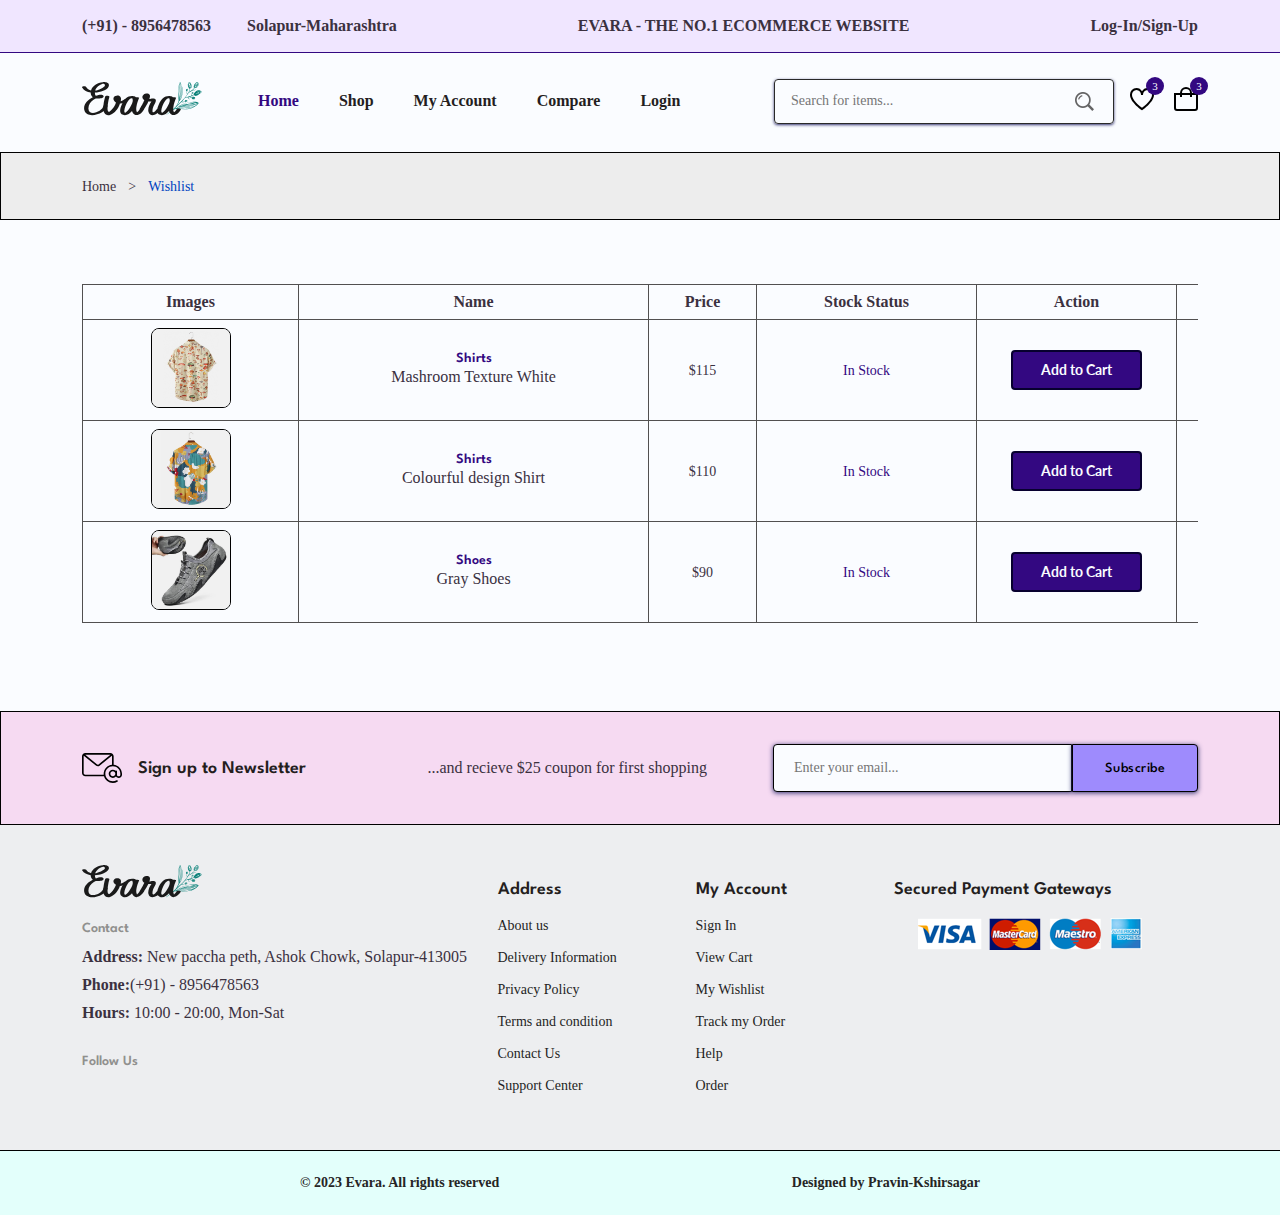
<file: wishlist.html>
<!DOCTYPE html>
<html lang="en">
  <head>
    <meta charset="UTF-8" />
    <meta name="viewport" content="width=device-width, initial-scale=1.0" />

    <!--=============== FLATICON ===============-->
    <link
      rel="stylesheet"
      href="https://cdn-uicons.flaticon.com/uicons-regular-straight/css/uicons-regular-straight.css"
    />
    <link
      rel="stylesheet"
      href="https://cdn-uicons.flaticon.com/uicons-brands/css/uicons-brands.css"
    />

    <!--=============== SWIPER CSS ===============-->
    <link
      rel="stylesheet"
      href="https://cdn.jsdelivr.net/npm/swiper@10/swiper-bundle.min.css"
    />

    <!--=============== CSS ===============-->
    <link rel="stylesheet" href="assets/css/styles.css" />

    <title>Ecommerce Website</title>
  </head>
  <body>
    <!--=============== HEADER ===============-->
    <header class="header">
      <div class="header__top">
        <div class="header__container container">
          <div class="header__contact">
            <span>(+91) - 8956478563</span>
            <span>Solapur-Maharashtra</span>
          </div>
          <p class="header__alert-news">EVARA - THE NO.1 ECOMMERCE WEBSITE</p>

          <a href="login-register.html" class="header__top-action"
            >Log-In/Sign-Up</a
          >
        </div>
      </div>

      <nav class="nav container">
        <a href="index.html" class="nav__logo-img">
          <img src="assets/img/logo.svg" alt="Error" />
        </a>

        <div class="nav__menu" id="nav-menu">
          <div class="nav__menu-top">
            <a href="index.html" class="nav__menu-logo">
              <img src="assets/img/logo.svg" alt="" />
            </a>

            <div class="nav__close" id="nav-close">
              <i class="fi fi-rs-cross-small"></i>
            </div>
          </div>

          <ul class="nav__list">
            <li class="nav__item">
              <a href="index.html" class="nav__link active-link">Home</a>
            </li>
            <li class="nav__item">
              <a href="shop.html" class="nav__link">Shop</a>
            </li>
            <li class="nav__item">
              <a href="accounts.html" class="nav__link">My Account</a>
            </li>
            <li class="nav__item">
              <a href="compare.html" class="nav__link">Compare</a>
            </li>
            <li class="nav__item">
              <a href="login-register.html" class="nav__link">Login</a>
            </li>
          </ul>

          <div class="header__search">
            <input
              type="text"
              placeholder="Search for items..."
              class="form__input"
            />
            <button class="search__btn">
              <img src="assets/img/search.png" alt="" />
            </button>
          </div>
        </div>

        <div class="header__user-actions">
          <a href="wishlist.html" class="header__action-btn">
            <img src="assets/img/icon-heart.svg" alt="" />
            <span class="count">3</span>
          </a>
          <a href="cart.html" class="header__action-btn">
            <img src="assets/img/icon-cart.svg" alt="" />
            <span class="count">3</span>
          </a>

          <div class="header__action-btn nav__toggle" id="nav-toggle">
            <img src="assets/img/menu-burger.svg" alt="" />
          </div>
        </div>
      </nav>
    </header>

    <!--=============== MAIN ===============-->
    <main class="main">
      <!--=============== BREADCRUMB ===============-->
      <section class="breadcrumb">
        <ul class="breadcrumb__list flex container">
          <li><a href="index.html" class="breadcrumb__link">Home</a></li>
          <li><span class="breadcrumb__link">></span></li>
          <li>
            <a href="wishlist.html" class="breadcrumb__link shop">Wishlist</a>
          </li>
        </ul>
      </section>

      <!--=============== WISHLIST ===============-->
      <section class="wishlist section--lg container">
        <div class="table__container">
          <table class="table">
            <tr>
              <th>Images</th>
              <th>Name</th>
              <th>Price</th>
              <th>Stock Status</th>
              <th>Action</th>
              <th>Remove</th>
            </tr>

            <tr>
              <td>
                <img
                  src="assets/img/product-1-2.jpg"
                  alt=""
                  class="table__img"
                />
              </td>
              <td>
                <h3 class="table__title">Shirts</h3>
                <p class="table__desscription">Mashroom Texture White</p>
              </td>
              <td><span class="table__price">$115</span></td>

              <td><span class="table__stock">In Stock</span></td>
              <td><a href="" class="btn btn--sm">Add to Cart</a></td>
              <td><i class="fi fi-rs-trash table__trash"></i></td>
            </tr>

            <tr>
              <td>
                <img
                  src="assets/img/product-2-2.jpg"
                  alt=""
                  class="table__img"
                />
              </td>
              <td>
                <h3 class="table__title">Shirts</h3>
                <p class="table__desscription">Colourful design Shirt</p>
              </td>
              <td><span class="table__price">$110</span></td>

              <td><span class="table__stock">In Stock</span></td>
              <td><a href="" class="btn btn--sm">Add to Cart</a></td>
              <td><i class="fi fi-rs-trash table__trash"></i></td>
            </tr>

            <tr>
              <td>
                <img
                  src="assets/img/product-3-2.jpg"
                  alt=""
                  class="table__img"
                />
              </td>
              <td>
                <h3 class="table__title">Shoes</h3>
                <p class="table__desscription">Gray Shoes</p>
              </td>
              <td><span class="table__price">$90</span></td>

              <td><span class="table__stock">In Stock</span></td>
              <td><a href="" class="btn btn--sm">Add to Cart</a></td>
              <td><i class="fi fi-rs-trash table__trash"></i></td>
            </tr>
          </table>
        </div>
      </section>

      <!--=============== NEWSLETTER ===============-->
      <section class="newsletter section">
        <div class="newsletter__container container grid">
          <h3 class="newsletter__title flex">
            <img
              src="assets/img/icon-email.svg"
              alt=""
              class="newsletter__icon"
            />

            Sign up to Newsletter
          </h3>
          <p class="newsletter__description">
            ...and recieve $25 coupon for first shopping
          </p>

          <form action="" class="newsletter__form">
            <input
              type="email"
              placeholder="Enter your email..."
              class="newsletter__input"
              required
            />
            <button type="submit" class="newsletter__btn">Subscribe</button>
          </form>
        </div>
      </section>
    </main>

    <!--=============== FOOTER ===============-->
    <footer class="footer">
      <div class="footer__container grid container">
        <div class="footer__content">
          <a href="index.html" class="footer__logo">
            <img src="assets/img/logo.svg" alt="" class="footer__logo-img" />
          </a>

          <h4 class="footer__subtitle">Contact</h4>
          <p class="footer__description">
            <span>Address:</span> New paccha peth, Ashok Chowk, Solapur-413005
          </p>
          <p class="footer__description">
            <span>Phone:</span>(+91) - 8956478563
          </p>
          <p class="footer__description">
            <span>Hours:</span> 10:00 - 20:00, Mon-Sat
          </p>

          <div class="footer__social">
            <h4 class="footer__subtitle">Follow Us</h4>

            <div class="footer__social-links flex">
              <a href="https://www.facebook.com/"
                ><i class="fi fi-brands-facebook footer__social-icon face"></i
              ></a>
              <a href="https://www.instagram.com/"
                ><i class="fi fi-brands-instagram footer__social-icon inst"></i
              ></a>
              <a href="https://www.youtube.com/"
                ><i class="fi fi-brands-youtube footer__social-icon yout"></i
              ></a>
              <a href="https://twitter.com/i/flow/login"
                ><i class="fi fi-brands-twitter footer__social-icon twit"></i
              ></a>
              <a href="https://in.pinterest.com/"
                ><i class="fi fi-brands-pinterest footer__social-icon pint"></i
              ></a>
            </div>
          </div>
        </div>

        <div class="footer__content">
          <h3 class="footer__title">Address</h3>
          <ul class="footer__links">
            <li><a href="" class="footer__link">About us</a></li>
            <li><a href="" class="footer__link">Delivery Information</a></li>
            <li><a href="" class="footer__link">Privacy Policy</a></li>
            <li><a href="" class="footer__link">Terms and condition</a></li>
            <li><a href="" class="footer__link">Contact Us</a></li>
            <li><a href="" class="footer__link">Support Center</a></li>
          </ul>
        </div>
        <div class="footer__content">
          <h3 class="footer__title">My Account</h3>
          <ul class="footer__links">
            <li><a href="" class="footer__link">Sign In</a></li>
            <li><a href="" class="footer__link">View Cart</a></li>
            <li><a href="" class="footer__link">My Wishlist</a></li>
            <li><a href="" class="footer__link">Track my Order</a></li>
            <li><a href="" class="footer__link">Help</a></li>
            <li><a href="" class="footer__link">Order</a></li>
          </ul>
        </div>

        <div class="footer__content">
          <h3 class="footer__title">Secured Payment Gateways</h3>
          <img
            src="assets/img/payment-method.png"
            alt=""
            class="payment__img"
          />
        </div>
      </div>

      <div class="footer__bottom">
        <p class="copyright">&copy; 2023 Evara. All rights reserved</p>
        <span class="designer">Designed by Pravin-Kshirsagar</span>
      </div>
    </footer>

    <!--=============== SWIPER JS ===============-->
    <script src="https://cdn.jsdelivr.net/npm/swiper@10/swiper-bundle.min.js"></script>

    <!--=============== MAIN JS ===============-->
    <script src="assets/js/main.js"></script>
  </body>
</html>
</file>
<file: assets/css/styles.css>
/*=============== GOOGLE FONTS ===============*/
@import url("https://fonts.googleapis.com/css2?family=Lato:wght@400;700&family=Spartan:wght@400;500;600;700&display=swap");

/*=============== VARIABLES CSS ===============*/
:root {
  --header-height: 4rem;

  /*========== Colors ==========*/
  /* Color mode HSL(hue, saturation, lightness) */
  --first-color: hsl(261, 88%, 27%);
  --first-color-alt: hsl(264, 100%, 95%);
  --second-color: hsl(169, 100%, 50%);
  --title-color: hsl(0, 10%, 13%);
  --text-color: hsl(283, 13%, 22%);
  --text-color-light: hsl(60, 1%, 56%);
  --body-color: hsl(220, 100%, 99%);
  --container-color: hsl(0, 0%, 93%);
  --border-color: hsl(129, 36%, 85%);
  --border-color-alt: hsl(0, 0%, 16%);

  /*========== Font and typography ==========*/
  /* .5rem = 8px | 1rem = 16px ... */
  --body-font: "Lato", sans-serif;
  --second-font: "Spartan", sans-serif;
  --big-font-size: 3.5rem;
  --h1-font-size: 2.75rem;
  --h2-font-size: 2rem;
  --h3-font-size: 1.75rem;
  --h4-font-size: 1.375rem;
  --large-font-size: 1.125rem;
  --normal-font-size: 1rem;
  --small-font-size: 0.875rem;
  --smaller-font-size: 0.75rem;
  --tiny-font-size: 0.6875rem;

  /*========== Font weight ==========*/
  --weight-400: 400;
  --weight-500: 500;
  --weight-600: 600;
  --weight-700: 700;

  /*========== Transition ==========*/
  --transition: cubic-bezier(0, 0, 0.05, 1);
}

/* Responsive typography */
@media screen and (max-width: 1200px) {
  :root {
    --big-font-size: 2.25rem;
    --h1-font-size: 2rem;
    --h2-font-size: 1.375rem;
    --h3-font-size: 1.25rem;
    --h4-font-size: 1.125rem;
    --large-font-size: 1rem;
    --normal-font-size: 0.9375rem;
    --small-font-size: 0.8125rem;
    --smaller-font-size: 0.6875rem;
    --tiny-font-size: 0.625rem;
  }
}

/*=============== BASE ===============*/
* {
  margin: 0;
  padding: 0;
  box-sizing: border-box;
}

input,
textarea,
body {
  color: var(--text-color);
  font-family: var(--body-color);
  font-size: var(--normal-font-size);
  font-weight: var(--weight-400);
}

body {
  background-color: var(--body-color);
}

h1,
h2,
h3,
h4 {
  font-family: var(--second-font);
  color: var(--title-color);
  font-weight: var(--weight-600);
}

ul {
  list-style: none;
}

a {
  text-decoration: none;
}

p {
  line-height: 1.5rem;
}

img {
  max-width: 100%;
}

button,
textarea,
input {
  background-color: transparent;
  border: none;
  outline: none;
}

button {
  cursor: pointer;
}
/*=============== REUSABLE CSS CLASSES ===============*/
.container {
  /* background-color: var(--first-color); */
  max-width: 1320px;
  margin-inline: auto;
  padding-inline: 0.75rem;
}

.grid {
  display: grid;
  gap: 1.5rem;
}

.section {
  padding-block: 2rem;
}

.section__title {
  font-size: var(--h4-font-size);
  margin-bottom: 1.5rem;
}

.section__title span {
  color: var(--first-color);
}

.section--lg {
  padding-block: 4rem;
}

table {
  width: 100%;
  /* border-collapse: collapse; */
}

.form__input {
  border: 1px solid var(--border-color-alt);
  box-shadow: 0px 1px 3px rgb(51, 51, 114);
  padding-inline: 1rem;
  height: 45px;
  border-radius: 0.25rem;
  font-size: var(--small-font-size);
}

.form__input:hover {
  box-shadow: 0px 1px 3px rgb(51, 51, 114) inset;
}

.new__price {
  color: var(--first-color);
  font-weight: var(--weight-600);
}

.old__price {
  color: var(--text-color-light);
  font-size: var(--small-font-size);
  text-decoration: line-through;
}

.form {
  row-gap: 1rem;
}

.form__group {
  grid-template-columns: repeat(2, 1fr);
  gap: 1rem;
}

.textarea {
  height: 200px;
  padding-block: 1rem;
  resize: none;
}
/*=============== HEADER & NAV ===============*/

.header__top {
  background-color: var(--first-color-alt);
  border-bottom: 1px solid var(--first-color);
  padding-block: 0.875rem;
}

.header__container {
  display: flex;
  align-items: center;
  justify-content: space-between;
}

.header__contact span:first-child {
  margin-right: 2rem;
}

.header__contact span,
.header__alert-news,
.header__top-action {
  font-size: var(--text-color-light);
  font-weight: var(--weight-600);
}

.header__top-action {
  color: var(--text-color);
}

.nav,
.nav__menu,
.nav__list,
.header__user-actions {
  display: flex;
  align-items: center;
}

.nav {
  /* background-color: var(--first-color); */
  height: calc(var(--header-height));
  justify-content: space-between;
  column-gap: 1rem;
}

.nav__logo-img {
  margin-top: 2rem;
  width: 120px;
}

.nav__menu {
  margin-top: 2rem;
  flex-grow: 1;
  margin-left: 2.5rem;
}

.nav__list {
  column-gap: 2.5rem;
  margin-right: auto;
}

.nav__link {
  color: var(--title-color);
  font-weight: var(--weight-700);
  transition: all 0.2s var(--transition);
}

.header__search {
  width: 340px;
  position: relative;
}

.header__search .form__input {
  width: 100%;
}

.search__btn {
  position: absolute;
  top: 24%;
  right: 1.25rem;
  cursor: pointer;
}

.header__user-actions {
  margin-top: 2rem;
  column-gap: 1.25rem;
}

.header__action-btn {
  position: relative;
}

.header__action-btn img {
  width: 24px;
}

.header__action-btn .count {
  position: absolute;
  background-color: var(--first-color);
  top: -0.625rem;
  right: -0.625rem;
  color: var(--body-color);
  height: 18px;
  width: 18px;
  line-height: 18px;
  border-radius: 50%;
  text-align: center;
  font-size: var(--tiny-font-size);
}

.nav__menu-top,
.nav__toggle {
  display: none;
}

/* Active link */
.active-link,
.nav__link:hover {
  color: var(--first-color);
}

/*=============== HOME ===============*/

.home__container {
  grid-template-columns: 5fr 7fr;
  align-items: center;
}

.home__subtitle,
.home__description {
  font-size: var(--large-font-size);
}

.home__subtitle {
  font-family: var(--second-font);
  font-weight: var(--weight-600);
  margin-bottom: 1rem;
  display: block;
}

.home__title {
  font-size: var(--h1-font-size);
  font-weight: var(--weight-700);
  line-height: 1.4;
}
.home__title span {
  color: var(--first-color);
  font-size: var(--big-font-size);
}

.home__description {
  margin-block: 0.5rem 2rem;
}

.home__img {
  justify-content: center;
  position: relative;
  margin-left: 6rem;
  width: 80%;
  cursor: pointer;
  filter: drop-shadow(5px 5px 20px rgb(150, 192, 251));
  animation: animate 2.5s linear infinite;
}

@keyframes animate {
  0% {
    transform: translate(-15px, 0px);
  }
  50% {
    transform: translate(-15px, 0px);
    scale: 1.1;
  }
  100% {
    transform: translate(-15px, 0px);
  }
}

/*=============== BUTTONS ===============*/

.btn {
  display: inline-block;
  background-color: var(--first-color);
  border: 2px solid rgb(7, 0, 47);
  color: var(--body-color);
  padding-inline: 1.75rem;
  height: 49px;
  line-height: 49px;
  border-radius: 0.25rem;
  font-family: var(--second-font);
  font-size: var(--small-font-size);
  font-weight: var(--weight-700);
  transition: all 0.4s var(--transition);
}

.btn:hover {
  background-color: transparent;
  color: var(--first-color);
  box-shadow: 0px 1px 5px rgb(51, 51, 114) inset;
}

.btn--md,
.btn--sm {
  font-family: var(--body-font);
}

.btn--md {
  height: 45px;
  line-height: 42px;
}

.btn--sm {
  height: 40px;
  line-height: 36px;
}

.flex {
  display: flex;
  align-items: center;
  column-gap: 0.5rem;
}

/*=============== CATEGORIES ===============*/
.categories {
  overflow: hidden;
}

.category__item {
  text-align: center;
  border: 1px solid black;
  padding: 0.625rem 0.625rem 1.25rem;
  border-radius: 1.25rem;
  box-shadow: 0px 1px 5px rgb(51, 51, 114);
}

.category__item:hover {
  box-shadow: 0px 1px 5px rgb(51, 51, 114) inset;
}

.category__img {
  border-radius: 0.75rem;
  margin-bottom: 1.25rem;
}

.category__title {
  color: var(--text-color);
  font-size: var(--small-font-size);
}

/* Swiper class */
.swiper {
  overflow: initial;
}

.swiper-button-next::after,
.swiper-button-prev::after {
  content: "";
}

.swiper-button-next,
.swiper-button-prev {
  top: -1.875rem;
  background-color: var(--first-color-alt);
  border: 1px solid var(--border-color);
  width: 30px;
  height: 30px;
  border-radius: 50%;
  color: var(--first-color);
  font-size: var(--tiny-font-size);
}

.swiper-button-prev {
  left: initial;
  right: 2.5rem;
}

.swiper-button-next {
  right: 0;
}

/*=============== PRODUCTS ===============*/

.tab__btns {
  display: flex;
  flex-wrap: wrap;
  gap: 0.75rem;
  margin-bottom: 4rem;
}

.tab__btn {
  background-color: var(--container-color);
  color: var(--title-color);
  padding: 1rem 1.25rem 0.875rem;
  border-radius: 0.25rem;
  font-family: var(--second-font);
  font-size: var(--small-font-size);
  font-weight: var(--weight-600);
  cursor: pointer;
}

.products__container {
  grid-template-columns: repeat(4, 1fr);
  /* background-color: var(--second-color); */
}

.product__item {
  border: 1px solid var(--border-color);
  border-radius: 1.5rem;
  transition: all 0.2s var(--transition);
}

.product__banner {
  padding: 0.625rem 0.75rem 0.75rem;
}

.product__banner,
.product__images {
  position: relative;
}

.product__images {
  display: block;
  overflow: hidden;
  border-radius: 1.25rem;
}

.product__img {
  vertical-align: middle;
  transition: all 1.5s var(--transition);
}

.product__item:hover .product__img {
  transform: scale(1.1);
}

.product__img.hover {
  position: absolute;
  top: 0;
  left: 0;
}

.product__actions {
  position: absolute;
  top: 50%;
  left: 50%;
  transform: translate(-50%, -50%);
  display: flex;
  column-gap: 0.5rem;
  transition: all 0.2s var(--transition);
}

.action__btn {
  width: 40px;
  height: 40px;
  line-height: 42px;
  text-align: center;
  border-radius: 50%;
  background-color: var(--first-color-alt);
  border: 1px solid var(--border-color);
  color: var(--text-color);
  font-size: var(--small-font-size);
  position: relative;
}

.action__btn::before,
.action__btn::after {
  position: absolute;
  left: 50%;
  transform: translateX(-50%);
  transition: all 0.3s cubic-bezier(0.71, 1.7, 0.77, 1.24);
}

.action__btn::before {
  content: "";
  top: -2px;
  border: 0.5rem solid transparent;
  border-top-color: var(--first-color);
}

.action__btn::after {
  content: attr(aria-label);
  bottom: 100%;
  background-color: var(--first-color);
  color: var(--body-color);
  font-size: var(--tiny-font-size);
  /* font-weight: var(--weight-500); */
  white-space: nowrap;
  padding-inline: 0.625rem;
  border-radius: 0.25rem;
  line-height: 2.58;
}

.product__badge {
  position: absolute;
  left: 1.25rem;
  top: 1.25rem;
  background-color: var(--first-color);
  color: var(--body-color);
  padding: 0.25rem 0.625rem;
  border-radius: 2.5rem;
  font-size: var(--tiny-color);
  /* font-weight: var(--weight-500); */
}

.product__badge.light-pink {
  background-color: hsl(341, 100%, 73%);
}

.product__badge.light-green {
  background-color: hsl(155, 20%, 67%);
}

.product__badge.light-orange {
  background-color: hsl(24, 100%, 73%);
}

.product__badge.light-blue {
  background-color: hsl(202, 53%, 76%);
}

.product__content {
  padding: 0 1.25rem 1.125rem;
  position: relative;
}

.product__category {
  color: var(--text-color-light);
  font-size: var(--smaller-font-size);
}

.product__title {
  font-size: var(--normal-font-size);
  margin-block: 0.75rem 0.5rem;
}

.product__rating {
  color: hsl(42, 100%, 50%);
  font-size: var(--smaller-font-size);
  margin-bottom: 0.75rem;
}

.product__price .new__price {
  font-size: var(--large-font-size);
}

.cart__btn {
  position: absolute;
  bottom: 1.6rem;
  right: 1.25rem;
}
/* Active Tab */

.tab__btn.active-tab {
  color: var(--first-color);
  background-color: var(--second-color);
}

.tab__btn {
  border: 2px solid black;
}

.tab__btn:hover {
  box-shadow: 0px 1px 5px rgb(51, 51, 114) inset;
}

.tab__item:not(.active-tab) {
  display: none;
}

/* Product Hover */

.product__img.hover,
.product__actions,
.action__btn::before,
.action__btn::after,
.product__item:hover .product__img.default {
  opacity: 0;
}

.product__item {
  box-shadow: 0px 1px 5px rgb(51, 51, 52);
  border: 1px solid black;
}

.product__item:hover {
  box-shadow: 0px 1px 5px rgb(34, 34, 34) inset;
}

.product__item:hover .product__img.hover,
.product__item:hover .product__actions,
.action__btn:hover::after,
.action__btn:hover::before {
  opacity: 1;
}

.action__btn:hover::after,
.action__btn:hover::before {
  transform: translateX(-50%) translateY(-0.5rem);
}

.action__btn:hover {
  background-color: var(--first-color);
  border-color: var(--first-color);
  color: var(--body-color);
}

/*=============== DEALS ===============*/

.deals__container {
  grid-template-columns: repeat(2, 1fr);
}

.deals__item:nth-child(1) {
  background-image: url(../img/deals-1.jpg);
}

.deals__item:nth-child(2) {
  background-image: url(../img/deals-2.png);
}
.deals__item {
  padding: 3rem;
  background-size: cover;
  background-position: center;
  border: 2px solid rgb(11, 0, 35);
  display: flex;
  flex-direction: column;
  row-gap: 1.5rem;
}
.deals__brand {
  color: var(--first-color);
  font-size: var(--h3-font-size);
  margin-bottom: 0.25rem;
}

.deals__category {
  font-family: var(--second-color);
  font-size: var(--small-font-size);
}

.deals__title {
  max-width: 240px;
  font-size: var(--large-font-size);
  font-weight: var(--weight-400);
  line-height: 1.3;
}

.deals__price .new__price,
.deals__price .old__price {
  font-size: var(--large-font-size);
}

.deals__price .new__price {
  color: hsl(352, 100%, 60%);
}

.deals__countdown-text {
  margin-bottom: 0.25rem;
}

.countdown {
  display: flex;
  column-gap: 1.5rem;
}

.countdown__amount {
  position: relative;
}

.countdown__amount::after {
  content: ":";
  color: var(--title-color);
  font-size: var(--large-font-size);
  position: absolute;
  right: -25%;
  top: 20%;
}

.countdown__period {
  background-color: var(--first-color);
  color: var(--body-color);
  width: 60px;
  height: 50px;
  line-height: 50px;
  text-align: center;
  border-radius: 0.25rem;
  font-size: var(--large-font-size);
  font-weight: var(--weight-600);
  margin-bottom: 0.5rem;
  border: 2px solid black;
}

.unit {
  font-size: var(--small-font-size);
  text-align: center;
  display: block;
}

.deals__btn .btn {
  background-color: var(--second-color);
  color: rgb(0, 0, 58);
  border: 2px solid black;
  box-shadow: 0px 1px 5px rgb(81, 81, 81);
}

.deals__btn .btn:hover {
  box-shadow: 0px 1px 5px rgb(51, 51, 114) inset;
}

/*=============== NEW ARRIVALS ===============*/

.new__arrivals {
  overflow: hidden;
}

/*=============== SHOWCASE ===============*/
.showcase__container {
  grid-template-columns: repeat(4, 1fr);
}

.showcase__wrapper .section__title {
  font-size: var(--normal-font-size);
  border-bottom: 1px solid var(--border-color-alt);
  padding-bottom: 0.75rem;
  margin-bottom: 2rem;
  position: relative;
}

.showcase__wrapper .section__title::before {
  content: "";
  position: absolute;
  left: 0;
  bottom: -1.3px;
  width: 50px;
  height: 2px;
  background-color: var(--first-color);
}

.showcase__item {
  display: flex;
  align-items: center;
  column-gap: 1.5rem;
}

.showcase__item:not(:last-child) {
  margin-bottom: 1.5rem;
}

.showcase__img {
  width: 86px;
  border: 1px solid rgb(0, 0, 33);
}

.showcase__content {
  width: calc(100% - 110px);
}

.showcase__title {
  font-size: var(--small-font-size);
  font-weight: var(--weight-500);
  white-space: nowrap;
  overflow: hidden;
  text-overflow: ellipsis;
  margin-bottom: 0.5rem;
}

/*=============== NEWSLETTER ===============*/

.newsletter {
  border: 1px solid black;
  width: 100%;
  background-color: hsl(309, 61%, 91%);
}

.home__newsletter {
  margin-top: 2rem;
}

.newsletter__container {
  grid-template-columns: repeat(2, 3.5fr) 5fr;
  align-items: center;
  column-gap: 3rem;
}

.newsletter__title {
  column-gap: 1rem;
  font-size: var(--large-font-size);
}

.newsletter__icon {
  width: 40px;
}

.nesletter__description {
  color: var(--title-color);
  font-family: var(--second-font);
  font-size: var(--small-font-size);
  font-weight: var(--weight-600);
  text-align: center;
}

.newsletter__form {
  display: flex;
}

.newsletter__btn {
  background-color: rgb(158, 139, 253);
  color: black;
  border: 1px solid black;
  padding-inline: 2rem;
  border-radius: 0 0.25rem 0.25rem 0;
  font-family: var(--second-font);
  font-weight: var(--weight-500);
  letter-spacing: 0.5px;
  cursor: pointer;
  transition: all 0.3s var(--transition);
  box-shadow: 0px 1px 5px rgb(51, 51, 114);
}

.newsletter__input,
.newsletter__btn {
  font-size: var(--small-font-size);
}
.newsletter__input {
  background-color: var(--body-color);
  border: 1px solid black;
  padding-inline: 1.25rem;
  width: 100%;
  height: 48px;
  border-radius: 0.25rem 0 0 0.25rem;
  box-shadow: 0px 1px 5px rgb(51, 51, 114);
}

.newsletter__input:hover,
.newsletter__btn:hover {
  box-shadow: 0px 1px 5px rgb(51, 51, 114) inset;
}
/*=============== FOOTER ===============*/
.footer {
  background-color: rgba(217, 217, 217, 0.397);
}

.footer__container {
  grid-template-columns: 4.5fr repeat(2, 2fr) 3.5fr;
  padding-block: 2.5rem;
}

.footer__logo-img {
  width: 120px;
}

.footer__subtitle {
  color: var(--text-color-light);
  font-size: var(--small-font-size);
  margin-block: 1.25rem 0.625rem;
}

.footer__description {
  margin-bottom: 0.25rem;
}

.footer__description span {
  font-weight: var(--weight-600);
}

.footer__social .footer__subtitle {
  margin-top: 1.875rem;
}

.footer__social-links {
  column-gap: 0.25rem;
}

i {
  text-decoration: none;
}

.footer__social-icon {
  display: flex;
  width: 20px;
  color: black;
  /* border: 1px solid black; */
  padding: 1px;
  padding-left: 1px;
  transition: all 0.5s ease;
}

.face:hover {
  color: rgb(0, 0, 149);
  scale: 1.3;
}
.inst:hover {
  color: rgb(255, 0, 149);
  scale: 1.3;
}
.yout:hover {
  color: rgb(255, 0, 0);
  scale: 1.3;
}
.pint:hover {
  color: rgb(255, 25, 0);
  scale: 1.3;
}
.twit:hover {
  color: rgb(0, 174, 255);
  scale: 1.3;
}

.footer__title {
  font-size: var(--large-font-size);
  margin-block: 1rem 1.25rem;
}

.footer__link {
  color: var(--title-color);
  font-size: var(--small-font-size);
  margin-bottom: 1rem;
  display: block;
  transition: all 0.3s var(--transition);
}

.footer__link:hover {
  color: var(--first-color);
  margin-left: 0.25rem;
}

.payment__img {
  cursor: pointer;
  margin-left: 1.5rem;
  transition: all 3s var(--transition);
}

.payment__img:hover {
  scale: 1.2;
}

.footer__bottom {
  background-color: rgb(227, 255, 251);
  display: flex;
  justify-content: space-between;
  padding-block: 1.25rem;
  border-top: 1px solid black;
  padding-right: 300px;
  padding-left: 300px;
}

.copyright,
.designer {
  color: rgb(38, 37, 37);
  font-weight: var(--weight-700);
  font-size: var(--small-font-size);
}

.designer {
  line-height: 1.5rem;
}
/*=============== BREADCRUMBS ===============*/

.breadcrumb {
  background-color: var(--container-color);
  padding-block: 1.5rem;
  margin-top: 35px;
  border: 1px solid black;
}

.breadcrumb__list {
  column-gap: 0.75rem;
}

.breadcrumb__link {
  color: var(--text-color);
  font-size: var(--small-font-size);
}

.breadcrumb__link:hover {
  color: rgb(13, 0, 54);
}

/*=============== SHOP ===============*/

.total__products {
  margin-bottom: 2.5rem;
}

.shop {
  color: rgb(0, 67, 192);
}

.total__products span {
  color: var(--first-color);
  font-weight: var(--weight-600);
}

.pagination {
  display: flex;
  column-gap: 0.625rem;
  margin-top: 2.75rem;
}

.pagination__link {
  display: inline-block;
  width: 34px;
  height: 34px;
  line-height: 34px;
  text-align: center;
  border-radius: 0.25rem;
  color: var(--text-color);
  font-size: var(--small-font-size);
  font-weight: var(--weight-700);
  transition: all 0.15s var(--transition);
}

.pagination__link.active,
.pagination__link:hover {
  background-color: var(--first-color);
  color: var(--body-color);
}

.pagination__link.icon {
  border-top-right-radius: 50%;
  border-bottom-right-radius: 50%;
}

/*=============== DETAILS ===============*/

.details__container {
  grid-template-columns: 3.5fr 4.5fr;
  box-shadow: 1px 1px 10px rgb(232, 232, 232) inset;
  box-shadow: 1px 1px 10px rgb(163, 163, 163);
  /* border: 1px solid black; */
  border-radius: 1rem;

  padding: 30px;
}

.details__img {
  margin-bottom: 0.5rem;
  cursor: pointer;
  border-radius: 0.5rem;
  border: 1px solid black;
  background-size: cover;
}

.details__small-images {
  grid-template-columns: repeat(4, 1fr);
  column-gap: 0.625rem;
}

.details__small-img {
  cursor: pointer;
  border-radius: 0.5rem;
  border: 1px solid black;
}

.details__title {
  font-size: var(--h2-font-size);
}

.details__brand {
  font-size: var(--small-font-size);
  margin-block: 1rem;
}

.details__brand span {
  color: var(--first-color);
  font-size: larger;
}

.details__price {
  border-top: 1px solid var(--border-color-alt);
  border-bottom: 1px solid var(--border-color-alt);
  padding-block: 1rem;
  column-gap: 1rem;
}

.details__price .new__price {
  font-size: var(--h2-font-size);
}

.details__price .old__price {
  font-size: var(--normal-font-size);
  font-weight: var(--weight-500);
}

.short__description {
  margin-block: 1rem 2rem;
  text-align: justify;
}

.list__item,
.meta__list {
  font-size: var(--small-font-size);
  margin-bottom: 0.75rem;
}

.details__color,
.details__size {
  column-gap: 0.75rem;
}

.details__color {
  margin-block: 1.78rem 1.5rem;
}

.details__size {
  margin-bottom: 2.5rem;
}

.details__color-title,
.details__size-title {
  font-size: var(--small-font-size);
  font-weight: var(--weight-600);
}

.color__list,
.size__list {
  display: flex;
  column-gap: 0.25rem;
}

.color__link {
  width: 26px;
  height: 26px;
  border-radius: 50%;
  display: block;
}

.size__link {
  border: 1px solid var(--border-color-alt);
  padding: 0.375rem 0.75rem 0.5rem;
  color: var(--text-color);
  font-size: var(--small-font-size);
}

.size-active {
  background-color: var(--first-color);
  color: var(--body-color);
}

.details__action {
  display: flex;
  column-gap: 0.375rem;
  margin-bottom: 0.82rem;
}

.quantity,
.details__action-btn {
  border: 1px solid var(--border-color-alt);
  font-size: var(--small-font-size);
}

.quantity {
  max-width: 80px;
  padding-block: 0.5rem;
  padding-inline: 1rem 0.5rem;
  border-radius: 0.25rem;
}

.details__action-btn {
  color: var(--text-color);
  line-height: 38px;
  padding-inline: 0.75rem;
  border-radius: 0.25rem;
}

.details__meta {
  border-top: 1px solid var(--border-color-alt);
  padding-top: 1rem;
}

/*=============== DETAILS INFO & REVIEWS ===============*/

.detail__tabs {
  display: flex;
  column-gap: 1.75rem;
  margin-bottom: 3rem;
}

.detail__tab {
  font-family: var(--second-font);
  font-size: var(--large-font-size);
  font-weight: var(--weight-600);
  cursor: pointer;
}

.detail__tab.active-tab {
  color: var(--first-color);
}

.details__tab-content:not(.active-tab) {
  display: none;
}

.info__table tr th,
.info__table tr td {
  border: 1px solid var(--border-color-alt);
  padding: 0.625rem 1.25rem;
  border-radius: 0.2rem;
}

.info__table tr th {
  font-weight: var(--weight-500);
  text-align: left;
}

.info__table tr td {
  color: var(--text-color-light);
}

.review__container {
  padding-bottom: 3rem;
  row-gap: 1.25rem;
}

.review__single {
  border-bottom: 1px solid var(--border-color-alt);
  padding-bottom: 1.25rem;
  display: flex;
  align-items: flex-start;
  column-gap: 1.5rem;
}

.review__single:last-child {
  padding-bottom: 1.5rem;
}

.review__img {
  width: 70px;
  border: 1px solid black;
  border-radius: 50%;
  margin-bottom: 0.5rem;
}

.review__title {
  font-size: var(--tiny-font-size);
}

.review__data {
  width: calc(100%-94px);
}

.review__description {
  margin-bottom: 0.5rem;
}

.review__rating {
  color: hsl(42, 100%, 50%);
  margin-bottom: 0.25rem;
}

.review__rating,
.review__date {
  font-size: var(--small-font-size);
}

.review__form-title {
  font-size: var(--large-font-size);
  margin-bottom: 1rem;
}

.rate__product {
  margin-bottom: 2rem;
}

/*=============== CART OTHERS ===============*/

/*=============== WISHLIST ===============*/

/*=============== CHECKOUT ===============*/

.checkout__container {
  grid-template-columns: repeat(2, 1fr);
}

.checkout__group:nth-child(2) {
  border: 1px solid var(--border-color-alt);
  padding: 2rem;
  border-radius: 0.5rem;
}

.checkout__group .section__title {
  font-size: var(--large-font-size);
}

.checkout__title {
  font-size: var(--small-font-size);
}

.order__table tr th,
.order__table tr td {
  border: 1px solid var(--border-color-alt);
  padding: 0.5rem;
  text-align: center;
}

.order__table tr th {
  color: var(--text-color);
  font-size: var(--small-font-size);
}

.order__img {
  width: 80px;
  border: 1px solid black;
  border-radius: 5px;
}

.table__quantity,
.order__subtitle {
  font-size: var(--small-font-size);
}

.order__grand-total {
  color: var(--first-color);
  font-size: var(--large-font-size);
  font-weight: var(--weight-700);
}

.payment__methods {
  margin-block: 2.5rem 2.75rem;
  cursor: pointer;
}

.payment__title {
  margin-bottom: 1.5rem;
}

/*=============== UPI ===============*/

.upi__title {
  display: flex;
  padding: 1rem;
  margin: 5px 5px;
  justify-content: center;
  justify-items: center;
  border: 1px solid black;
  color: var(--first-color);
}

.payment__option {
  margin-bottom: 1rem;
  border: 1px solid black;
  padding: 1rem;
}

.payment__input {
  accent-color: var(--first-color);
  display: flex;
  cursor: pointer;
}

.payment1__img {
  height: 1.5rem;
  margin-left: 1rem;
  /* border: 1px solid black; */
}

.upi__details {
  display: flex;
  margin-bottom: 0.5rem;
  margin: 5px 5px;
  border: 1px solid black;
  padding: 1rem;
  justify-content: flex-start;
  justify-items: center;
}

.upi__img {
  margin-top: 0.3rem;
}

.upi__methods {
  display: none;
  margin-block: -0.5rem 1rem;
  cursor: pointer;
  border: 1px solid black;
}

.btn2 {
  position: absolute;
  display: none;
  justify-items: center;
  align-items: center;
  margin-left: 31.9rem !important;
  margin-top: -4.15rem !important;
  border: 1px solid rgb(0, 0, 0);
  background: hsl(248, 100%, 25%);
  color: white;
  border-radius: 50%;
  height: 40px;
  font-size: var(--h4-font-size);
  width: 40px;
  transition: 0.7s var(--transition);
}

.btn2:hover {
  background: hsl(0, 0%, 100%);
  box-shadow: 2px 2px 5px rgb(75, 75, 75) inset;
  color: rgb(0, 6, 113);
}

.upi__type {
  display: none;
  border: 1px solid black;
  margin-bottom: 1rem;
  margin-top: -0.5rem;
  height: 4.5rem;
  width: 99.85%;
  padding: 0.4rem;
  cursor: pointer;
  justify-content: space-between;
  align-items: center;
  justify-items: center;
}

.upi__title1 {
  width: 50%;
  font-size: var(--h3-font-size);
  font-weight: var(--weight-500);
  padding: 1rem;
  color: var(--first-color);
}

.option {
  width: 50% !important;
  margin-top: 1rem;
}
/*=============== Paypal ===============*/

.paypal__input {
  accent-color: var(--first-color);
  display: flex;
  cursor: pointer;
}

.paypal__option {
  margin-bottom: 1rem;
  border: 1px solid black;
  padding: 1rem;
}

/*=============== CARD ===============*/

.card__input {
  accent-color: var(--first-color);
  display: flex;
  cursor: pointer;
}

.card__option {
  margin-bottom: 1rem;
  border: 1px solid black;
  padding: 1rem;
}

.card__title {
  display: flex;
  padding: 1rem;
  margin: 5px 5px;
  justify-content: center;
  justify-items: center;
  border: 1px solid black;
  color: var(--first-color);
}

.card__details {
  display: flex;
  margin-bottom: 0.5rem;
  margin: 5px 5px;
  border: 1px solid black;
  padding: 1rem;
  justify-content: flex-start;
  justify-items: center;
}

.card__img {
  margin-top: 0.3rem;
  margin-left: 2.5rem;
}

.card__methods {
  display: none;
  margin-block: -0.5rem 1rem;
  cursor: pointer;
  border: 1px solid black;
}

.card__type {
  display: none;
  border: 1px solid black;
  margin-bottom: 1rem;
  margin-top: -0.5rem;
  height: 4.5rem;
  width: 99.85%;
  padding: 0.4rem;
  cursor: pointer;
  justify-content: space-between;
  align-items: center;
  justify-items: center;
}

.btn3 {
  position: absolute;
  display: none;
  justify-items: center;
  align-items: center;
  margin-left: 31.9rem !important;
  margin-top: -4.15rem !important;
  border: 1px solid rgb(0, 0, 0);
  background: hsl(248, 100%, 25%);
  color: white;
  border-radius: 50%;
  height: 40px;
  font-size: var(--h4-font-size);
  width: 40px;
  transition: 0.7s var(--transition);
}

.btn3:hover {
  background: hsl(0, 0%, 100%);
  box-shadow: 2px 2px 5px rgb(75, 75, 75) inset;
  color: rgb(0, 6, 113);
}

.card__title1 {
  width: 50%;
  font-size: var(--h3-font-size);
  font-weight: var(--weight-500);
  padding: 1rem;
  color: var(--first-color);
}

.option {
  width: 50% !important;
  margin-top: 1rem;
}
/*=============== PAYMENT SECURITY ===============*/

.payment__details {
  border: 1px solid black;
  margin-top: 1.2rem;
  padding: 1rem;
  border-radius: 0.5rem;
  display: flex;
  align-items: center;
  justify-content: center;
  justify-items: center;
}

.key__points {
  border: 1px solid black;
  margin-top: 1.2rem;
  padding: 1rem;
  border-radius: 0.5rem;
}

.pay__title {
  color: var(--first-color);
  font-weight: var(--weight-500);
  font-size: var(--h4-font-size);
  border: 1px solid black;
  border-radius: 0.5rem;
  padding: 1rem;
  height: 3.3rem;
  margin-bottom: 1rem;
  background-color: #e2ffe4;
}

.payment__types h2 {
  color: rgb(111, 0, 85);
  text-transform: uppercase;
}

.payment__types {
  display: flex;
  align-items: center;
  justify-content: center;
  font-weight: var(--weight-400);
  font-size: var(--tiny-font-size);
  border: 1px solid black;
  border-radius: 0.5rem;
  padding: 1rem;
  width: 60%;
  height: 3.3rem;
  margin: 1.2rem 0;
  cursor: pointer;
  transition: 0.3s var(--transition);
}
.payment__types:nth-child(2) {
  margin-left: 0.2rem;
  background: rgb(210, 255, 255);
}
.payment__types:nth-child(3) {
  margin-left: 14.5rem;
  background: rgb(245, 210, 255);
}
.payment__types:nth-child(4) {
  margin-left: 0.2rem;
  background: rgb(255, 254, 210);
}
.payment__types:nth-child(5) {
  margin-left: 14.5rem;
  background: rgb(228, 210, 255);
}
.payment__types:nth-child(6) {
  margin-left: 0.2rem;
  background: rgb(255, 227, 210);
}

.payment__types:nth-child(2):hover {
  margin-left: 2.4rem;
}

.payment__types:nth-child(3):hover {
  margin-left: 12.5rem;
}
.payment__types:nth-child(4):hover {
  margin-left: 2.4rem;
}

.payment__types:nth-child(5):hover {
  margin-left: 12.5rem;
}

.payment__types:nth-child(6):hover {
  margin-left: 2.4rem;
}

.online__img {
  border: 1px solid rgb(0, 7, 68);
  border-radius: 0.5rem;
  width: 17rem;
  margin-left: 9rem;
  margin-bottom: -2rem;
  background-color: rgb(231, 239, 255);
  /* box-shadow: 2px 2px 5px rgb(72, 72, 72); */
}

/*=============== COMPARE ===============*/

.compare__table tr th,
.compare__table tr td {
  padding: 0.5rem;
  border: 1px solid var(--border-color-alt);
}
.compare table {
  border-collapse: collapse;
}

.compare__table tr th {
  color: var(--text-color-light);
  font-size: var(--small-font-size);
}

.compare__p {
  text-align: justify;
}

.table__stock,
.table__weight,
.table__dimension {
  font-size: var(--small-font-size);
}

.compare__table tr td {
  text-align: center;
}

.compare__colors {
  justify-content: center;
}

/*=============== CART ===============*/

.table__container {
  overflow-x: auto;
  max-width: 100%;
}

.table {
  table-layout: fixed;
  margin-bottom: 1.5rem;
  border-collapse: collapse;
}

.table tr td,
.table tr th {
  border: 1px solid rgb(81, 80, 80);
}

.table tr th:nth-child(1),
.table tr td:nth-child(1) {
  width: 216px;
}

.table tr th:nth-child(2),
.table tr td:nth-child(2) {
  width: 350px;
}

.table tr th:nth-child(3),
.table tr td:nth-child(3) {
  width: 108px;
}

.table tr th:nth-child(4),
.table tr td:nth-child(4) {
  width: 220px;
}

.table tr th:nth-child(5),
.table tr td:nth-child(5) {
  width: 200px;
}

.table tr th:nth-child(6),
.table tr td:nth-child(6) {
  width: 152px;
}

.table__img {
  width: 80px;
  border: 1px solid black;
  border-radius: 0.5rem;
}

.table tr th,
.table tr td {
  padding: 0.5rem;
  text-align: center;
}

.table__title,
.table__description,
.table__price,
.price__subtotal,
.table__trash,
.table__stock {
  font-size: var(--small-font-size);
}

.table__title,
.table__stock {
  color: var(--first-color);
}

.table__description {
  max-width: 250px;
  margin-inline: auto;
}

.table__trash {
  color: red;
  cursor: pointer;
}

.cart__action {
  display: flex;
  justify-content: flex-end;
  flex-wrap: wrap;
  gap: 0.75rem;
  margin-top: 1.5rem;
}

.divider {
  position: relative;
  text-align: center;
  margin-block: 3rem;
}

.divider::before {
  content: "";
  position: absolute;
  top: 50%;
  left: 0;
  width: 100%;
  border-top: 1px solid var(--border-color-alt);
}

.divider i {
  color: var(--text-color-light);
  background-color: var(--body-color);
  font-size: 1.25rem;
  padding-inline: 1.25rem;
  position: relative;
  z-index: 10;
}

.cart__group {
  grid-template-columns: repeat(2, 1fr);
  align-items: flex-start;
}

.cart__shipping .section__title,
.cart__coupon .section__title,
.cart__total .section__title {
  font-size: var(--large-font-size);
  margin-bottom: 1rem;
}

.cart__coupon {
  margin-top: 3rem;
}

.coupon__form .form__group {
  align-items: center;
}

.cart__total {
  border: 1px solid var(--border-color-alt);
  border-radius: 0.25rem;
  padding: 1.75rem;
}

.cart__total-table {
  margin-bottom: 1rem;
  border-collapse: collapse;
}

.cart__total-table tr td {
  border: 1px solid var(--border-color-alt);
  padding: 0.75rem 0.5rem;
  width: 50%;
}

.cart__total-title {
  font-size: var(--small-font-size);
}

.cart__total-price {
  color: var(--first-color);
  font-weight: var(--weight-700);
}

.cart__total .btn {
  display: inline-flex;
}
/*=============== LOGIN & REGISTER ===============*/

.container1 {
  position: relative;
  width: 70vw;
  height: 80vh;
  background: #fff;
  border-radius: 15px;
  box-shadow: 0 4px 20px 0 rgba(0, 0, 0, 0.3), 0 6px 20px 0 rgba(0, 0, 0, 0.3);
  overflow: hidden;
  border: 1px solid black;
}
.container1::before {
  content: "";
  position: absolute;
  top: 0;
  left: -50%;
  width: 100%;
  height: 100%;
  background: linear-gradient(-45deg, #add8ff, #9eb1ff);
  z-index: 6;
  transform: translateX(100%);
  transition: 1s ease-in-out;
}
.signin-signup {
  position: absolute;
  top: 0;
  left: 0;
  width: 100%;
  height: 100%;
  display: flex;
  align-items: center;
  justify-content: space-around;
  z-index: 5;
}
.form1 {
  display: flex;
  align-items: center;
  justify-content: center;
  flex-direction: column;
  width: 40%;
  min-width: 238px;
  padding: 0 10px;
}
form.sign-in-form {
  opacity: 1;
  transition: 0.5s ease-in-out;
  transition-delay: 1s;
}

.btn1 {
  margin: 10px 0;
  cursor: pointer;
}
form.sign-up-form {
  opacity: 0;
  transition: 0.5s ease-in-out;
  transition-delay: 1s;
}

.title {
  font-size: 35px;
  color: black;
  margin-bottom: 10px;
}
.input-field {
  width: 100%;
  height: 50px;
  background: #f0f0f0;
  margin: 10px 0;
  border: 2px solid #1e0054;
  border-radius: 5px;
  display: flex;
  align-items: center;
  box-shadow: 2px 2px 5px gray;
  cursor: pointer;
}

.input-field:hover {
  box-shadow: 2px 2px 5px gray inset;
}

.input-field i {
  flex: 1;
  text-align: center;
  color: #666;
  font-size: 18px;
}
.input-field input {
  flex: 5;
  background: none;
  border: none;
  outline: none;
  width: 100%;
  height: 49px;
  font-size: 18px;
  font-weight: 600;
  color: #444;

  border-radius: 5px;
}
.social-text {
  margin: 10px 0;
  font-size: 16px;
}
.social-media {
  display: flex;
  justify-content: center;
}
.panels-container {
  position: absolute;
  top: 0;
  left: 0;
  width: 100%;
  height: 100%;
  display: flex;
  align-items: center;
  justify-content: space-around;
}
.panel {
  display: flex;
  flex-direction: column;
  align-items: center;
  justify-content: space-around;
  width: 35%;
  min-width: 238px;
  padding: 0 10px;
  text-align: center;
  z-index: 6;
}
.left-panel {
  pointer-events: none;
}
.content {
  color: black;
  transition: 1.1s ease-in-out;
  transition-delay: 0.5s;
}
.panel h3 {
  font-size: 24px;
  font-weight: 600;
}
.panel p {
  font-size: 15px;
  padding: 10px 0;
}
.image {
  width: 100%;
  height: 100%;
  margin-top: 50px;
  scale: 1.3;
  top: 70rem;
  transition: 1.1s ease-in-out;
  transition-delay: 0.4s;
  cursor: pointer;
}
.left-panel .image,
.left-panel .content {
  transform: translateX(-220%);
}
.right-panel .image,
.right-panel .content {
  transform: translateX(0);
}
.account-text {
  display: none;
}

.lr__social-links {
  column-gap: 0.25rem;
}

i {
  text-decoration: none;
}

.lr__social-icon {
  display: flex;
  width: 20px;
  color: black;
  border: 1px solid black;
  height: 45px;
  width: 45px;
  margin: 10px 10px;
  align-items: center;
  justify-content: center;
  border-radius: 50%;
  padding: 1px;
  padding-left: 1px;
  transition: all 0.5s ease;
}

.face:hover {
  color: rgb(0, 0, 149);
  scale: 1.3;
}
.goog:hover {
  color: rgb(154, 59, 0);
  scale: 1.3;
}
.link:hover {
  color: rgb(0, 47, 112);
  scale: 1.3;
}

.twit:hover {
  color: rgb(0, 174, 255);
  scale: 1.3;
}
/*Animation*/
.container1.sign-up-mode::before {
  transform: translateX(0);
}
.container1.sign-up-mode .right-panel .image,
.container1.sign-up-mode .right-panel .content {
  transform: translateX(220%);
}
.container1.sign-up-mode .left-panel .image,
.container1.sign-up-mode .left-panel .content {
  transform: translateX(0);
}
.container1.sign-up-mode form.sign-in-form {
  opacity: 0;
}
.container1.sign-up-mode form.sign-up-form {
  opacity: 1;
}
.container1.sign-up-mode .right-panel {
  pointer-events: none;
}
.container1.sign-up-mode .left-panel {
  pointer-events: all;
}

/*=============== ACCOUNTS ===============*/

.accounts__container {
  grid-template-columns: 4fr 8fr;
}

.account__tabs {
  border: 1px solid var(--border-color-alt);
  border-radius: 0.25rem;
}

.account__tab {
  padding: 1rem 2rem;
  color: var(--title-color);
  font-size: var(--small-font-size);
  display: flex;
  align-items: center;
  column-gap: 0.625rem;
  border: 1px solid var(--border-color-alt);
  cursor: pointer;
  margin: 2px 2px 2px 2px;
}

.account__tab.active-tab {
  background-color: rgb(95, 0, 184);
  color: var(--body-color);
  /* border: 1px solid var(--border-color-alt); */
}

.account-tab:not(:last-child) {
  border-bottom: 1px solid var(--border-color-alt);
}

.tab__content:not(.active-tab) {
  display: none;
}

.tab__content {
  border: 1px solid var(--border-color-alt);
}

.tab__header {
  background-color: var(--container-color);
  border-bottom: 1px solid var(--border-color-alt);
  padding: 1rem;
  font-size: var(--small-font-size);
}

.tab__body {
  padding: 1rem;
  text-align: justify;
}

.placed__order-table {
  color: var(--title-color);
  text-align: left;
}

.placed__order-table tr th,
.placed__order-table tr td {
  border: 1px solid var(--border-color-alt);
  padding: 0.5rem;
  font-size: var(--small-font-size);
}

.view__order,
.edit {
  color: var(--first-color);
}

.address {
  font-style: normal;
  font-size: var(--small-font-size);
  line-height: 1.5rem;
}

.city {
  margin-bottom: 0.25rem;
}

.edit {
  font-size: var(--small-font-size);
}
/*=============== KEYPOINTS ===============*/
.oimg {
  display: none;
}
/*=============== BREAKPOINTS ===============*/
/* For large devices */
@media screen and (max-width: 1400px) {
  .container {
    max-width: 1140px;
  }
  .accounts__container {
    grid-template-columns: 3fr 9fr;
  }

  .products__container {
    grid-template-columns: repeat(3, 1fr);
  }

  .payment__types {
    width: 53%;
  }

  .payment__types h2 {
    font-size: var(--smaller-font-size);
  }

  .pay__title {
    font-size: 1.1rem;
    justify-self: center;
  }
  .upi__title1 {
    font-size: var(--h4-font-size);
  }

  .btn2,
  .btn3 {
    margin-left: 26rem !important;
  }

  .container1 {
    width: 100%;
  }

  .online__img {
    margin-left: 6rem;
  }
  .oimg {
    display: none;
  }
}

@media screen and (max-width: 1200px) {
  .container {
    max-width: 960px;
  }

  .showcase__container {
    grid-template-columns: repeat(2, 1fr);
  }

  .header__top {
    display: none;
  }

  .nav {
    height: calc(var(--header-height) + 1.5rem);
  }

  .nav__logo-img {
    width: 116px;
  }

  .nav__menu {
    position: fixed;
    right: -100%;
    top: 0;
    max-width: 400px;
    width: 100%;
    height: 100%;
    padding: 1.25rem 2rem;
    background-color: var(--body-color);
    z-index: 100;
    flex-direction: column;
    align-items: flex-start;
    row-gap: 2rem;
    box-shadow: 0 0 15px hsla(0, 0%, 0%, 0.1);
    transition: all 0.25s var(--transition);
  }

  .show-menu {
    right: 0;
  }

  .nav__list {
    order: 1;
    flex-direction: column;
    align-items: flex-start;
    row-gap: 1.5rem;
  }

  .nav__link {
    font-size: var(--large-font-size);
  }

  .header__search .form__input {
    border-color: var(--first-color);
    margin-left: -0.8rem;
  }

  .nav__menu-top,
  .nav__toggle {
    display: flex;
  }

  .nav__menu-top {
    align-items: center;
    justify-content: space-between;
    width: 100%;
    margin-bottom: 1.25rem;
  }

  .nav__menu-logo img {
    width: 100px;
  }

  .nav__close {
    font-size: var(--h2-font-size);
    line-height: 1rem;
  }

  .header__action-btn img {
    width: 21px;
  }

  .home__container {
    grid-template-columns: 5.5fr 6.5fr;
  }

  .countdown {
    column-gap: 1rem;
  }

  .countdown__period {
    width: 36px;
    height: 36px;
    line-height: 36px;
  }

  .countdown__amount::after {
    right: -31%;
    top: 14%;
  }

  .swiper-button-next,
  .swiper-button-prev {
    top: -28px;
    widows: 26px;
    height: 26px;
  }

  .swiper-button-prev {
    right: 36px;
  }

  .account__tab {
    padding: 0.75rem 1rem;
  }

  .checkout__group:nth-child(2) {
    padding: 1.5rem;
  }

  .payment__types {
    width: 100%;
  }

  .payment__types:nth-child(3),
  .payment__types:nth-child(5) {
    margin-left: 0;
  }

  .payment__types:nth-child(2):hover,
  .payment__types:nth-child(3):hover,
  .payment__types:nth-child(4):hover,
  .payment__types:nth-child(5):hover,
  .payment__types:nth-child(6):hover {
    margin-left: 0;
  }

  .payment__types h2 {
    font-size: var(--small-font-size);
    font-weight: var(--weight-600);
  }

  .pay__title {
    font-size: 0.93rem;
    justify-self: center;
    font-weight: var(--weight-600);
  }
  .upi__title1 {
    font-size: var(--h3-font-size);
  }

  .btn2,
  .btn3 {
    margin-left: 21.4rem !important;
  }

  .container1 {
    width: 100%;
  }

  .online__img {
    margin-left: 3.8rem !important;
  }

  .details__brand {
    margin-block: 0.75rem;
  }

  .details__price {
    padding-block: 0.75rem;
  }

  .short__description {
    margin-bottom: 1.5rem;
  }

  .details__color {
    margin-block: 1.75rem 1.25rem;
  }

  .details__size {
    margin-bottom: 2.25rem;
  }

  .color__link {
    width: 22px;
    height: 22px;
  }

  .size__link {
    padding: 0.375rem 0.625rem;
  }

  .details__action {
    margin-bottom: 2.75rem;
  }
  .oimg {
    display: none;
  }
}

@media screen and (max-width: 1196px) {
  .online__img {
    margin-left: 4rem !important;
  }
  .oimg {
    display: none;
  }
}

/* For medium devices */
@media screen and (max-width: 992px) {
  .container {
    max-width: 740px;
  }

  .home__container,
  .deals__container,
  .checkout__container,
  .newsletter__container,
  .accounts__container,
  .cart__group {
    grid-template-columns: 1fr;
  }

  .cart__group {
    row-gap: 2.75rem;
  }

  .home__img {
    justify-self: center;
  }

  .btn {
    height: 42px;
    line-height: 39px;
  }

  .btn--md {
    height: 42px;
    line-height: 39px;
  }

  .btn--sm {
    height: 38px;
    line-height: 35px;
  }

  .newsletter__description {
    display: none;
  }

  .products__container,
  .showcase__container,
  .footer__container,
  .details__container {
    grid-template-columns: repeat(2, 1fr);
  }

  .oimg1 {
    display: none;
  }

  .online__img {
    position: relative;
    margin-left: 11.8rem !important;
    bottom: 2rem;
  }

  .key__points {
    margin: 0 0;
  }

  .oimg {
    display: block;
  }

  .pay__title {
    font-size: var(--h2-font-size);
  }

  .payment__types h2 {
    font-size: var(--h4-font-size);
  }

  .btn2,
  .btn3 {
    margin-left: 36.8rem !important;
  }

  .container1 {
    width: 100%;
  }

  .home__img {
    justify-self: center;
    /* width: 24rem; */
    margin-top: 2rem;
    margin-right: 5.5rem;
    background-size: contain;
  }

  @keyframes animate {
    0% {
      transform: translate(-15px, 0px);
    }
    50% {
      transform: translate(-15px, 0px);
      scale: 1.1;
    }
    100% {
      transform: translate(-15px, 0px);
    }
  }

  .table tr th:nth-child(1),
  .table tr td:nth-child(1) {
    width: 140px;
  }

  .table tr th:nth-child(2),
  .table tr td:nth-child(2) {
    width: 330px;
  }

  .table tr th:nth-child(3),
  .table tr td:nth-child(3) {
    width: 80px;
  }

  .table tr th:nth-child(4),
  .table tr td:nth-child(4) {
    width: 160px;
  }

  .table tr th:nth-child(5),
  .table tr td:nth-child(5) {
    width: 160px;
  }

  .table tr th:nth-child(6),
  .table tr td:nth-child(6) {
    width: 100px;
  }
}

@media (max-width: 820px) {
  .search__btn {
    right: 1.8rem;
  }
}

@media (max-width: 779px) {
  .container1::before {
    display: none;
  }
  .form1 {
    width: 80%;
  }
  form.sign-up-form {
    display: none;
  }
  .container1.sign-up-mode2 form.sign-up-form {
    display: flex;
    opacity: 1;
  }
  .container1.sign-up-mode2 form.sign-in-form {
    display: none;
  }
  .panels-container {
    display: none;
  }
  .account-text {
    display: initial;
    margin-top: 30px;
  }
}

@media screen and (max-width: 768px) {
  .container {
    max-width: 540px;
  }

  .products__container,
  .showcase__container,
  .footer__container,
  .details__container {
    grid-template-columns: 100%;
  }

  .tab__header,
  .tab__body {
    padding: 0.75rem;
  }

  .compare__table tr td {
    display: block;
  }

  .online__img {
    margin-left: 5.2rem !important;
    margin-top: 2.1rem;
  }

  .pay__title {
    font-size: 1.01rem;
    margin-left: 0.2rem;
    font-weight: var(--weight-600);
  }

  .payment__types h2 {
    font-size: var(--small-font-size);
    font-weight: var(--weight-600);
  }

  .btn2,
  .btn3 {
    margin-left: 24.3rem !important;
  }
}
@media (max-width: 635px) {
  .container1::before {
    display: none;
  }
  .form1 {
    width: 80%;
  }
  form.sign-up-form {
    display: none;
  }
  .container1.sign-up-mode2 form.sign-up-form {
    display: flex;
    opacity: 1;
  }
  .container1.sign-up-mode2 form.sign-in-form {
    display: none;
  }
  .panels-container {
    display: none;
  }
  .account-text {
    display: initial;
    margin-top: 30px;
  }
}

/* For small devices */
@media screen and (max-width: 576px) {
  .category__item {
    padding-bottom: 1rem;
  }

  .category__img {
    margin-bottom: 1rem;
  }

  .deals__item,
  .checkout__group:nth-child(2) {
    padding: 1.25rem;
  }

  .pagination {
    column-gap: 0.5rem;
    margin-top: 2.5rem;
  }

  .pagination__link {
    width: 30px;
    height: 30px;
    line-height: 30px;
  }

  .placed__order-table th,
  .order__table th {
    display: none;
  }

  .placed__order-table tr td,
  .order__table tr td,
  .info__table tr th,
  .info__table tr td {
    display: block;
  }

  .form__group {
    grid-template-columns: 1fr;
  }

  .cart__total {
    padding: 1.25rem;
  }

  .payment__methods {
    margin-block: 2.25rem 2.5rem;
  }

  .detail__tabs {
    column-gap: 1.25rem;
    margin-bottom: 2.5rem;
  }

  .review__single {
    column-gap: 1rem;
  }
  .footer__title {
    margin-top: 0.25rem;
  }

  .footer__bottom {
    flex-direction: column;
    align-items: center;
  }

  .online__img {
    margin-left: 5.6rem !important;
  }

  .order__table tr th,
  .order__table tr td {
    margin: 2px 0;
  }

  .pay__title {
    font-size: var(--smaller-font-size);
    font-weight: var(--weight-700);
    height: 42px;
  }

  .payment__types h2 {
    font-size: var(--tiny-font-size);
  }

  .payment__types {
    height: 42px;
  }

  .btn2,
  .btn3 {
    margin-left: 24.8rem !important;
  }

  .form {
    width: 100%;
  }
}

@media (max-width: 540px) {
  .footer__bottom {
    background-color: rgb(227, 255, 251);
    display: flex;
    justify-content: space-around;
    padding-block: 1.25rem;
    border-top: 1px solid black;
    padding-right: 0px;
    padding-left: 0px;
  }

  .header__search .form__input {
    border-color: var(--first-color);
  }

  .online__img {
    margin-left: 5.6rem !important;
  }

  .btn3,
  .btn2 {
    margin-left: 24.8rem !important;
  }

  .pay__title {
    display: flex;
    align-items: center;
    justify-content: center;
  }

  .payment__types h2 {
    font-size: var(--small-font-size);
  }

  .copyright,
  .designer {
    font-weight: var(--weight-600);
  }
}

@media (max-width: 535px) {
  .btn2,
  .btn3 {
    margin-left: 24.5rem !important;
  }

  .online__img {
    margin-left: 5.5rem !important;
  }
}

@media (max-width: 530px) {
  .btn2,
  .btn3 {
    margin-left: 24rem !important;
  }

  .online__img {
    margin-left: 5.3rem !important;
  }
}

@media (max-width: 520px) {
  .btn2,
  .btn3 {
    margin-left: 24rem !important;
  }

  .online__img {
    margin-left: 5.3rem !important;
  }
}

@media (max-width: 510px) {
  .btn2,
  .btn3 {
    margin-left: 23rem !important;
  }

  .online__img {
    margin-left: 4.7rem !important;
  }
}

@media (max-width: 500px) {
  .btn2,
  .btn3 {
    display: none;
  }

  .payment__option button {
    display: none;
  }

  .online__img {
    display: none;
  }
}

@media (max-width: 480px) {
  .btn2,
  .btn3 {
    margin-left: 20.7rem !important;
  }

  .online__img {
    margin-left: 3.5rem !important;
  }
}

@media (max-width: 460px) {
  .btn2,
  .btn3 {
    margin-left: 20rem !important;
  }

  .online__img {
    margin-left: 3.5rem !important;
  }
}

@media (max-width: 454px) {
  .btn2,
  .btn3 {
    margin-left: 19.5rem !important;
  }

  .online__img {
    margin-left: 3rem !important;
  }
}

@media (max-width: 440px) {
  .btn2,
  .btn3 {
    margin-left: 18.5rem !important;
  }

  .online__img {
    margin-left: 2.5rem !important;
  }
}

@media (max-width: 420px) {
  .btn2,
  .btn3 {
    margin-left: 17rem !important;
  }

  .online__img {
    margin-left: 1.75rem !important;
  }
}

@media (max-width: 417px) {
  .btn2,
  .btn3 {
    margin-left: 17rem !important;
  }

  .online__img {
    margin-left: 1.75rem !important;
  }
}

@media (max-width: 414px) {
  .footer__bottom {
    background-color: rgb(227, 255, 251);
    display: flex;
    justify-content: space-around;
    padding-block: 1.25rem;
    border-top: 1px solid black;
    padding-right: 0px;
    padding-left: 0px;
  }

  .header__search .form__input {
    border-color: var(--first-color);
    margin-left: -0.2rem;
  }

  .copyright,
  .designer {
    font-weight: var(--weight-600);
  }

  .btn2,
  .btn3 {
    margin-left: 17rem !important;
  }

  .online__img {
    margin-left: 1.65rem !important;
  }
}

@media (max-width: 412px) {
  .footer__bottom {
    background-color: rgb(227, 255, 251);
    display: flex;
    justify-content: space-around;
    padding-block: 1.25rem;
    border-top: 1px solid black;
    padding-right: 0px;
    padding-left: 0px;
  }

  .copyright,
  .designer {
    font-weight: var(--weight-600);
  }

  .btn2,
  .btn3 {
    margin-left: 17rem !important;
  }

  .online__img {
    margin-left: 1.58rem !important;
  }
}

@media (max-width: 400px) {
  .pay__title {
    font-size: var(--tiny-font-size);
    font-weight: var(--weight-700);
    padding-left: 1.5rem;
  }

  .online__img {
    margin-left: 1.1rem !important;
  }

  .btn2,
  .btn3 {
    margin-left: 15.5rem !important;
  }

  #toast1 {
    width: 300px;
    height: 80px;
    background: #fff;
    font-weight: 500;
    font-size: var(--h4-font-size);
  }
}
@media (max-width: 395px) {
  .pay__title {
    font-size: var(--tiny-font-size);
    font-weight: var(--weight-700);
    padding-left: 1.5rem;
  }

  .online__img {
    margin-left: 0.9rem !important;
  }

  .btn2,
  .btn3 {
    margin-left: 15.5rem !important;
  }
}

@media (max-width: 394px) {
  .pay__title {
    font-size: var(--tiny-font-size);
    font-weight: var(--weight-700);
    padding-left: 1.5rem;
  }

  .online__img {
    margin-left: 0.9rem !important;
  }

  .btn2,
  .btn3 {
    margin-left: 15.5rem !important;
  }
}

@media (max-width: 390px) {
  .pay__title {
    font-size: var(--tiny-font-size);
    font-weight: var(--weight-700);
    padding-left: 1.5rem;
  }

  .btn2,
  .btn3 {
    margin-left: 15.5rem !important;
  }

  .footer__bottom {
    background-color: rgb(227, 255, 251);
    display: flex;
    justify-content: space-around;
    padding-block: 1.25rem;
    border-top: 1px solid black;
    padding-right: 0px;
    padding-left: 0px;
  }

  .copyright,
  .designer {
    font-weight: var(--weight-600);
  }
}

@media (max-width: 380px) {
  form {
    width: 100%;
  }
  .signin-signup {
    margin: 20px 0;
  }
  .online__img {
    margin-left: 0.4rem !important;
  }

  .btn2,
  .btn3 {
    margin-left: 14.6rem !important;
  }

  .btn--md {
    display: inline;
    gap: 1rem;
  }

  .footer__bottom {
    background-color: rgb(227, 255, 251);
    display: flex;
    justify-content: space-around;
    padding-block: 1.25rem;
    border-top: 1px solid black;
    padding-right: 0px;
    padding-left: 0px;
  }

  .copyright,
  .designer {
    font-weight: var(--weight-600);
  }

  .pay__title {
    font-size: var(--tiny-font-size);
    font-weight: var(--weight-600);
  }

  .payment__types {
    height: 20px;
  }

  .payment__types h2 {
    font-size: var(--tiny-font-size);
  }

  .checkout__container .checkout__group .form__input input {
    width: 100% !important;
  }
}

@media (max-width: 375px) {
  form {
    width: 100%;
  }
  .online__img {
    margin-left: -0rem !important;
  }

  .btn2,
  .btn3 {
    margin-left: 14.6rem !important;
  }

  .btn--md {
    display: inline;
    gap: 1rem;
  }

  .footer__bottom {
    background-color: rgb(227, 255, 251);
    display: flex;
    justify-content: space-around;
    padding-block: 1.25rem;
    border-top: 1px solid black;
    padding-right: 0px;
    padding-left: 0px;
  }

  .copyright,
  .designer {
    font-weight: var(--weight-600);
  }

  .pay__title {
    font-size: var(--tiny-font-size);
    font-weight: var(--weight-600);
  }

  .payment__types {
    height: 20px;
  }

  .payment__types h2 {
    font-size: var(--tiny-font-size);
  }

  .checkout__container .checkout__group .form__input input {
    width: 100% !important;
  }
}

@media (max-width: 360px) {
  .online__img {
    margin-left: 0.4rem !important;
  }
  .btn2,
  .btn3 {
    margin-left: 13.6rem !important;
  }

  .header__search .form__input {
    border-color: var(--first-color);
    margin-left: -1.3rem;
  }

  .search__btn {
    right: 2rem;
  }
}
@media screen and (max-width: 350px) {
  .action__btn {
    width: 36px;
    height: 36px;
    line-height: 38px;
  }

  .cart__btn {
    bottom: 1.4rem;
    right: 1.25rem;
  }

  .showcase__item {
    column-gap: 1rem;
  }

  .showcase__img {
    width: 7px px;
  }

  .showcase__content {
    width: calc(100%-86px);
  }

  .swiper-button-next,
  .swiper-button-prev {
    display: none;
  }

  .compare__table tr th,
  .cart__total-table tr th {
    display: block;
    width: 100%;
  }

  .footer__bottom {
    background-color: rgb(227, 255, 251);
    display: flex;
    justify-content: space-around;
    padding-block: 1.25rem;
    border-top: 1px solid black;
    padding-right: 0px;
    padding-left: 0px;
  }

  .copyright,
  .designer {
    font-weight: var(--weight-600);
  }
}

@media (max-width: 330px) {
  #toast1 {
    width: 250px;
    height: 80px;
    background: #fff;
    font-weight: 500;
    font-size: var(--h4-font-size);
  }
  .online__img {
    margin-left: 0rem !important;
  }
  .btn2,
  .btn3 {
    margin-left: 11.6rem !important;
  }
}

@media (max-width: 300px) {
  .online__img {
    margin-left: 0rem !important;
  }
  .btn2,
  .btn3 {
    margin-left: 9.3rem !important;
  }
}

@media (max-width: 320px) {
  form {
    width: 90%;
  }
}

@media (max-width: 280px) {
  .option .payment__input {
    display: none;
  }
  .upi__type,
  .card__type {
    display: flex;
    align-items: center;
    justify-content: center;
  }
  .option img {
    display: flex;
    align-items: center;
    justify-content: center;
    width: 50%;
  }
  .card__title,
  .upi__title {
    font-size: var(--small-font-size);
  }

  .option {
    width: 100% !important;
  }

  .upi__title1,
  .card__title1 {
    display: none;
  }

  .btn2,
  .btn3 {
    margin-left: 9rem !important;
    top: 339%;
    width: 30px;
    height: 30px;
    font-size: var(--small-font-size);
  }
}
</file>
